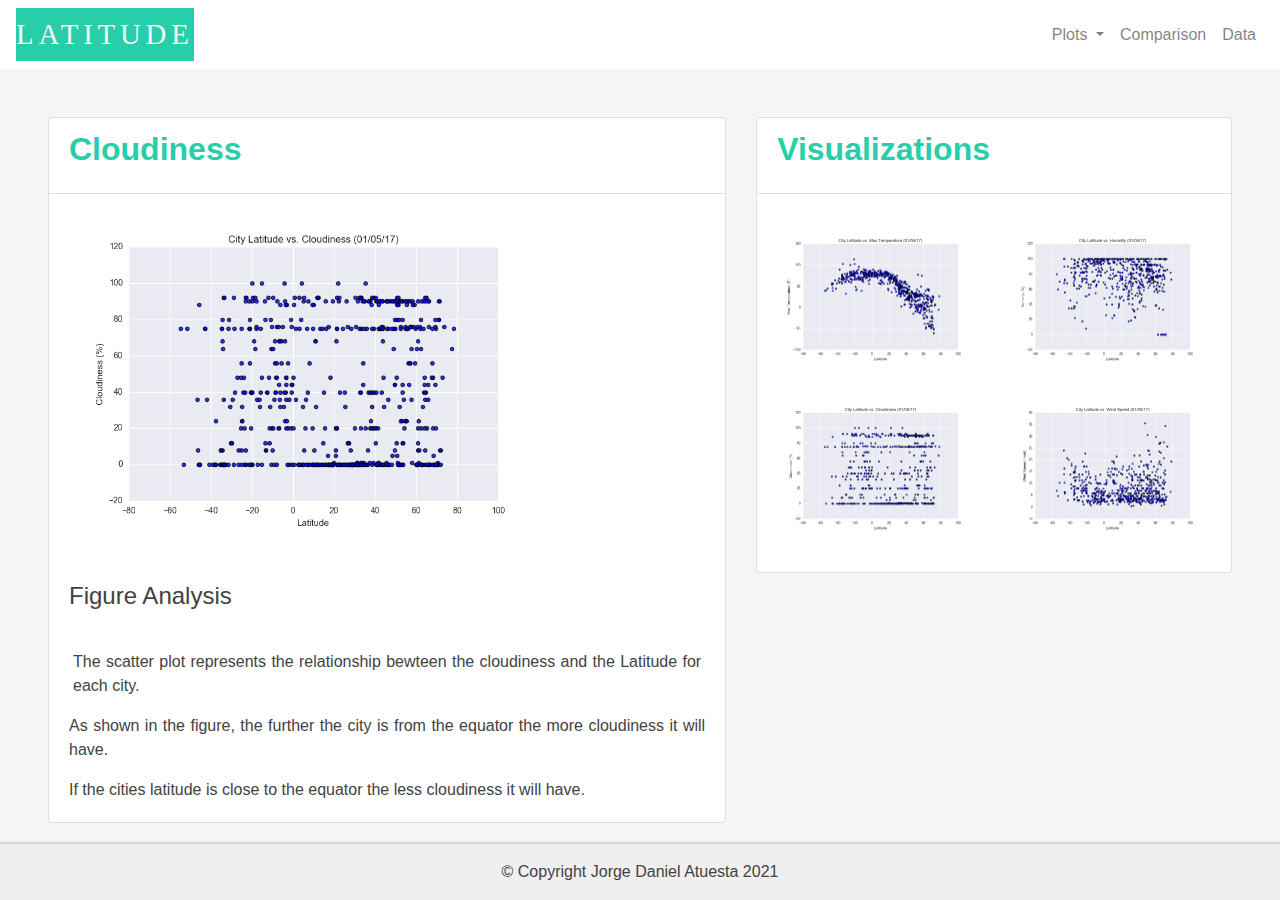
<file: WebVisualizations/cloudiness.html>
<!DOCTYPE html>
<html lang="en">
<head>
    <meta charset="UTF-8">
    <title>Latitude</title>
    <link rel="stylesheet" href="https://stackpath.bootstrapcdn.com/bootstrap/4.3.1/css/bootstrap.min.css" integrity="sha384-ggOyR0iXCbMQv3Xipma34MD+dH/1fQ784/j6cY/iJTQUOhcWr7x9JvoRxT2MZw1T" crossorigin="anonymous">
    <link rel="stylesheet" href="assets/css/style.css">
    <script src="https://code.jquery.com/jquery-3.3.1.slim.min.js" integrity="sha384-q8i/X+965DzO0rT7abK41JStQIAqVgRVzpbzo5smXKp4YfRvH+8abtTE1Pi6jizo" crossorigin="anonymous"></script>
    <script src="https://cdnjs.cloudflare.com/ajax/libs/popper.js/1.14.7/umd/popper.min.js" integrity="sha384-UO2eT0CpHqdSJQ6hJty5KVphtPhzWj9WO1clHTMGa3JDZwrnQq4sF86dIHNDz0W1" crossorigin="anonymous"></script>
    <script src="https://stackpath.bootstrapcdn.com/bootstrap/4.3.1/js/bootstrap.min.js" integrity="sha384-JjSmVgyd0p3pXB1rRibZUAYoIIy6OrQ6VrjIEaFf/nJGzIxFDsf4x0xIM+B07jRM" crossorigin="anonymous"></script>
  
</head>
<body>

      <nav class="navbar navbar-expand-lg navbar-light bg-white">
          <a class="navbar-brand text-uppercase" href="index.html">Latitude</a>
          <button class="navbar-toggler" type="button" data-toggle="collapse" data-target="#navbarNavDropdown" aria-controls="navbarNavDropdown" aria-expanded="false" aria-label="Toggle navigation">
            <span class="navbar-toggler-icon"></span>
          </button>
          <div class="collapse navbar-collapse" id="navbarNavDropdown">
              <ul class="navbar-nav ml-auto">
                  <li class="nav-item dropdown">
                      <a class="nav-link dropdown-toggle" href="#" id="navbarDropdownMenuLink" role="button" data-toggle="dropdown" aria-haspopup="true" aria-expanded="false">
                        Plots
                      </a>
                      <div class="dropdown-menu" aria-labelledby="navbarDropdownMenuLink">
                        <a class="dropdown-item" href="max-temp.html">Max Temperature</a>
                        <a class="dropdown-item" href="humidity.html">Humidity</a>
                        <a class="dropdown-item" href="cloudiness.html">Cloudiness</a>
                        <a class="dropdown-item" href="wind-speed.html">Wind Speed</a>
                      </div>
                    </li>
                <li class="nav-item">
                  <a class="nav-link" href="comparisons.html">Comparison</a>
                </li>
                <li class="nav-item">
                  <a class="nav-link" href="data.html">Data</a>
                </li>
              </ul>
            </div>
        </nav>
<section class="container-fluid px-5 py-5">
<div class="row">
  <div class="col-sm-12 col-lg-7">
    <div class="card mb-3">
        <div class="card-header bg-transparent">

            <h5 class="card-title">Cloudiness</h5>
        </div>
        <div class="card-body text-justify align-items-center">
            <img class="card-img pb-4 w-75 " src="visualizations/Fig3.png" alt="Lat vs. Max Temp">
            <br>
            <p><h4>Figure Analysis</h4></p><br>
            <p class="card-text px-1">
                The scatter plot represents the relationship bewteen the cloudiness and the Latitude for each city.
            </p>
            <p class="card-text px 4">
                As shown in the figure, the further the city is from the equator the more cloudiness it will have.
            </p>
            <p class="card-text px 4">
                If the cities latitude is close to the equator the less cloudiness it will have.
            </p>

        </div>

    </div>

  </div>

  <div class="col-sm-12 col-lg-5">
      <div class="card mb-3">
          <div class="card-header bg-transparent">

              <h5 class="card-title">Visualizations</h5>
          </div>

          <div class="card-body container">
                <div class="row">
                    <a class="col-md-6 p-3" href="max-temp.html"><img class="card-img" src="visualizations/Fig1.png" alt="Lat vs. Max Temp"></a>
                    <a class="col-md-6 p-3" href="humidity.html"><img class="card-img " src="visualizations/Fig2.png" alt="Lat vs. Humidity"></a>
                    <a class="col-md-6 p-3" href="cloudiness.html"><img class="card-img" src="visualizations/Fig3.png" alt="Lat vs. Cloudiness"></a>
                    <a class="col-md-6 p-3" href="wind-speed.html"> <img class="card-img " src="visualizations/Fig4.png" alt="Lat vs. Wind Speed"></a>
                </div>

          </div>
      </div>

  </div>
</div>


</section>
<footer class="footer">
    &copy; Copyright Jorge Daniel Atuesta 2021
</footer>
    
</body>
</file>
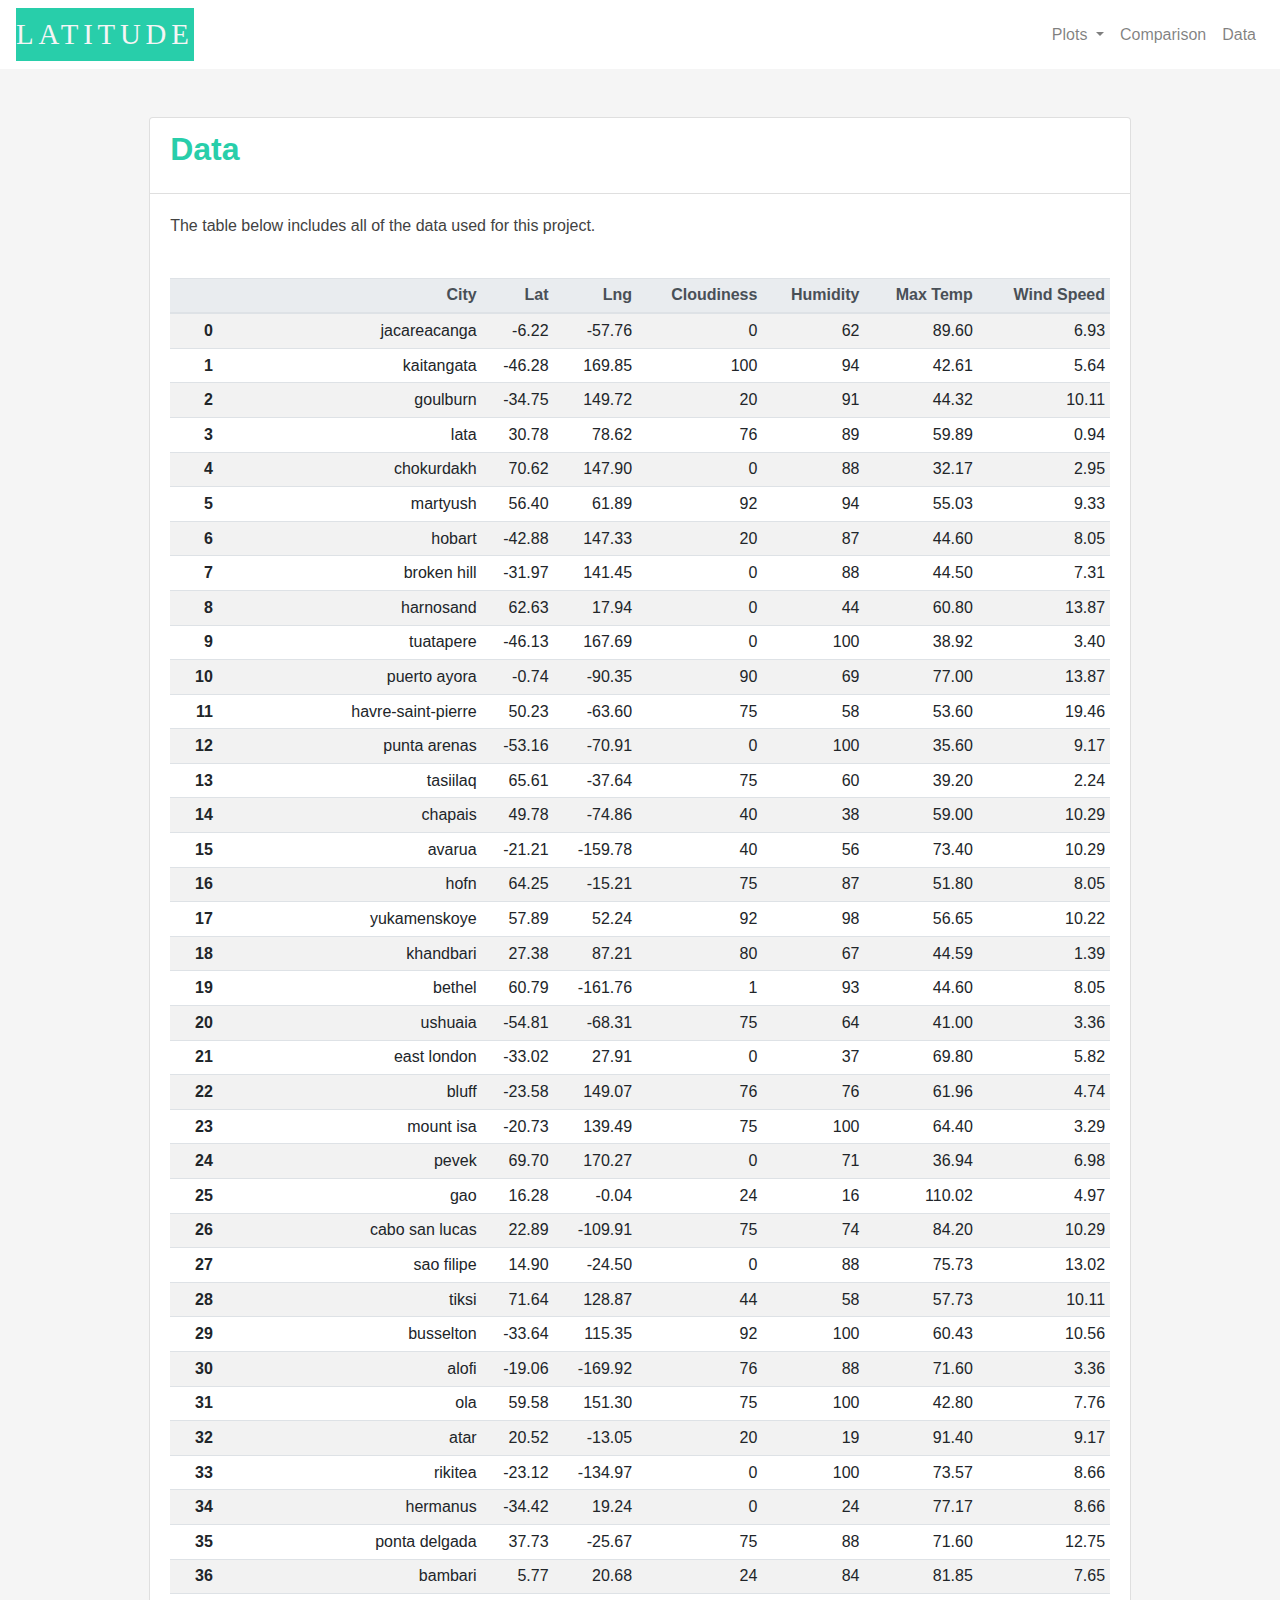
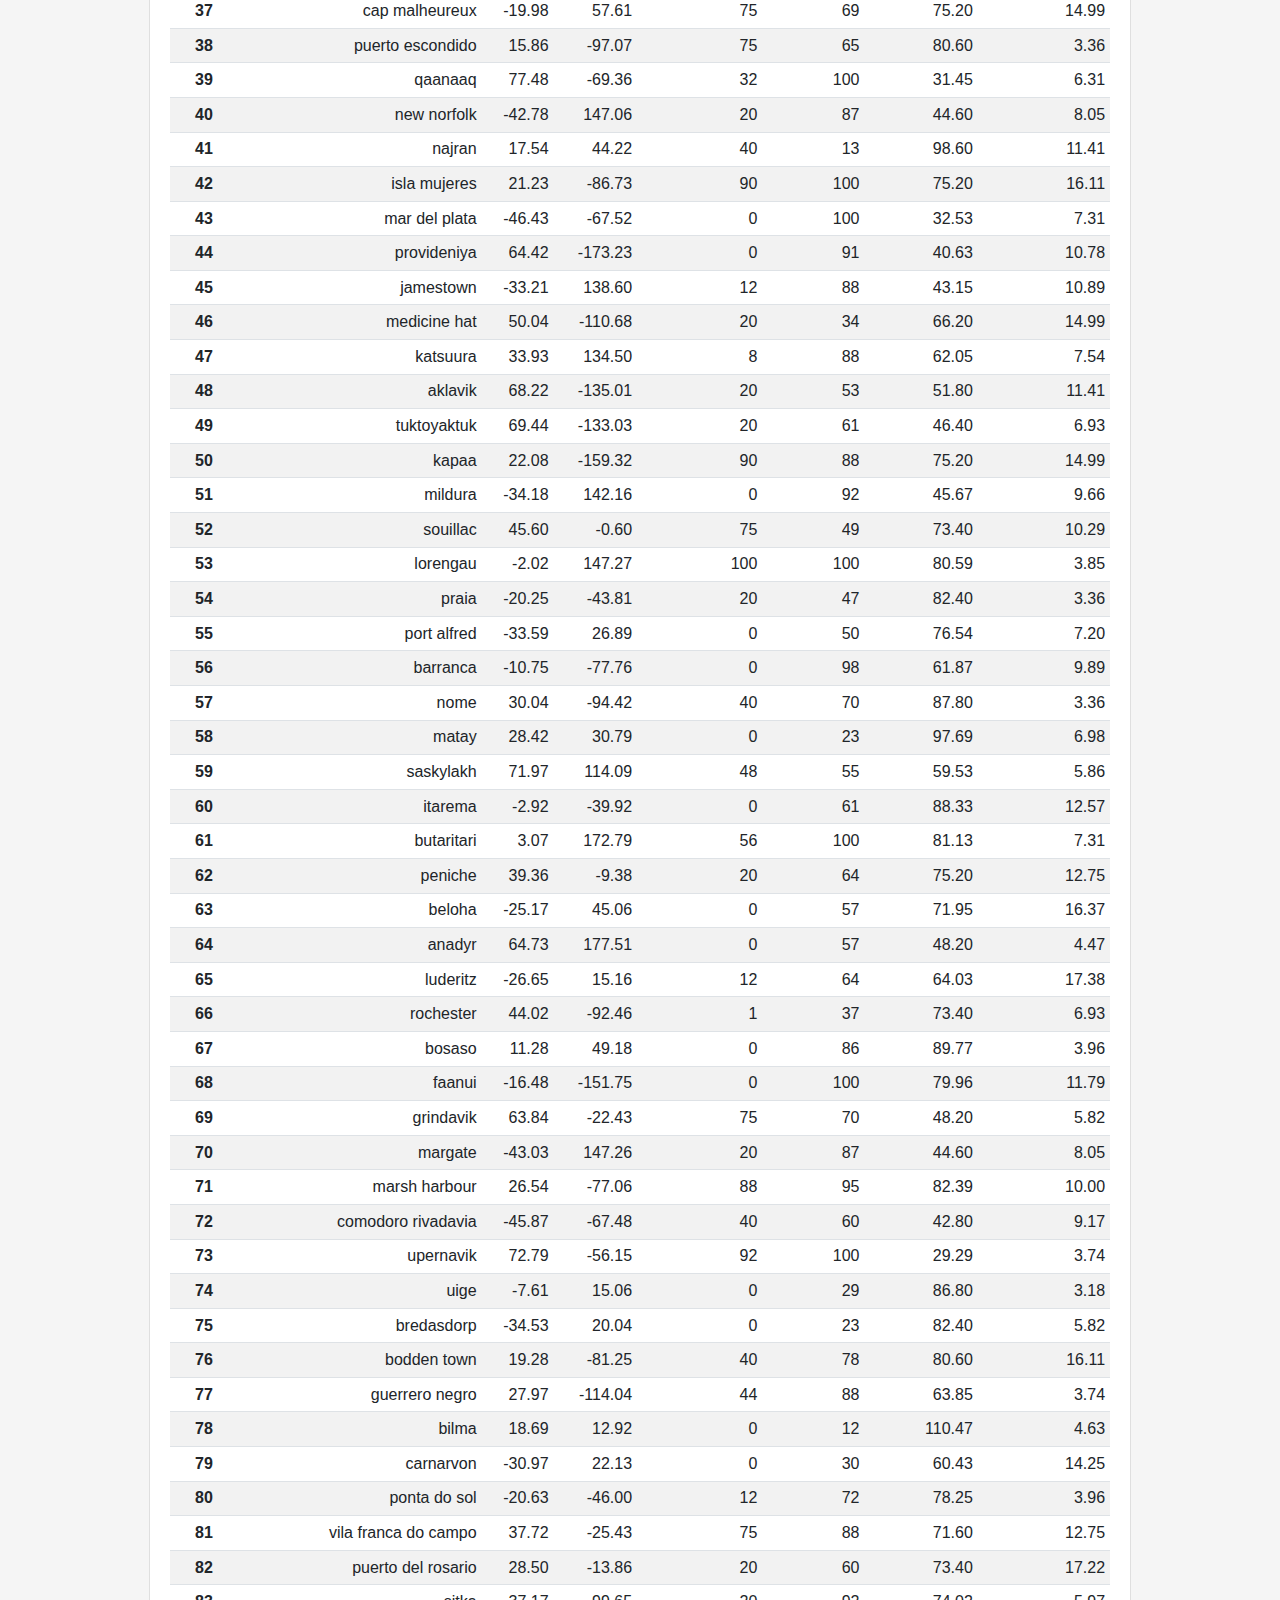
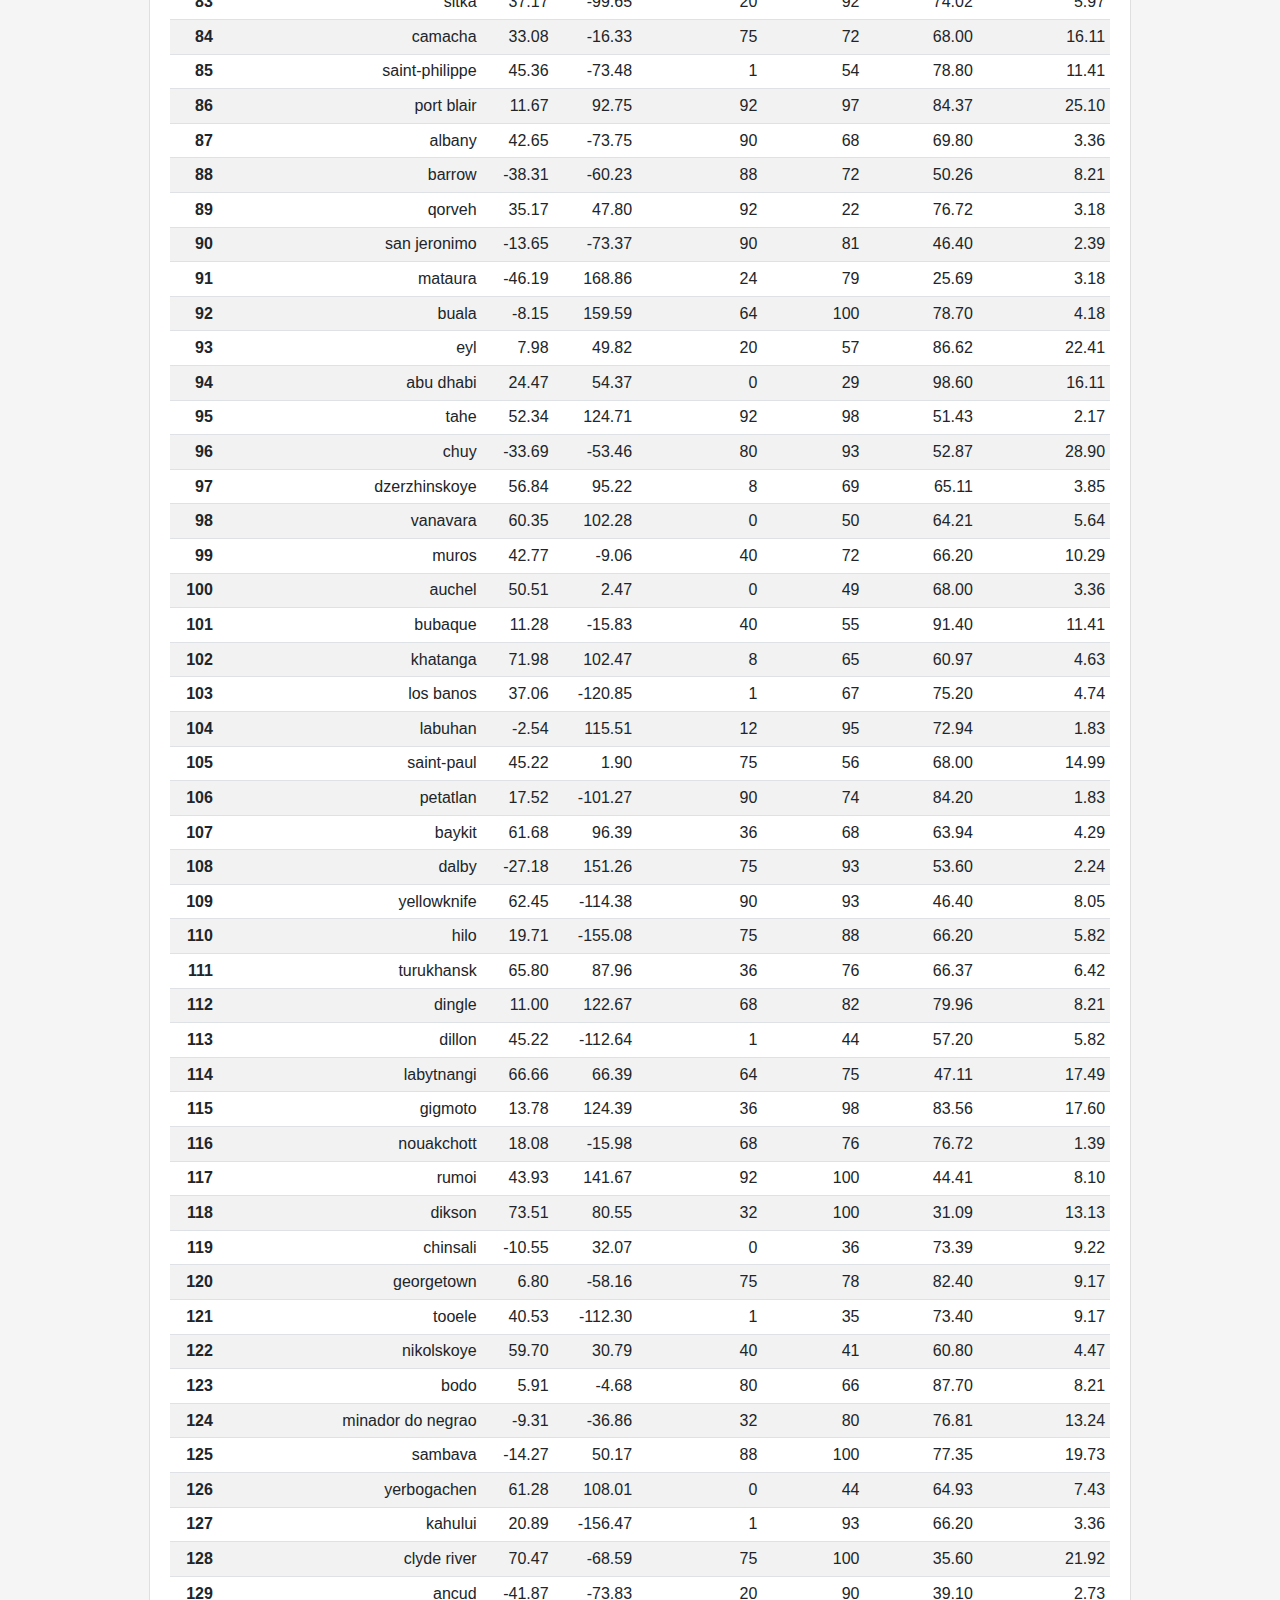
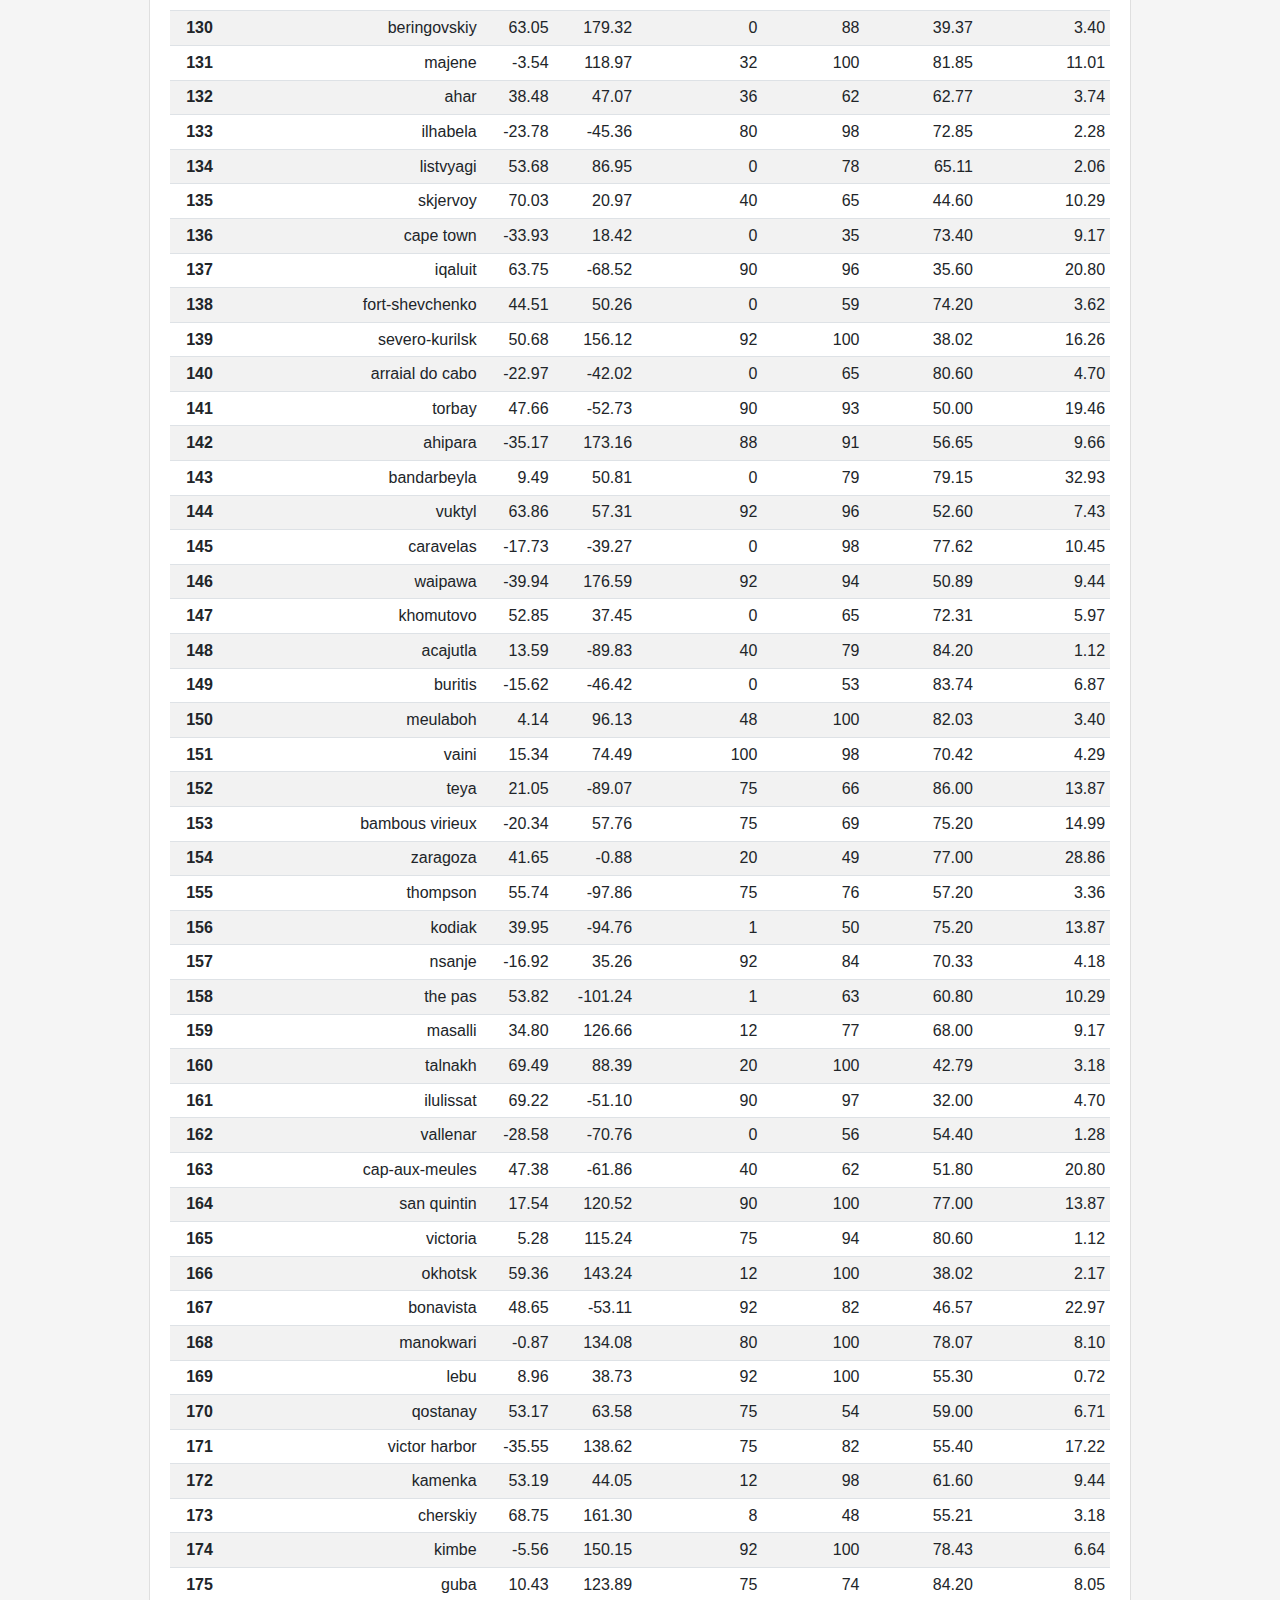
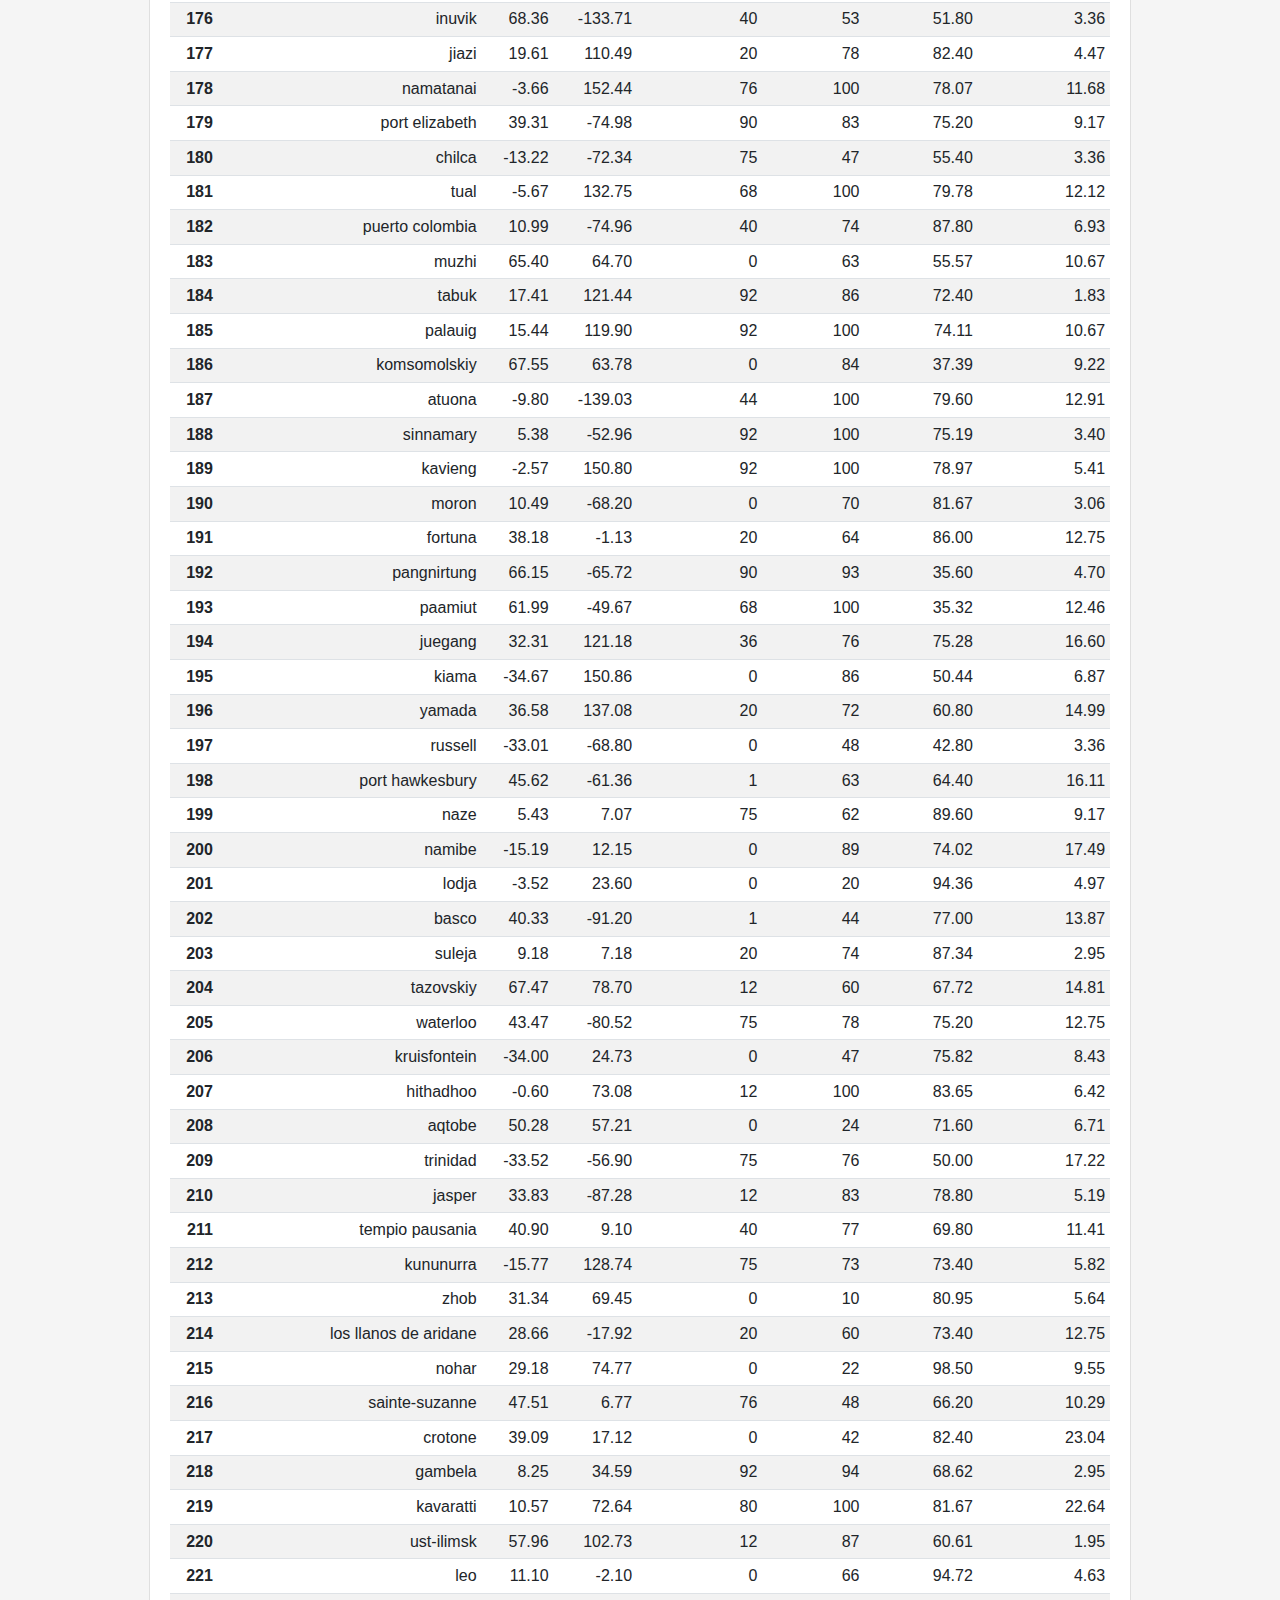
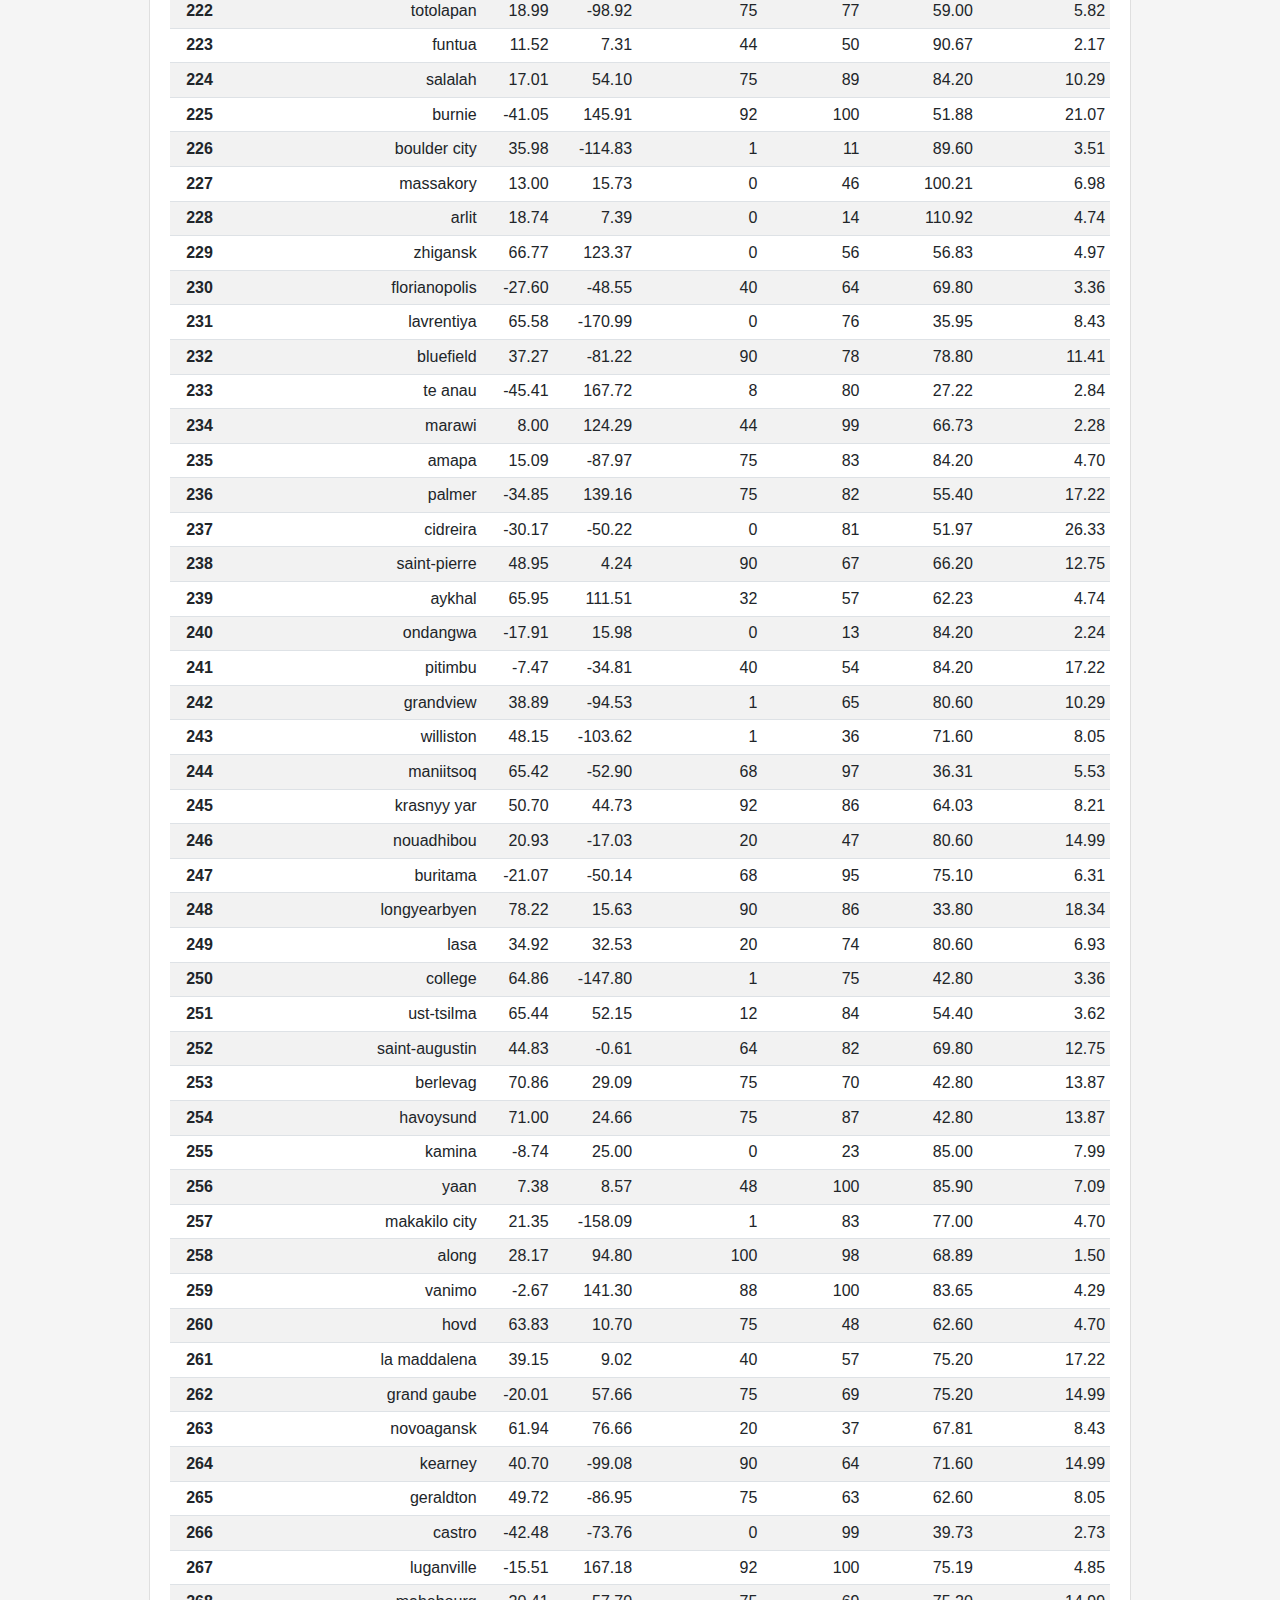
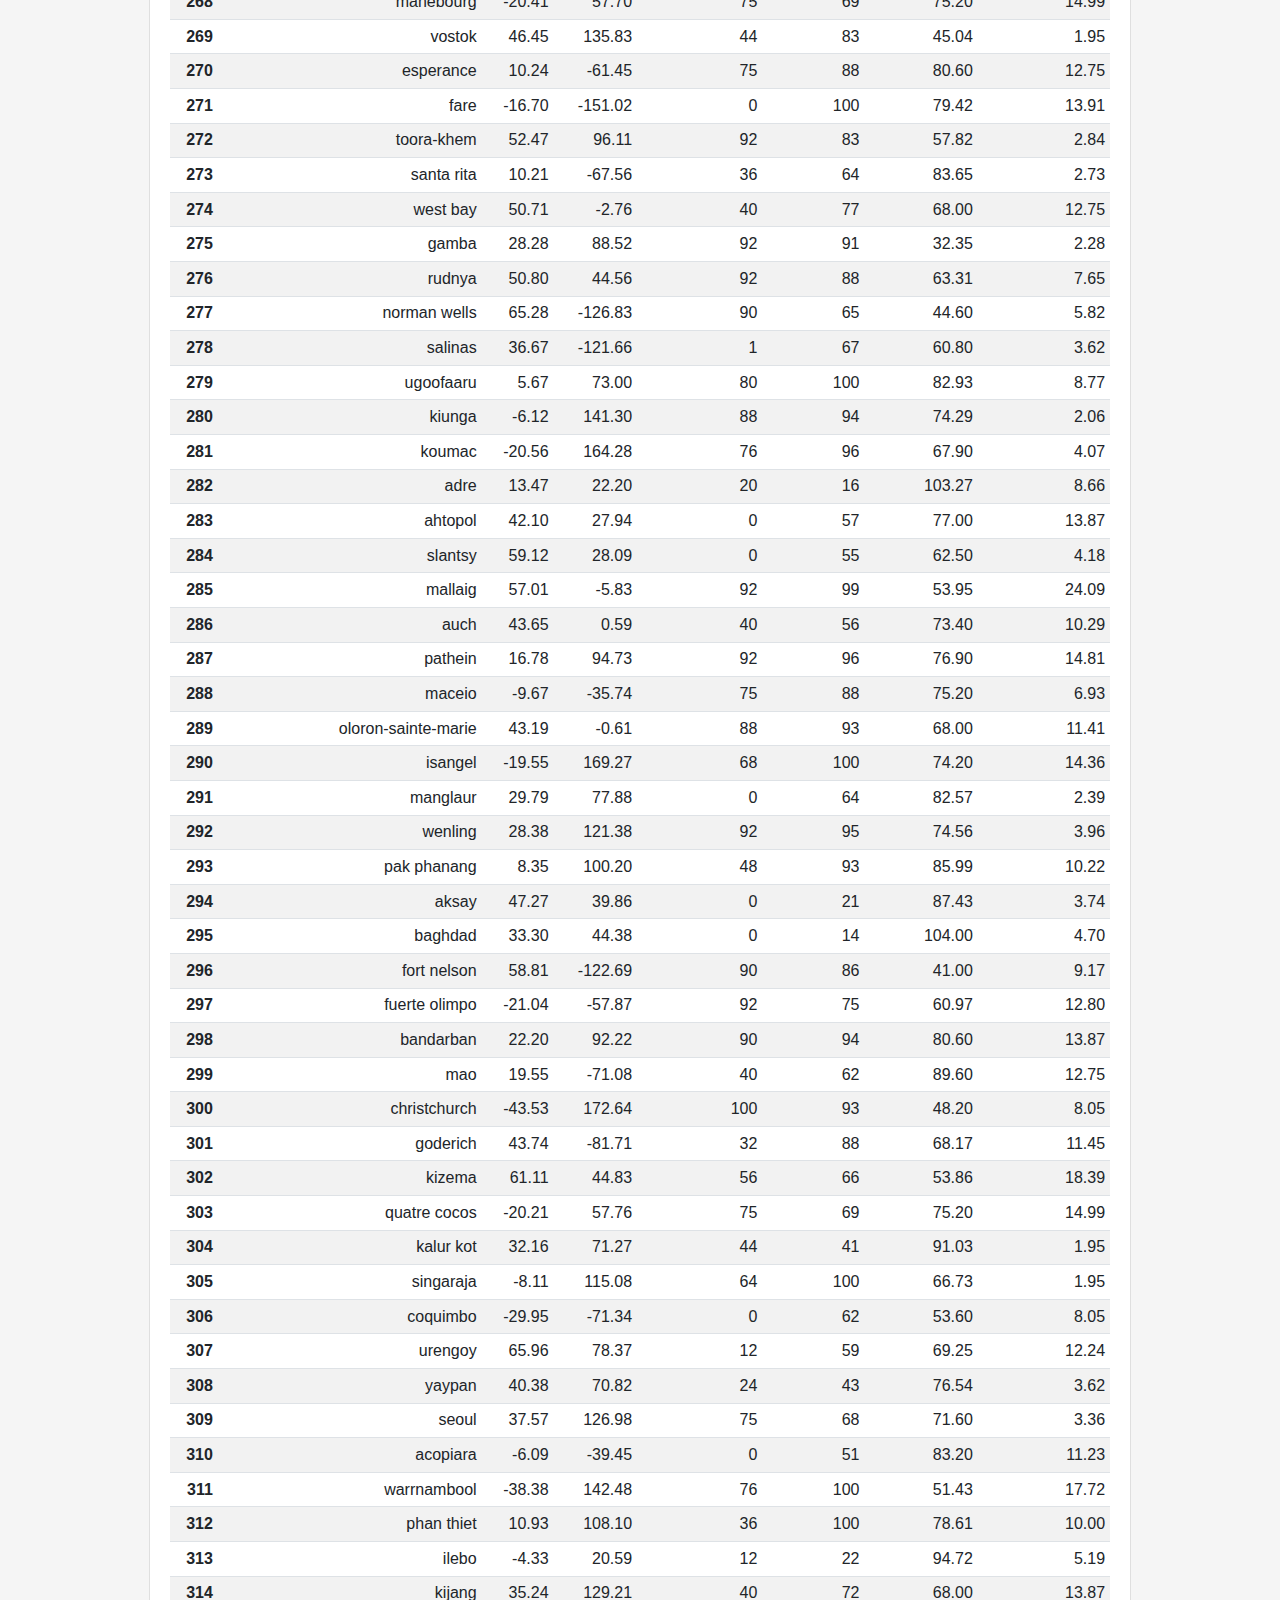
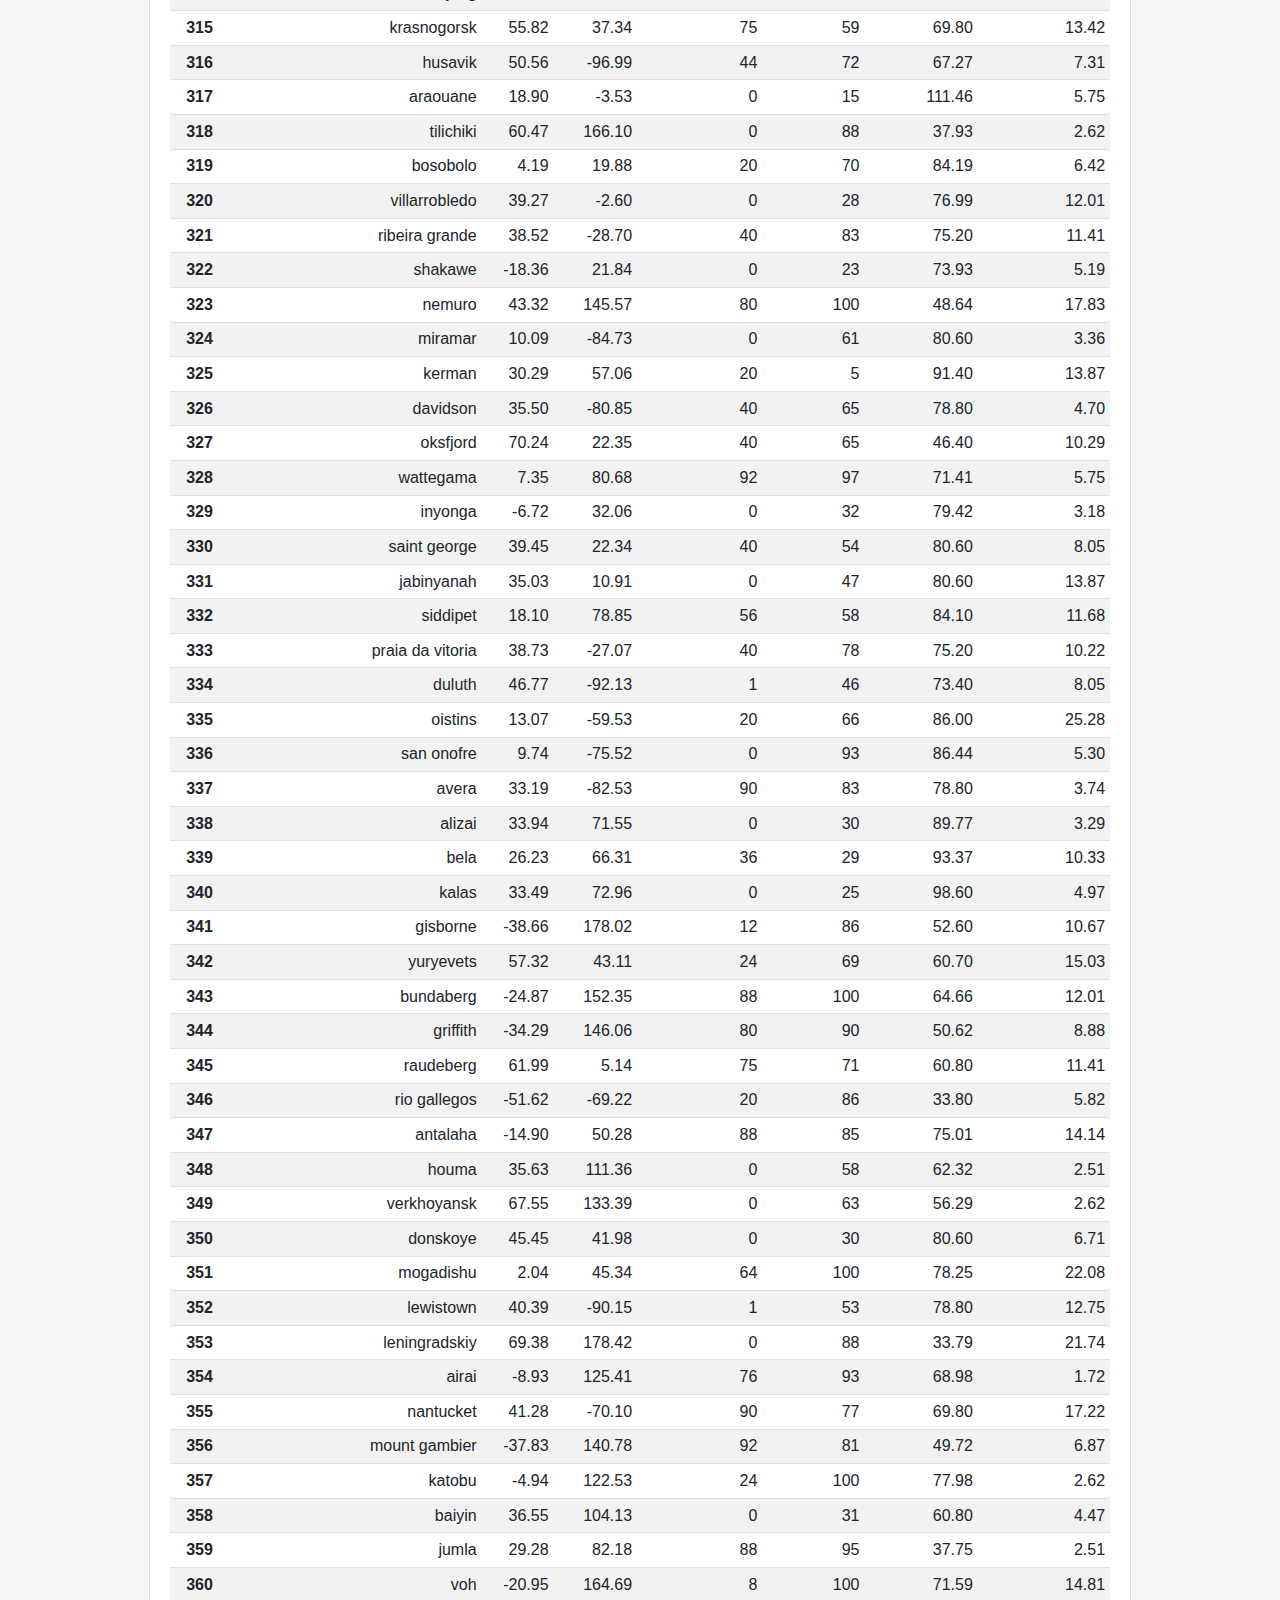
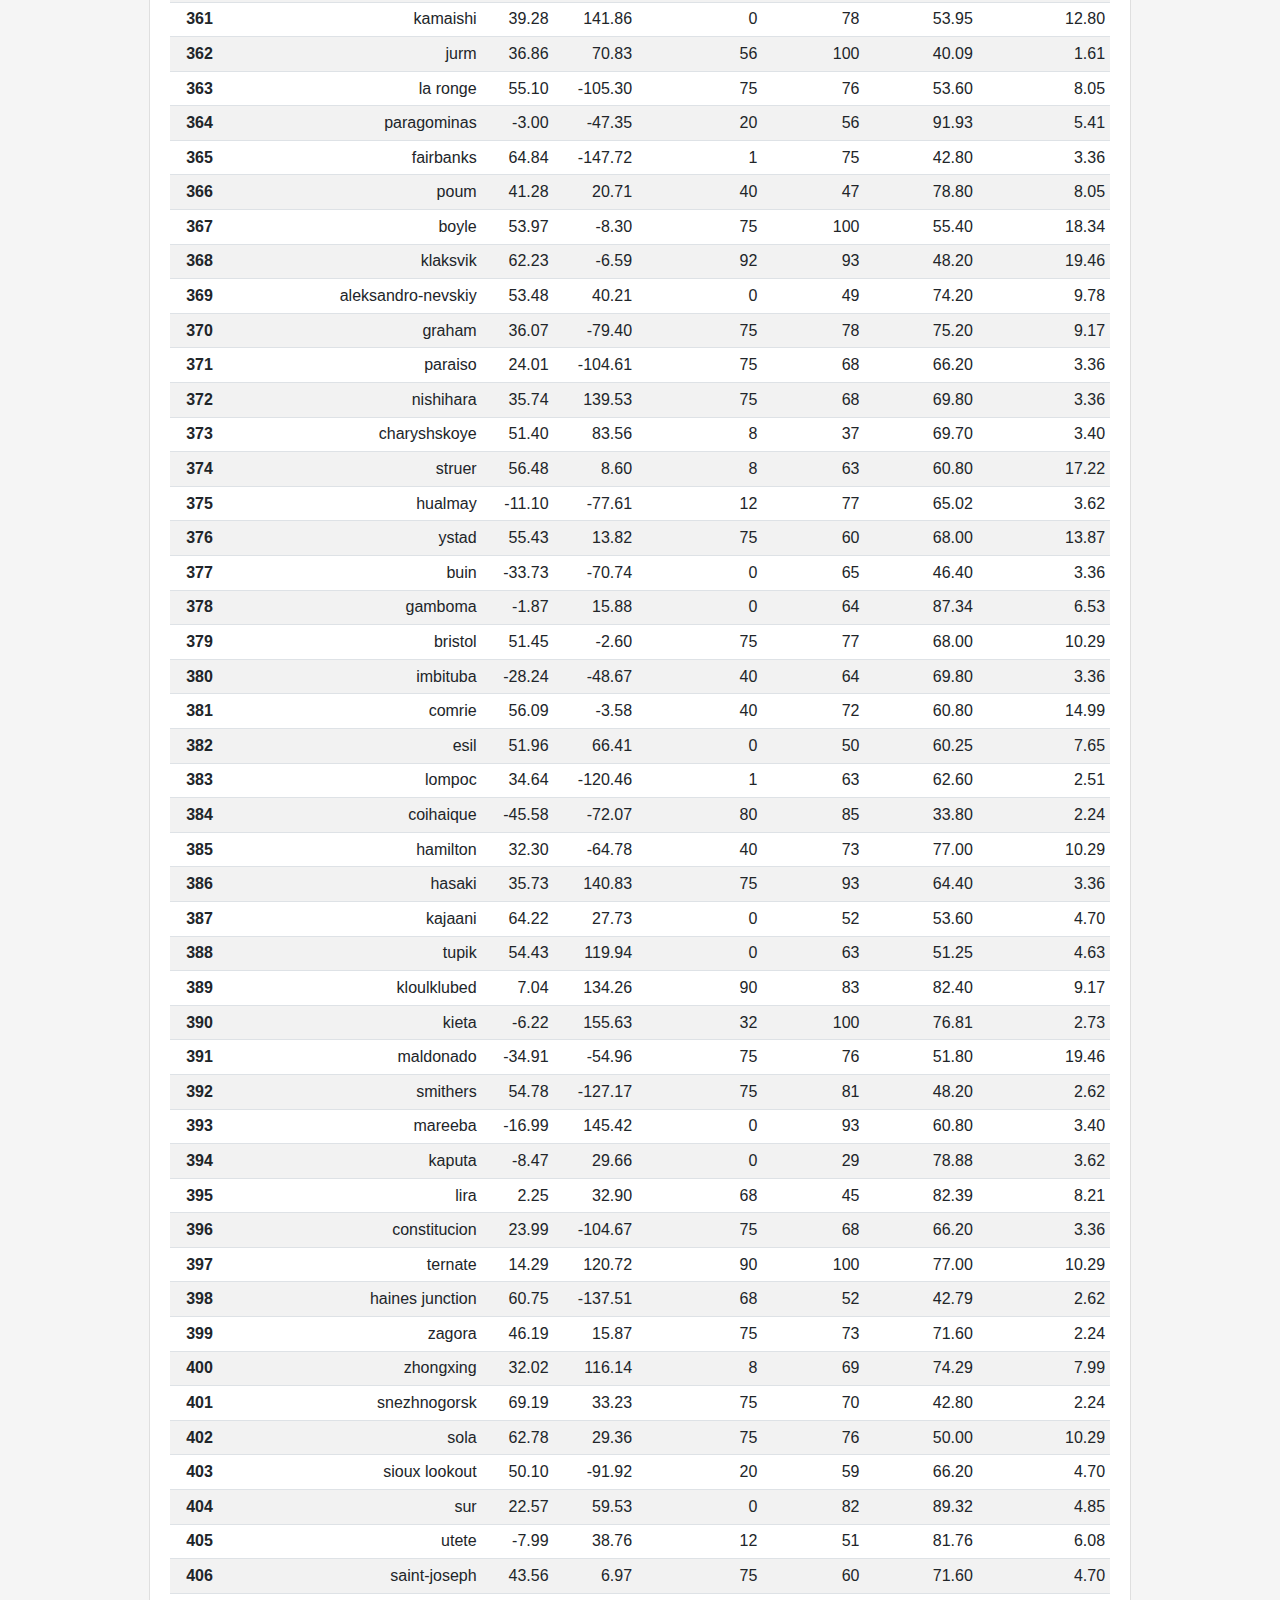
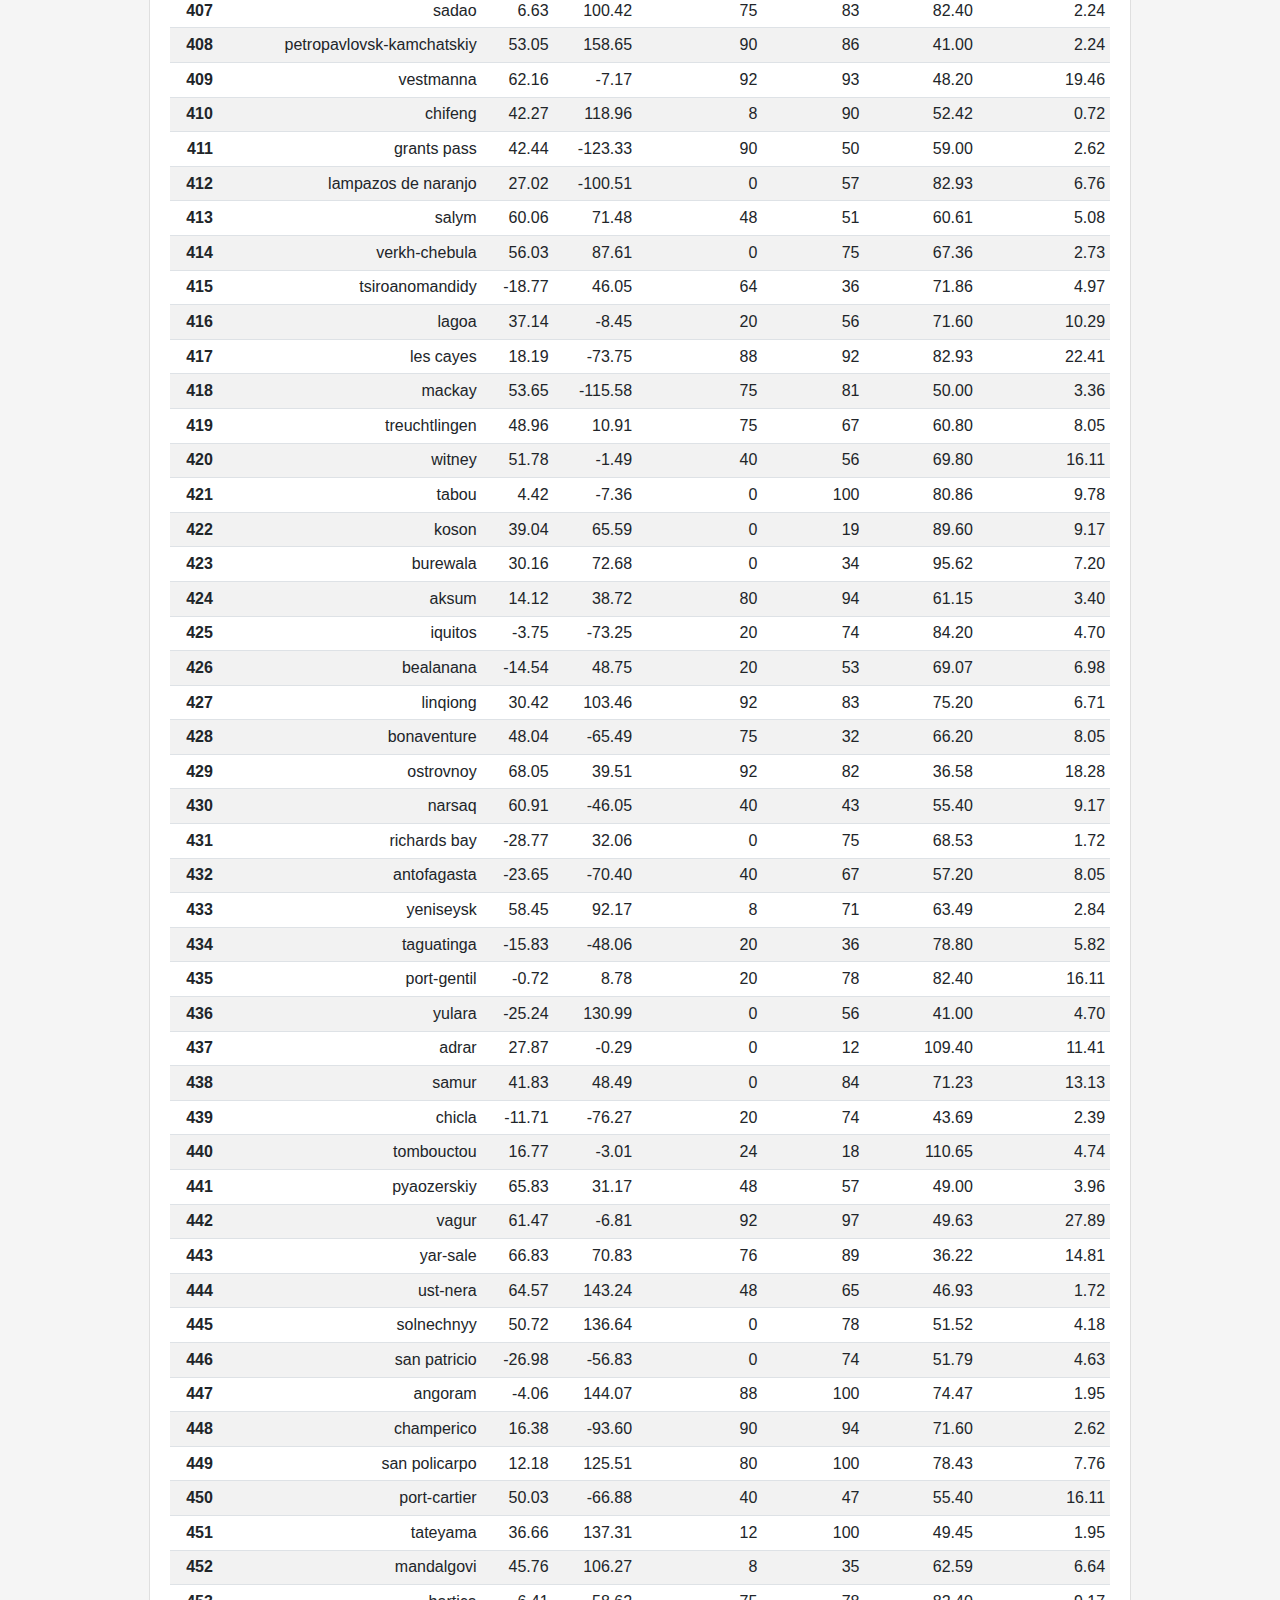
<file: WebVisualizations/data.html>
<!DOCTYPE html>
<html lang="en">
<head>
    <meta charset="UTF-8">
    <title>Comparisons</title>
    <link rel="stylesheet" href="https://stackpath.bootstrapcdn.com/bootstrap/4.3.1/css/bootstrap.min.css" integrity="sha384-ggOyR0iXCbMQv3Xipma34MD+dH/1fQ784/j6cY/iJTQUOhcWr7x9JvoRxT2MZw1T" crossorigin="anonymous">
    <link rel="stylesheet" href="assets/css/style.css">
    <script src="https://code.jquery.com/jquery-3.3.1.slim.min.js" integrity="sha384-q8i/X+965DzO0rT7abK41JStQIAqVgRVzpbzo5smXKp4YfRvH+8abtTE1Pi6jizo" crossorigin="anonymous"></script>
    <script src="https://cdnjs.cloudflare.com/ajax/libs/popper.js/1.14.7/umd/popper.min.js" integrity="sha384-UO2eT0CpHqdSJQ6hJty5KVphtPhzWj9WO1clHTMGa3JDZwrnQq4sF86dIHNDz0W1" crossorigin="anonymous"></script>
    <script src="https://stackpath.bootstrapcdn.com/bootstrap/4.3.1/js/bootstrap.min.js" integrity="sha384-JjSmVgyd0p3pXB1rRibZUAYoIIy6OrQ6VrjIEaFf/nJGzIxFDsf4x0xIM+B07jRM" crossorigin="anonymous"></script>
  
</head>
<body>

      <nav class="navbar navbar-expand-lg navbar-light bg-white">
          <a class="navbar-brand text-uppercase" href="#">Latitude</a>
          <button class="navbar-toggler" type="button" data-toggle="collapse" data-target="#navbarNavDropdown" aria-controls="navbarNavDropdown" aria-expanded="false" aria-label="Toggle navigation">
            <span class="navbar-toggler-icon"></span>
          </button>
          <div class="collapse navbar-collapse" id="navbarNavDropdown">
            <ul class="navbar-nav ml-auto">
                <li class="nav-item dropdown">
                    <a class="nav-link dropdown-toggle" href="#" id="navbarDropdownMenuLink" role="button" data-toggle="dropdown" aria-haspopup="true" aria-expanded="false">
                      Plots
                    </a>
                    <div class="dropdown-menu" aria-labelledby="navbarDropdownMenuLink">
                      <a class="dropdown-item" href="max-temperature.html">Max Temperature</a>
                      <a class="dropdown-item" href="humidity.html">Humidity</a>
                      <a class="dropdown-item" href="cloudiness.html">Cloudiness</a>
                      <a class="dropdown-item" href="wind-speed.html">Wind Speed</a>
                    </div>
                  </li>
              <li class="nav-item">
                <a class="nav-link" href="comparisons.html">Comparison</a>
              </li>
              <li class="nav-item">
                <a class="nav-link" href="data.html">Data</a>
              </li>
            </ul>
          </div>
        </nav>
<section class="container-fluid px-5 py-5">
<div class="row">
  <div class="col-sm-10 mx-sm-auto">
    <div class="card mb-3">
        <div class="card-header bg-transparent">

            <h5 class="card-title">Data</h5>
        </div>
        <div class="card-body container">
            <p class="pb-4">The table below includes all of the data used for this project.</p>
                        <div class="table-responsive">
                            <table class="table table-striped table-sm text-right">
                                <thead class="thead-light">
                                  <tr style="text-align: right;">
                                    <th></th>
                                    <th>City</th>
                                    <th>Lat</th>
                                    <th>Lng</th>
                                    <th>Cloudiness</th>
                                    <th>Humidity</th>
                                    <th>Max Temp</th>
                                    <th>Wind Speed</th>
                                  </tr>
                                </thead>
                                <tbody>
                                  <tr>
                                    <th>0</th>
                                    <td>jacareacanga</td>
                                    <td>-6.22</td>
                                    <td>-57.76</td>
                                    <td>0</td>
                                    <td>62</td>
                                    <td>89.60</td>
                                    <td>6.93</td>
                                  </tr>
                                  <tr>
                                    <th>1</th>
                                    <td>kaitangata</td>
                                    <td>-46.28</td>
                                    <td>169.85</td>
                                    <td>100</td>
                                    <td>94</td>
                                    <td>42.61</td>
                                    <td>5.64</td>
                                  </tr>
                                  <tr>
                                    <th>2</th>
                                    <td>goulburn</td>
                                    <td>-34.75</td>
                                    <td>149.72</td>
                                    <td>20</td>
                                    <td>91</td>
                                    <td>44.32</td>
                                    <td>10.11</td>
                                  </tr>
                                  <tr>
                                    <th>3</th>
                                    <td>lata</td>
                                    <td>30.78</td>
                                    <td>78.62</td>
                                    <td>76</td>
                                    <td>89</td>
                                    <td>59.89</td>
                                    <td>0.94</td>
                                  </tr>
                                  <tr>
                                    <th>4</th>
                                    <td>chokurdakh</td>
                                    <td>70.62</td>
                                    <td>147.90</td>
                                    <td>0</td>
                                    <td>88</td>
                                    <td>32.17</td>
                                    <td>2.95</td>
                                  </tr>
                                  <tr>
                                    <th>5</th>
                                    <td>martyush</td>
                                    <td>56.40</td>
                                    <td>61.89</td>
                                    <td>92</td>
                                    <td>94</td>
                                    <td>55.03</td>
                                    <td>9.33</td>
                                  </tr>
                                  <tr>
                                    <th>6</th>
                                    <td>hobart</td>
                                    <td>-42.88</td>
                                    <td>147.33</td>
                                    <td>20</td>
                                    <td>87</td>
                                    <td>44.60</td>
                                    <td>8.05</td>
                                  </tr>
                                  <tr>
                                    <th>7</th>
                                    <td>broken hill</td>
                                    <td>-31.97</td>
                                    <td>141.45</td>
                                    <td>0</td>
                                    <td>88</td>
                                    <td>44.50</td>
                                    <td>7.31</td>
                                  </tr>
                                  <tr>
                                    <th>8</th>
                                    <td>harnosand</td>
                                    <td>62.63</td>
                                    <td>17.94</td>
                                    <td>0</td>
                                    <td>44</td>
                                    <td>60.80</td>
                                    <td>13.87</td>
                                  </tr>
                                  <tr>
                                    <th>9</th>
                                    <td>tuatapere</td>
                                    <td>-46.13</td>
                                    <td>167.69</td>
                                    <td>0</td>
                                    <td>100</td>
                                    <td>38.92</td>
                                    <td>3.40</td>
                                  </tr>
                                  <tr>
                                    <th>10</th>
                                    <td>puerto ayora</td>
                                    <td>-0.74</td>
                                    <td>-90.35</td>
                                    <td>90</td>
                                    <td>69</td>
                                    <td>77.00</td>
                                    <td>13.87</td>
                                  </tr>
                                  <tr>
                                    <th>11</th>
                                    <td>havre-saint-pierre</td>
                                    <td>50.23</td>
                                    <td>-63.60</td>
                                    <td>75</td>
                                    <td>58</td>
                                    <td>53.60</td>
                                    <td>19.46</td>
                                  </tr>
                                  <tr>
                                    <th>12</th>
                                    <td>punta arenas</td>
                                    <td>-53.16</td>
                                    <td>-70.91</td>
                                    <td>0</td>
                                    <td>100</td>
                                    <td>35.60</td>
                                    <td>9.17</td>
                                  </tr>
                                  <tr>
                                    <th>13</th>
                                    <td>tasiilaq</td>
                                    <td>65.61</td>
                                    <td>-37.64</td>
                                    <td>75</td>
                                    <td>60</td>
                                    <td>39.20</td>
                                    <td>2.24</td>
                                  </tr>
                                  <tr>
                                    <th>14</th>
                                    <td>chapais</td>
                                    <td>49.78</td>
                                    <td>-74.86</td>
                                    <td>40</td>
                                    <td>38</td>
                                    <td>59.00</td>
                                    <td>10.29</td>
                                  </tr>
                                  <tr>
                                    <th>15</th>
                                    <td>avarua</td>
                                    <td>-21.21</td>
                                    <td>-159.78</td>
                                    <td>40</td>
                                    <td>56</td>
                                    <td>73.40</td>
                                    <td>10.29</td>
                                  </tr>
                                  <tr>
                                    <th>16</th>
                                    <td>hofn</td>
                                    <td>64.25</td>
                                    <td>-15.21</td>
                                    <td>75</td>
                                    <td>87</td>
                                    <td>51.80</td>
                                    <td>8.05</td>
                                  </tr>
                                  <tr>
                                    <th>17</th>
                                    <td>yukamenskoye</td>
                                    <td>57.89</td>
                                    <td>52.24</td>
                                    <td>92</td>
                                    <td>98</td>
                                    <td>56.65</td>
                                    <td>10.22</td>
                                  </tr>
                                  <tr>
                                    <th>18</th>
                                    <td>khandbari</td>
                                    <td>27.38</td>
                                    <td>87.21</td>
                                    <td>80</td>
                                    <td>67</td>
                                    <td>44.59</td>
                                    <td>1.39</td>
                                  </tr>
                                  <tr>
                                    <th>19</th>
                                    <td>bethel</td>
                                    <td>60.79</td>
                                    <td>-161.76</td>
                                    <td>1</td>
                                    <td>93</td>
                                    <td>44.60</td>
                                    <td>8.05</td>
                                  </tr>
                                  <tr>
                                    <th>20</th>
                                    <td>ushuaia</td>
                                    <td>-54.81</td>
                                    <td>-68.31</td>
                                    <td>75</td>
                                    <td>64</td>
                                    <td>41.00</td>
                                    <td>3.36</td>
                                  </tr>
                                  <tr>
                                    <th>21</th>
                                    <td>east london</td>
                                    <td>-33.02</td>
                                    <td>27.91</td>
                                    <td>0</td>
                                    <td>37</td>
                                    <td>69.80</td>
                                    <td>5.82</td>
                                  </tr>
                                  <tr>
                                    <th>22</th>
                                    <td>bluff</td>
                                    <td>-23.58</td>
                                    <td>149.07</td>
                                    <td>76</td>
                                    <td>76</td>
                                    <td>61.96</td>
                                    <td>4.74</td>
                                  </tr>
                                  <tr>
                                    <th>23</th>
                                    <td>mount isa</td>
                                    <td>-20.73</td>
                                    <td>139.49</td>
                                    <td>75</td>
                                    <td>100</td>
                                    <td>64.40</td>
                                    <td>3.29</td>
                                  </tr>
                                  <tr>
                                    <th>24</th>
                                    <td>pevek</td>
                                    <td>69.70</td>
                                    <td>170.27</td>
                                    <td>0</td>
                                    <td>71</td>
                                    <td>36.94</td>
                                    <td>6.98</td>
                                  </tr>
                                  <tr>
                                    <th>25</th>
                                    <td>gao</td>
                                    <td>16.28</td>
                                    <td>-0.04</td>
                                    <td>24</td>
                                    <td>16</td>
                                    <td>110.02</td>
                                    <td>4.97</td>
                                  </tr>
                                  <tr>
                                    <th>26</th>
                                    <td>cabo san lucas</td>
                                    <td>22.89</td>
                                    <td>-109.91</td>
                                    <td>75</td>
                                    <td>74</td>
                                    <td>84.20</td>
                                    <td>10.29</td>
                                  </tr>
                                  <tr>
                                    <th>27</th>
                                    <td>sao filipe</td>
                                    <td>14.90</td>
                                    <td>-24.50</td>
                                    <td>0</td>
                                    <td>88</td>
                                    <td>75.73</td>
                                    <td>13.02</td>
                                  </tr>
                                  <tr>
                                    <th>28</th>
                                    <td>tiksi</td>
                                    <td>71.64</td>
                                    <td>128.87</td>
                                    <td>44</td>
                                    <td>58</td>
                                    <td>57.73</td>
                                    <td>10.11</td>
                                  </tr>
                                  <tr>
                                    <th>29</th>
                                    <td>busselton</td>
                                    <td>-33.64</td>
                                    <td>115.35</td>
                                    <td>92</td>
                                    <td>100</td>
                                    <td>60.43</td>
                                    <td>10.56</td>
                                  </tr>
                                  <tr>
                                    <th>30</th>
                                    <td>alofi</td>
                                    <td>-19.06</td>
                                    <td>-169.92</td>
                                    <td>76</td>
                                    <td>88</td>
                                    <td>71.60</td>
                                    <td>3.36</td>
                                  </tr>
                                  <tr>
                                    <th>31</th>
                                    <td>ola</td>
                                    <td>59.58</td>
                                    <td>151.30</td>
                                    <td>75</td>
                                    <td>100</td>
                                    <td>42.80</td>
                                    <td>7.76</td>
                                  </tr>
                                  <tr>
                                    <th>32</th>
                                    <td>atar</td>
                                    <td>20.52</td>
                                    <td>-13.05</td>
                                    <td>20</td>
                                    <td>19</td>
                                    <td>91.40</td>
                                    <td>9.17</td>
                                  </tr>
                                  <tr>
                                    <th>33</th>
                                    <td>rikitea</td>
                                    <td>-23.12</td>
                                    <td>-134.97</td>
                                    <td>0</td>
                                    <td>100</td>
                                    <td>73.57</td>
                                    <td>8.66</td>
                                  </tr>
                                  <tr>
                                    <th>34</th>
                                    <td>hermanus</td>
                                    <td>-34.42</td>
                                    <td>19.24</td>
                                    <td>0</td>
                                    <td>24</td>
                                    <td>77.17</td>
                                    <td>8.66</td>
                                  </tr>
                                  <tr>
                                    <th>35</th>
                                    <td>ponta delgada</td>
                                    <td>37.73</td>
                                    <td>-25.67</td>
                                    <td>75</td>
                                    <td>88</td>
                                    <td>71.60</td>
                                    <td>12.75</td>
                                  </tr>
                                  <tr>
                                    <th>36</th>
                                    <td>bambari</td>
                                    <td>5.77</td>
                                    <td>20.68</td>
                                    <td>24</td>
                                    <td>84</td>
                                    <td>81.85</td>
                                    <td>7.65</td>
                                  </tr>
                                  <tr>
                                    <th>37</th>
                                    <td>cap malheureux</td>
                                    <td>-19.98</td>
                                    <td>57.61</td>
                                    <td>75</td>
                                    <td>69</td>
                                    <td>75.20</td>
                                    <td>14.99</td>
                                  </tr>
                                  <tr>
                                    <th>38</th>
                                    <td>puerto escondido</td>
                                    <td>15.86</td>
                                    <td>-97.07</td>
                                    <td>75</td>
                                    <td>65</td>
                                    <td>80.60</td>
                                    <td>3.36</td>
                                  </tr>
                                  <tr>
                                    <th>39</th>
                                    <td>qaanaaq</td>
                                    <td>77.48</td>
                                    <td>-69.36</td>
                                    <td>32</td>
                                    <td>100</td>
                                    <td>31.45</td>
                                    <td>6.31</td>
                                  </tr>
                                  <tr>
                                    <th>40</th>
                                    <td>new norfolk</td>
                                    <td>-42.78</td>
                                    <td>147.06</td>
                                    <td>20</td>
                                    <td>87</td>
                                    <td>44.60</td>
                                    <td>8.05</td>
                                  </tr>
                                  <tr>
                                    <th>41</th>
                                    <td>najran</td>
                                    <td>17.54</td>
                                    <td>44.22</td>
                                    <td>40</td>
                                    <td>13</td>
                                    <td>98.60</td>
                                    <td>11.41</td>
                                  </tr>
                                  <tr>
                                    <th>42</th>
                                    <td>isla mujeres</td>
                                    <td>21.23</td>
                                    <td>-86.73</td>
                                    <td>90</td>
                                    <td>100</td>
                                    <td>75.20</td>
                                    <td>16.11</td>
                                  </tr>
                                  <tr>
                                    <th>43</th>
                                    <td>mar del plata</td>
                                    <td>-46.43</td>
                                    <td>-67.52</td>
                                    <td>0</td>
                                    <td>100</td>
                                    <td>32.53</td>
                                    <td>7.31</td>
                                  </tr>
                                  <tr>
                                    <th>44</th>
                                    <td>provideniya</td>
                                    <td>64.42</td>
                                    <td>-173.23</td>
                                    <td>0</td>
                                    <td>91</td>
                                    <td>40.63</td>
                                    <td>10.78</td>
                                  </tr>
                                  <tr>
                                    <th>45</th>
                                    <td>jamestown</td>
                                    <td>-33.21</td>
                                    <td>138.60</td>
                                    <td>12</td>
                                    <td>88</td>
                                    <td>43.15</td>
                                    <td>10.89</td>
                                  </tr>
                                  <tr>
                                    <th>46</th>
                                    <td>medicine hat</td>
                                    <td>50.04</td>
                                    <td>-110.68</td>
                                    <td>20</td>
                                    <td>34</td>
                                    <td>66.20</td>
                                    <td>14.99</td>
                                  </tr>
                                  <tr>
                                    <th>47</th>
                                    <td>katsuura</td>
                                    <td>33.93</td>
                                    <td>134.50</td>
                                    <td>8</td>
                                    <td>88</td>
                                    <td>62.05</td>
                                    <td>7.54</td>
                                  </tr>
                                  <tr>
                                    <th>48</th>
                                    <td>aklavik</td>
                                    <td>68.22</td>
                                    <td>-135.01</td>
                                    <td>20</td>
                                    <td>53</td>
                                    <td>51.80</td>
                                    <td>11.41</td>
                                  </tr>
                                  <tr>
                                    <th>49</th>
                                    <td>tuktoyaktuk</td>
                                    <td>69.44</td>
                                    <td>-133.03</td>
                                    <td>20</td>
                                    <td>61</td>
                                    <td>46.40</td>
                                    <td>6.93</td>
                                  </tr>
                                  <tr>
                                    <th>50</th>
                                    <td>kapaa</td>
                                    <td>22.08</td>
                                    <td>-159.32</td>
                                    <td>90</td>
                                    <td>88</td>
                                    <td>75.20</td>
                                    <td>14.99</td>
                                  </tr>
                                  <tr>
                                    <th>51</th>
                                    <td>mildura</td>
                                    <td>-34.18</td>
                                    <td>142.16</td>
                                    <td>0</td>
                                    <td>92</td>
                                    <td>45.67</td>
                                    <td>9.66</td>
                                  </tr>
                                  <tr>
                                    <th>52</th>
                                    <td>souillac</td>
                                    <td>45.60</td>
                                    <td>-0.60</td>
                                    <td>75</td>
                                    <td>49</td>
                                    <td>73.40</td>
                                    <td>10.29</td>
                                  </tr>
                                  <tr>
                                    <th>53</th>
                                    <td>lorengau</td>
                                    <td>-2.02</td>
                                    <td>147.27</td>
                                    <td>100</td>
                                    <td>100</td>
                                    <td>80.59</td>
                                    <td>3.85</td>
                                  </tr>
                                  <tr>
                                    <th>54</th>
                                    <td>praia</td>
                                    <td>-20.25</td>
                                    <td>-43.81</td>
                                    <td>20</td>
                                    <td>47</td>
                                    <td>82.40</td>
                                    <td>3.36</td>
                                  </tr>
                                  <tr>
                                    <th>55</th>
                                    <td>port alfred</td>
                                    <td>-33.59</td>
                                    <td>26.89</td>
                                    <td>0</td>
                                    <td>50</td>
                                    <td>76.54</td>
                                    <td>7.20</td>
                                  </tr>
                                  <tr>
                                    <th>56</th>
                                    <td>barranca</td>
                                    <td>-10.75</td>
                                    <td>-77.76</td>
                                    <td>0</td>
                                    <td>98</td>
                                    <td>61.87</td>
                                    <td>9.89</td>
                                  </tr>
                                  <tr>
                                    <th>57</th>
                                    <td>nome</td>
                                    <td>30.04</td>
                                    <td>-94.42</td>
                                    <td>40</td>
                                    <td>70</td>
                                    <td>87.80</td>
                                    <td>3.36</td>
                                  </tr>
                                  <tr>
                                    <th>58</th>
                                    <td>matay</td>
                                    <td>28.42</td>
                                    <td>30.79</td>
                                    <td>0</td>
                                    <td>23</td>
                                    <td>97.69</td>
                                    <td>6.98</td>
                                  </tr>
                                  <tr>
                                    <th>59</th>
                                    <td>saskylakh</td>
                                    <td>71.97</td>
                                    <td>114.09</td>
                                    <td>48</td>
                                    <td>55</td>
                                    <td>59.53</td>
                                    <td>5.86</td>
                                  </tr>
                                  <tr>
                                    <th>60</th>
                                    <td>itarema</td>
                                    <td>-2.92</td>
                                    <td>-39.92</td>
                                    <td>0</td>
                                    <td>61</td>
                                    <td>88.33</td>
                                    <td>12.57</td>
                                  </tr>
                                  <tr>
                                    <th>61</th>
                                    <td>butaritari</td>
                                    <td>3.07</td>
                                    <td>172.79</td>
                                    <td>56</td>
                                    <td>100</td>
                                    <td>81.13</td>
                                    <td>7.31</td>
                                  </tr>
                                  <tr>
                                    <th>62</th>
                                    <td>peniche</td>
                                    <td>39.36</td>
                                    <td>-9.38</td>
                                    <td>20</td>
                                    <td>64</td>
                                    <td>75.20</td>
                                    <td>12.75</td>
                                  </tr>
                                  <tr>
                                    <th>63</th>
                                    <td>beloha</td>
                                    <td>-25.17</td>
                                    <td>45.06</td>
                                    <td>0</td>
                                    <td>57</td>
                                    <td>71.95</td>
                                    <td>16.37</td>
                                  </tr>
                                  <tr>
                                    <th>64</th>
                                    <td>anadyr</td>
                                    <td>64.73</td>
                                    <td>177.51</td>
                                    <td>0</td>
                                    <td>57</td>
                                    <td>48.20</td>
                                    <td>4.47</td>
                                  </tr>
                                  <tr>
                                    <th>65</th>
                                    <td>luderitz</td>
                                    <td>-26.65</td>
                                    <td>15.16</td>
                                    <td>12</td>
                                    <td>64</td>
                                    <td>64.03</td>
                                    <td>17.38</td>
                                  </tr>
                                  <tr>
                                    <th>66</th>
                                    <td>rochester</td>
                                    <td>44.02</td>
                                    <td>-92.46</td>
                                    <td>1</td>
                                    <td>37</td>
                                    <td>73.40</td>
                                    <td>6.93</td>
                                  </tr>
                                  <tr>
                                    <th>67</th>
                                    <td>bosaso</td>
                                    <td>11.28</td>
                                    <td>49.18</td>
                                    <td>0</td>
                                    <td>86</td>
                                    <td>89.77</td>
                                    <td>3.96</td>
                                  </tr>
                                  <tr>
                                    <th>68</th>
                                    <td>faanui</td>
                                    <td>-16.48</td>
                                    <td>-151.75</td>
                                    <td>0</td>
                                    <td>100</td>
                                    <td>79.96</td>
                                    <td>11.79</td>
                                  </tr>
                                  <tr>
                                    <th>69</th>
                                    <td>grindavik</td>
                                    <td>63.84</td>
                                    <td>-22.43</td>
                                    <td>75</td>
                                    <td>70</td>
                                    <td>48.20</td>
                                    <td>5.82</td>
                                  </tr>
                                  <tr>
                                    <th>70</th>
                                    <td>margate</td>
                                    <td>-43.03</td>
                                    <td>147.26</td>
                                    <td>20</td>
                                    <td>87</td>
                                    <td>44.60</td>
                                    <td>8.05</td>
                                  </tr>
                                  <tr>
                                    <th>71</th>
                                    <td>marsh harbour</td>
                                    <td>26.54</td>
                                    <td>-77.06</td>
                                    <td>88</td>
                                    <td>95</td>
                                    <td>82.39</td>
                                    <td>10.00</td>
                                  </tr>
                                  <tr>
                                    <th>72</th>
                                    <td>comodoro rivadavia</td>
                                    <td>-45.87</td>
                                    <td>-67.48</td>
                                    <td>40</td>
                                    <td>60</td>
                                    <td>42.80</td>
                                    <td>9.17</td>
                                  </tr>
                                  <tr>
                                    <th>73</th>
                                    <td>upernavik</td>
                                    <td>72.79</td>
                                    <td>-56.15</td>
                                    <td>92</td>
                                    <td>100</td>
                                    <td>29.29</td>
                                    <td>3.74</td>
                                  </tr>
                                  <tr>
                                    <th>74</th>
                                    <td>uige</td>
                                    <td>-7.61</td>
                                    <td>15.06</td>
                                    <td>0</td>
                                    <td>29</td>
                                    <td>86.80</td>
                                    <td>3.18</td>
                                  </tr>
                                  <tr>
                                    <th>75</th>
                                    <td>bredasdorp</td>
                                    <td>-34.53</td>
                                    <td>20.04</td>
                                    <td>0</td>
                                    <td>23</td>
                                    <td>82.40</td>
                                    <td>5.82</td>
                                  </tr>
                                  <tr>
                                    <th>76</th>
                                    <td>bodden town</td>
                                    <td>19.28</td>
                                    <td>-81.25</td>
                                    <td>40</td>
                                    <td>78</td>
                                    <td>80.60</td>
                                    <td>16.11</td>
                                  </tr>
                                  <tr>
                                    <th>77</th>
                                    <td>guerrero negro</td>
                                    <td>27.97</td>
                                    <td>-114.04</td>
                                    <td>44</td>
                                    <td>88</td>
                                    <td>63.85</td>
                                    <td>3.74</td>
                                  </tr>
                                  <tr>
                                    <th>78</th>
                                    <td>bilma</td>
                                    <td>18.69</td>
                                    <td>12.92</td>
                                    <td>0</td>
                                    <td>12</td>
                                    <td>110.47</td>
                                    <td>4.63</td>
                                  </tr>
                                  <tr>
                                    <th>79</th>
                                    <td>carnarvon</td>
                                    <td>-30.97</td>
                                    <td>22.13</td>
                                    <td>0</td>
                                    <td>30</td>
                                    <td>60.43</td>
                                    <td>14.25</td>
                                  </tr>
                                  <tr>
                                    <th>80</th>
                                    <td>ponta do sol</td>
                                    <td>-20.63</td>
                                    <td>-46.00</td>
                                    <td>12</td>
                                    <td>72</td>
                                    <td>78.25</td>
                                    <td>3.96</td>
                                  </tr>
                                  <tr>
                                    <th>81</th>
                                    <td>vila franca do campo</td>
                                    <td>37.72</td>
                                    <td>-25.43</td>
                                    <td>75</td>
                                    <td>88</td>
                                    <td>71.60</td>
                                    <td>12.75</td>
                                  </tr>
                                  <tr>
                                    <th>82</th>
                                    <td>puerto del rosario</td>
                                    <td>28.50</td>
                                    <td>-13.86</td>
                                    <td>20</td>
                                    <td>60</td>
                                    <td>73.40</td>
                                    <td>17.22</td>
                                  </tr>
                                  <tr>
                                    <th>83</th>
                                    <td>sitka</td>
                                    <td>37.17</td>
                                    <td>-99.65</td>
                                    <td>20</td>
                                    <td>92</td>
                                    <td>74.02</td>
                                    <td>5.97</td>
                                  </tr>
                                  <tr>
                                    <th>84</th>
                                    <td>camacha</td>
                                    <td>33.08</td>
                                    <td>-16.33</td>
                                    <td>75</td>
                                    <td>72</td>
                                    <td>68.00</td>
                                    <td>16.11</td>
                                  </tr>
                                  <tr>
                                    <th>85</th>
                                    <td>saint-philippe</td>
                                    <td>45.36</td>
                                    <td>-73.48</td>
                                    <td>1</td>
                                    <td>54</td>
                                    <td>78.80</td>
                                    <td>11.41</td>
                                  </tr>
                                  <tr>
                                    <th>86</th>
                                    <td>port blair</td>
                                    <td>11.67</td>
                                    <td>92.75</td>
                                    <td>92</td>
                                    <td>97</td>
                                    <td>84.37</td>
                                    <td>25.10</td>
                                  </tr>
                                  <tr>
                                    <th>87</th>
                                    <td>albany</td>
                                    <td>42.65</td>
                                    <td>-73.75</td>
                                    <td>90</td>
                                    <td>68</td>
                                    <td>69.80</td>
                                    <td>3.36</td>
                                  </tr>
                                  <tr>
                                    <th>88</th>
                                    <td>barrow</td>
                                    <td>-38.31</td>
                                    <td>-60.23</td>
                                    <td>88</td>
                                    <td>72</td>
                                    <td>50.26</td>
                                    <td>8.21</td>
                                  </tr>
                                  <tr>
                                    <th>89</th>
                                    <td>qorveh</td>
                                    <td>35.17</td>
                                    <td>47.80</td>
                                    <td>92</td>
                                    <td>22</td>
                                    <td>76.72</td>
                                    <td>3.18</td>
                                  </tr>
                                  <tr>
                                    <th>90</th>
                                    <td>san jeronimo</td>
                                    <td>-13.65</td>
                                    <td>-73.37</td>
                                    <td>90</td>
                                    <td>81</td>
                                    <td>46.40</td>
                                    <td>2.39</td>
                                  </tr>
                                  <tr>
                                    <th>91</th>
                                    <td>mataura</td>
                                    <td>-46.19</td>
                                    <td>168.86</td>
                                    <td>24</td>
                                    <td>79</td>
                                    <td>25.69</td>
                                    <td>3.18</td>
                                  </tr>
                                  <tr>
                                    <th>92</th>
                                    <td>buala</td>
                                    <td>-8.15</td>
                                    <td>159.59</td>
                                    <td>64</td>
                                    <td>100</td>
                                    <td>78.70</td>
                                    <td>4.18</td>
                                  </tr>
                                  <tr>
                                    <th>93</th>
                                    <td>eyl</td>
                                    <td>7.98</td>
                                    <td>49.82</td>
                                    <td>20</td>
                                    <td>57</td>
                                    <td>86.62</td>
                                    <td>22.41</td>
                                  </tr>
                                  <tr>
                                    <th>94</th>
                                    <td>abu dhabi</td>
                                    <td>24.47</td>
                                    <td>54.37</td>
                                    <td>0</td>
                                    <td>29</td>
                                    <td>98.60</td>
                                    <td>16.11</td>
                                  </tr>
                                  <tr>
                                    <th>95</th>
                                    <td>tahe</td>
                                    <td>52.34</td>
                                    <td>124.71</td>
                                    <td>92</td>
                                    <td>98</td>
                                    <td>51.43</td>
                                    <td>2.17</td>
                                  </tr>
                                  <tr>
                                    <th>96</th>
                                    <td>chuy</td>
                                    <td>-33.69</td>
                                    <td>-53.46</td>
                                    <td>80</td>
                                    <td>93</td>
                                    <td>52.87</td>
                                    <td>28.90</td>
                                  </tr>
                                  <tr>
                                    <th>97</th>
                                    <td>dzerzhinskoye</td>
                                    <td>56.84</td>
                                    <td>95.22</td>
                                    <td>8</td>
                                    <td>69</td>
                                    <td>65.11</td>
                                    <td>3.85</td>
                                  </tr>
                                  <tr>
                                    <th>98</th>
                                    <td>vanavara</td>
                                    <td>60.35</td>
                                    <td>102.28</td>
                                    <td>0</td>
                                    <td>50</td>
                                    <td>64.21</td>
                                    <td>5.64</td>
                                  </tr>
                                  <tr>
                                    <th>99</th>
                                    <td>muros</td>
                                    <td>42.77</td>
                                    <td>-9.06</td>
                                    <td>40</td>
                                    <td>72</td>
                                    <td>66.20</td>
                                    <td>10.29</td>
                                  </tr>
                                  <tr>
                                    <th>100</th>
                                    <td>auchel</td>
                                    <td>50.51</td>
                                    <td>2.47</td>
                                    <td>0</td>
                                    <td>49</td>
                                    <td>68.00</td>
                                    <td>3.36</td>
                                  </tr>
                                  <tr>
                                    <th>101</th>
                                    <td>bubaque</td>
                                    <td>11.28</td>
                                    <td>-15.83</td>
                                    <td>40</td>
                                    <td>55</td>
                                    <td>91.40</td>
                                    <td>11.41</td>
                                  </tr>
                                  <tr>
                                    <th>102</th>
                                    <td>khatanga</td>
                                    <td>71.98</td>
                                    <td>102.47</td>
                                    <td>8</td>
                                    <td>65</td>
                                    <td>60.97</td>
                                    <td>4.63</td>
                                  </tr>
                                  <tr>
                                    <th>103</th>
                                    <td>los banos</td>
                                    <td>37.06</td>
                                    <td>-120.85</td>
                                    <td>1</td>
                                    <td>67</td>
                                    <td>75.20</td>
                                    <td>4.74</td>
                                  </tr>
                                  <tr>
                                    <th>104</th>
                                    <td>labuhan</td>
                                    <td>-2.54</td>
                                    <td>115.51</td>
                                    <td>12</td>
                                    <td>95</td>
                                    <td>72.94</td>
                                    <td>1.83</td>
                                  </tr>
                                  <tr>
                                    <th>105</th>
                                    <td>saint-paul</td>
                                    <td>45.22</td>
                                    <td>1.90</td>
                                    <td>75</td>
                                    <td>56</td>
                                    <td>68.00</td>
                                    <td>14.99</td>
                                  </tr>
                                  <tr>
                                    <th>106</th>
                                    <td>petatlan</td>
                                    <td>17.52</td>
                                    <td>-101.27</td>
                                    <td>90</td>
                                    <td>74</td>
                                    <td>84.20</td>
                                    <td>1.83</td>
                                  </tr>
                                  <tr>
                                    <th>107</th>
                                    <td>baykit</td>
                                    <td>61.68</td>
                                    <td>96.39</td>
                                    <td>36</td>
                                    <td>68</td>
                                    <td>63.94</td>
                                    <td>4.29</td>
                                  </tr>
                                  <tr>
                                    <th>108</th>
                                    <td>dalby</td>
                                    <td>-27.18</td>
                                    <td>151.26</td>
                                    <td>75</td>
                                    <td>93</td>
                                    <td>53.60</td>
                                    <td>2.24</td>
                                  </tr>
                                  <tr>
                                    <th>109</th>
                                    <td>yellowknife</td>
                                    <td>62.45</td>
                                    <td>-114.38</td>
                                    <td>90</td>
                                    <td>93</td>
                                    <td>46.40</td>
                                    <td>8.05</td>
                                  </tr>
                                  <tr>
                                    <th>110</th>
                                    <td>hilo</td>
                                    <td>19.71</td>
                                    <td>-155.08</td>
                                    <td>75</td>
                                    <td>88</td>
                                    <td>66.20</td>
                                    <td>5.82</td>
                                  </tr>
                                  <tr>
                                    <th>111</th>
                                    <td>turukhansk</td>
                                    <td>65.80</td>
                                    <td>87.96</td>
                                    <td>36</td>
                                    <td>76</td>
                                    <td>66.37</td>
                                    <td>6.42</td>
                                  </tr>
                                  <tr>
                                    <th>112</th>
                                    <td>dingle</td>
                                    <td>11.00</td>
                                    <td>122.67</td>
                                    <td>68</td>
                                    <td>82</td>
                                    <td>79.96</td>
                                    <td>8.21</td>
                                  </tr>
                                  <tr>
                                    <th>113</th>
                                    <td>dillon</td>
                                    <td>45.22</td>
                                    <td>-112.64</td>
                                    <td>1</td>
                                    <td>44</td>
                                    <td>57.20</td>
                                    <td>5.82</td>
                                  </tr>
                                  <tr>
                                    <th>114</th>
                                    <td>labytnangi</td>
                                    <td>66.66</td>
                                    <td>66.39</td>
                                    <td>64</td>
                                    <td>75</td>
                                    <td>47.11</td>
                                    <td>17.49</td>
                                  </tr>
                                  <tr>
                                    <th>115</th>
                                    <td>gigmoto</td>
                                    <td>13.78</td>
                                    <td>124.39</td>
                                    <td>36</td>
                                    <td>98</td>
                                    <td>83.56</td>
                                    <td>17.60</td>
                                  </tr>
                                  <tr>
                                    <th>116</th>
                                    <td>nouakchott</td>
                                    <td>18.08</td>
                                    <td>-15.98</td>
                                    <td>68</td>
                                    <td>76</td>
                                    <td>76.72</td>
                                    <td>1.39</td>
                                  </tr>
                                  <tr>
                                    <th>117</th>
                                    <td>rumoi</td>
                                    <td>43.93</td>
                                    <td>141.67</td>
                                    <td>92</td>
                                    <td>100</td>
                                    <td>44.41</td>
                                    <td>8.10</td>
                                  </tr>
                                  <tr>
                                    <th>118</th>
                                    <td>dikson</td>
                                    <td>73.51</td>
                                    <td>80.55</td>
                                    <td>32</td>
                                    <td>100</td>
                                    <td>31.09</td>
                                    <td>13.13</td>
                                  </tr>
                                  <tr>
                                    <th>119</th>
                                    <td>chinsali</td>
                                    <td>-10.55</td>
                                    <td>32.07</td>
                                    <td>0</td>
                                    <td>36</td>
                                    <td>73.39</td>
                                    <td>9.22</td>
                                  </tr>
                                  <tr>
                                    <th>120</th>
                                    <td>georgetown</td>
                                    <td>6.80</td>
                                    <td>-58.16</td>
                                    <td>75</td>
                                    <td>78</td>
                                    <td>82.40</td>
                                    <td>9.17</td>
                                  </tr>
                                  <tr>
                                    <th>121</th>
                                    <td>tooele</td>
                                    <td>40.53</td>
                                    <td>-112.30</td>
                                    <td>1</td>
                                    <td>35</td>
                                    <td>73.40</td>
                                    <td>9.17</td>
                                  </tr>
                                  <tr>
                                    <th>122</th>
                                    <td>nikolskoye</td>
                                    <td>59.70</td>
                                    <td>30.79</td>
                                    <td>40</td>
                                    <td>41</td>
                                    <td>60.80</td>
                                    <td>4.47</td>
                                  </tr>
                                  <tr>
                                    <th>123</th>
                                    <td>bodo</td>
                                    <td>5.91</td>
                                    <td>-4.68</td>
                                    <td>80</td>
                                    <td>66</td>
                                    <td>87.70</td>
                                    <td>8.21</td>
                                  </tr>
                                  <tr>
                                    <th>124</th>
                                    <td>minador do negrao</td>
                                    <td>-9.31</td>
                                    <td>-36.86</td>
                                    <td>32</td>
                                    <td>80</td>
                                    <td>76.81</td>
                                    <td>13.24</td>
                                  </tr>
                                  <tr>
                                    <th>125</th>
                                    <td>sambava</td>
                                    <td>-14.27</td>
                                    <td>50.17</td>
                                    <td>88</td>
                                    <td>100</td>
                                    <td>77.35</td>
                                    <td>19.73</td>
                                  </tr>
                                  <tr>
                                    <th>126</th>
                                    <td>yerbogachen</td>
                                    <td>61.28</td>
                                    <td>108.01</td>
                                    <td>0</td>
                                    <td>44</td>
                                    <td>64.93</td>
                                    <td>7.43</td>
                                  </tr>
                                  <tr>
                                    <th>127</th>
                                    <td>kahului</td>
                                    <td>20.89</td>
                                    <td>-156.47</td>
                                    <td>1</td>
                                    <td>93</td>
                                    <td>66.20</td>
                                    <td>3.36</td>
                                  </tr>
                                  <tr>
                                    <th>128</th>
                                    <td>clyde river</td>
                                    <td>70.47</td>
                                    <td>-68.59</td>
                                    <td>75</td>
                                    <td>100</td>
                                    <td>35.60</td>
                                    <td>21.92</td>
                                  </tr>
                                  <tr>
                                    <th>129</th>
                                    <td>ancud</td>
                                    <td>-41.87</td>
                                    <td>-73.83</td>
                                    <td>20</td>
                                    <td>90</td>
                                    <td>39.10</td>
                                    <td>2.73</td>
                                  </tr>
                                  <tr>
                                    <th>130</th>
                                    <td>beringovskiy</td>
                                    <td>63.05</td>
                                    <td>179.32</td>
                                    <td>0</td>
                                    <td>88</td>
                                    <td>39.37</td>
                                    <td>3.40</td>
                                  </tr>
                                  <tr>
                                    <th>131</th>
                                    <td>majene</td>
                                    <td>-3.54</td>
                                    <td>118.97</td>
                                    <td>32</td>
                                    <td>100</td>
                                    <td>81.85</td>
                                    <td>11.01</td>
                                  </tr>
                                  <tr>
                                    <th>132</th>
                                    <td>ahar</td>
                                    <td>38.48</td>
                                    <td>47.07</td>
                                    <td>36</td>
                                    <td>62</td>
                                    <td>62.77</td>
                                    <td>3.74</td>
                                  </tr>
                                  <tr>
                                    <th>133</th>
                                    <td>ilhabela</td>
                                    <td>-23.78</td>
                                    <td>-45.36</td>
                                    <td>80</td>
                                    <td>98</td>
                                    <td>72.85</td>
                                    <td>2.28</td>
                                  </tr>
                                  <tr>
                                    <th>134</th>
                                    <td>listvyagi</td>
                                    <td>53.68</td>
                                    <td>86.95</td>
                                    <td>0</td>
                                    <td>78</td>
                                    <td>65.11</td>
                                    <td>2.06</td>
                                  </tr>
                                  <tr>
                                    <th>135</th>
                                    <td>skjervoy</td>
                                    <td>70.03</td>
                                    <td>20.97</td>
                                    <td>40</td>
                                    <td>65</td>
                                    <td>44.60</td>
                                    <td>10.29</td>
                                  </tr>
                                  <tr>
                                    <th>136</th>
                                    <td>cape town</td>
                                    <td>-33.93</td>
                                    <td>18.42</td>
                                    <td>0</td>
                                    <td>35</td>
                                    <td>73.40</td>
                                    <td>9.17</td>
                                  </tr>
                                  <tr>
                                    <th>137</th>
                                    <td>iqaluit</td>
                                    <td>63.75</td>
                                    <td>-68.52</td>
                                    <td>90</td>
                                    <td>96</td>
                                    <td>35.60</td>
                                    <td>20.80</td>
                                  </tr>
                                  <tr>
                                    <th>138</th>
                                    <td>fort-shevchenko</td>
                                    <td>44.51</td>
                                    <td>50.26</td>
                                    <td>0</td>
                                    <td>59</td>
                                    <td>74.20</td>
                                    <td>3.62</td>
                                  </tr>
                                  <tr>
                                    <th>139</th>
                                    <td>severo-kurilsk</td>
                                    <td>50.68</td>
                                    <td>156.12</td>
                                    <td>92</td>
                                    <td>100</td>
                                    <td>38.02</td>
                                    <td>16.26</td>
                                  </tr>
                                  <tr>
                                    <th>140</th>
                                    <td>arraial do cabo</td>
                                    <td>-22.97</td>
                                    <td>-42.02</td>
                                    <td>0</td>
                                    <td>65</td>
                                    <td>80.60</td>
                                    <td>4.70</td>
                                  </tr>
                                  <tr>
                                    <th>141</th>
                                    <td>torbay</td>
                                    <td>47.66</td>
                                    <td>-52.73</td>
                                    <td>90</td>
                                    <td>93</td>
                                    <td>50.00</td>
                                    <td>19.46</td>
                                  </tr>
                                  <tr>
                                    <th>142</th>
                                    <td>ahipara</td>
                                    <td>-35.17</td>
                                    <td>173.16</td>
                                    <td>88</td>
                                    <td>91</td>
                                    <td>56.65</td>
                                    <td>9.66</td>
                                  </tr>
                                  <tr>
                                    <th>143</th>
                                    <td>bandarbeyla</td>
                                    <td>9.49</td>
                                    <td>50.81</td>
                                    <td>0</td>
                                    <td>79</td>
                                    <td>79.15</td>
                                    <td>32.93</td>
                                  </tr>
                                  <tr>
                                    <th>144</th>
                                    <td>vuktyl</td>
                                    <td>63.86</td>
                                    <td>57.31</td>
                                    <td>92</td>
                                    <td>96</td>
                                    <td>52.60</td>
                                    <td>7.43</td>
                                  </tr>
                                  <tr>
                                    <th>145</th>
                                    <td>caravelas</td>
                                    <td>-17.73</td>
                                    <td>-39.27</td>
                                    <td>0</td>
                                    <td>98</td>
                                    <td>77.62</td>
                                    <td>10.45</td>
                                  </tr>
                                  <tr>
                                    <th>146</th>
                                    <td>waipawa</td>
                                    <td>-39.94</td>
                                    <td>176.59</td>
                                    <td>92</td>
                                    <td>94</td>
                                    <td>50.89</td>
                                    <td>9.44</td>
                                  </tr>
                                  <tr>
                                    <th>147</th>
                                    <td>khomutovo</td>
                                    <td>52.85</td>
                                    <td>37.45</td>
                                    <td>0</td>
                                    <td>65</td>
                                    <td>72.31</td>
                                    <td>5.97</td>
                                  </tr>
                                  <tr>
                                    <th>148</th>
                                    <td>acajutla</td>
                                    <td>13.59</td>
                                    <td>-89.83</td>
                                    <td>40</td>
                                    <td>79</td>
                                    <td>84.20</td>
                                    <td>1.12</td>
                                  </tr>
                                  <tr>
                                    <th>149</th>
                                    <td>buritis</td>
                                    <td>-15.62</td>
                                    <td>-46.42</td>
                                    <td>0</td>
                                    <td>53</td>
                                    <td>83.74</td>
                                    <td>6.87</td>
                                  </tr>
                                  <tr>
                                    <th>150</th>
                                    <td>meulaboh</td>
                                    <td>4.14</td>
                                    <td>96.13</td>
                                    <td>48</td>
                                    <td>100</td>
                                    <td>82.03</td>
                                    <td>3.40</td>
                                  </tr>
                                  <tr>
                                    <th>151</th>
                                    <td>vaini</td>
                                    <td>15.34</td>
                                    <td>74.49</td>
                                    <td>100</td>
                                    <td>98</td>
                                    <td>70.42</td>
                                    <td>4.29</td>
                                  </tr>
                                  <tr>
                                    <th>152</th>
                                    <td>teya</td>
                                    <td>21.05</td>
                                    <td>-89.07</td>
                                    <td>75</td>
                                    <td>66</td>
                                    <td>86.00</td>
                                    <td>13.87</td>
                                  </tr>
                                  <tr>
                                    <th>153</th>
                                    <td>bambous virieux</td>
                                    <td>-20.34</td>
                                    <td>57.76</td>
                                    <td>75</td>
                                    <td>69</td>
                                    <td>75.20</td>
                                    <td>14.99</td>
                                  </tr>
                                  <tr>
                                    <th>154</th>
                                    <td>zaragoza</td>
                                    <td>41.65</td>
                                    <td>-0.88</td>
                                    <td>20</td>
                                    <td>49</td>
                                    <td>77.00</td>
                                    <td>28.86</td>
                                  </tr>
                                  <tr>
                                    <th>155</th>
                                    <td>thompson</td>
                                    <td>55.74</td>
                                    <td>-97.86</td>
                                    <td>75</td>
                                    <td>76</td>
                                    <td>57.20</td>
                                    <td>3.36</td>
                                  </tr>
                                  <tr>
                                    <th>156</th>
                                    <td>kodiak</td>
                                    <td>39.95</td>
                                    <td>-94.76</td>
                                    <td>1</td>
                                    <td>50</td>
                                    <td>75.20</td>
                                    <td>13.87</td>
                                  </tr>
                                  <tr>
                                    <th>157</th>
                                    <td>nsanje</td>
                                    <td>-16.92</td>
                                    <td>35.26</td>
                                    <td>92</td>
                                    <td>84</td>
                                    <td>70.33</td>
                                    <td>4.18</td>
                                  </tr>
                                  <tr>
                                    <th>158</th>
                                    <td>the pas</td>
                                    <td>53.82</td>
                                    <td>-101.24</td>
                                    <td>1</td>
                                    <td>63</td>
                                    <td>60.80</td>
                                    <td>10.29</td>
                                  </tr>
                                  <tr>
                                    <th>159</th>
                                    <td>masalli</td>
                                    <td>34.80</td>
                                    <td>126.66</td>
                                    <td>12</td>
                                    <td>77</td>
                                    <td>68.00</td>
                                    <td>9.17</td>
                                  </tr>
                                  <tr>
                                    <th>160</th>
                                    <td>talnakh</td>
                                    <td>69.49</td>
                                    <td>88.39</td>
                                    <td>20</td>
                                    <td>100</td>
                                    <td>42.79</td>
                                    <td>3.18</td>
                                  </tr>
                                  <tr>
                                    <th>161</th>
                                    <td>ilulissat</td>
                                    <td>69.22</td>
                                    <td>-51.10</td>
                                    <td>90</td>
                                    <td>97</td>
                                    <td>32.00</td>
                                    <td>4.70</td>
                                  </tr>
                                  <tr>
                                    <th>162</th>
                                    <td>vallenar</td>
                                    <td>-28.58</td>
                                    <td>-70.76</td>
                                    <td>0</td>
                                    <td>56</td>
                                    <td>54.40</td>
                                    <td>1.28</td>
                                  </tr>
                                  <tr>
                                    <th>163</th>
                                    <td>cap-aux-meules</td>
                                    <td>47.38</td>
                                    <td>-61.86</td>
                                    <td>40</td>
                                    <td>62</td>
                                    <td>51.80</td>
                                    <td>20.80</td>
                                  </tr>
                                  <tr>
                                    <th>164</th>
                                    <td>san quintin</td>
                                    <td>17.54</td>
                                    <td>120.52</td>
                                    <td>90</td>
                                    <td>100</td>
                                    <td>77.00</td>
                                    <td>13.87</td>
                                  </tr>
                                  <tr>
                                    <th>165</th>
                                    <td>victoria</td>
                                    <td>5.28</td>
                                    <td>115.24</td>
                                    <td>75</td>
                                    <td>94</td>
                                    <td>80.60</td>
                                    <td>1.12</td>
                                  </tr>
                                  <tr>
                                    <th>166</th>
                                    <td>okhotsk</td>
                                    <td>59.36</td>
                                    <td>143.24</td>
                                    <td>12</td>
                                    <td>100</td>
                                    <td>38.02</td>
                                    <td>2.17</td>
                                  </tr>
                                  <tr>
                                    <th>167</th>
                                    <td>bonavista</td>
                                    <td>48.65</td>
                                    <td>-53.11</td>
                                    <td>92</td>
                                    <td>82</td>
                                    <td>46.57</td>
                                    <td>22.97</td>
                                  </tr>
                                  <tr>
                                    <th>168</th>
                                    <td>manokwari</td>
                                    <td>-0.87</td>
                                    <td>134.08</td>
                                    <td>80</td>
                                    <td>100</td>
                                    <td>78.07</td>
                                    <td>8.10</td>
                                  </tr>
                                  <tr>
                                    <th>169</th>
                                    <td>lebu</td>
                                    <td>8.96</td>
                                    <td>38.73</td>
                                    <td>92</td>
                                    <td>100</td>
                                    <td>55.30</td>
                                    <td>0.72</td>
                                  </tr>
                                  <tr>
                                    <th>170</th>
                                    <td>qostanay</td>
                                    <td>53.17</td>
                                    <td>63.58</td>
                                    <td>75</td>
                                    <td>54</td>
                                    <td>59.00</td>
                                    <td>6.71</td>
                                  </tr>
                                  <tr>
                                    <th>171</th>
                                    <td>victor harbor</td>
                                    <td>-35.55</td>
                                    <td>138.62</td>
                                    <td>75</td>
                                    <td>82</td>
                                    <td>55.40</td>
                                    <td>17.22</td>
                                  </tr>
                                  <tr>
                                    <th>172</th>
                                    <td>kamenka</td>
                                    <td>53.19</td>
                                    <td>44.05</td>
                                    <td>12</td>
                                    <td>98</td>
                                    <td>61.60</td>
                                    <td>9.44</td>
                                  </tr>
                                  <tr>
                                    <th>173</th>
                                    <td>cherskiy</td>
                                    <td>68.75</td>
                                    <td>161.30</td>
                                    <td>8</td>
                                    <td>48</td>
                                    <td>55.21</td>
                                    <td>3.18</td>
                                  </tr>
                                  <tr>
                                    <th>174</th>
                                    <td>kimbe</td>
                                    <td>-5.56</td>
                                    <td>150.15</td>
                                    <td>92</td>
                                    <td>100</td>
                                    <td>78.43</td>
                                    <td>6.64</td>
                                  </tr>
                                  <tr>
                                    <th>175</th>
                                    <td>guba</td>
                                    <td>10.43</td>
                                    <td>123.89</td>
                                    <td>75</td>
                                    <td>74</td>
                                    <td>84.20</td>
                                    <td>8.05</td>
                                  </tr>
                                  <tr>
                                    <th>176</th>
                                    <td>inuvik</td>
                                    <td>68.36</td>
                                    <td>-133.71</td>
                                    <td>40</td>
                                    <td>53</td>
                                    <td>51.80</td>
                                    <td>3.36</td>
                                  </tr>
                                  <tr>
                                    <th>177</th>
                                    <td>jiazi</td>
                                    <td>19.61</td>
                                    <td>110.49</td>
                                    <td>20</td>
                                    <td>78</td>
                                    <td>82.40</td>
                                    <td>4.47</td>
                                  </tr>
                                  <tr>
                                    <th>178</th>
                                    <td>namatanai</td>
                                    <td>-3.66</td>
                                    <td>152.44</td>
                                    <td>76</td>
                                    <td>100</td>
                                    <td>78.07</td>
                                    <td>11.68</td>
                                  </tr>
                                  <tr>
                                    <th>179</th>
                                    <td>port elizabeth</td>
                                    <td>39.31</td>
                                    <td>-74.98</td>
                                    <td>90</td>
                                    <td>83</td>
                                    <td>75.20</td>
                                    <td>9.17</td>
                                  </tr>
                                  <tr>
                                    <th>180</th>
                                    <td>chilca</td>
                                    <td>-13.22</td>
                                    <td>-72.34</td>
                                    <td>75</td>
                                    <td>47</td>
                                    <td>55.40</td>
                                    <td>3.36</td>
                                  </tr>
                                  <tr>
                                    <th>181</th>
                                    <td>tual</td>
                                    <td>-5.67</td>
                                    <td>132.75</td>
                                    <td>68</td>
                                    <td>100</td>
                                    <td>79.78</td>
                                    <td>12.12</td>
                                  </tr>
                                  <tr>
                                    <th>182</th>
                                    <td>puerto colombia</td>
                                    <td>10.99</td>
                                    <td>-74.96</td>
                                    <td>40</td>
                                    <td>74</td>
                                    <td>87.80</td>
                                    <td>6.93</td>
                                  </tr>
                                  <tr>
                                    <th>183</th>
                                    <td>muzhi</td>
                                    <td>65.40</td>
                                    <td>64.70</td>
                                    <td>0</td>
                                    <td>63</td>
                                    <td>55.57</td>
                                    <td>10.67</td>
                                  </tr>
                                  <tr>
                                    <th>184</th>
                                    <td>tabuk</td>
                                    <td>17.41</td>
                                    <td>121.44</td>
                                    <td>92</td>
                                    <td>86</td>
                                    <td>72.40</td>
                                    <td>1.83</td>
                                  </tr>
                                  <tr>
                                    <th>185</th>
                                    <td>palauig</td>
                                    <td>15.44</td>
                                    <td>119.90</td>
                                    <td>92</td>
                                    <td>100</td>
                                    <td>74.11</td>
                                    <td>10.67</td>
                                  </tr>
                                  <tr>
                                    <th>186</th>
                                    <td>komsomolskiy</td>
                                    <td>67.55</td>
                                    <td>63.78</td>
                                    <td>0</td>
                                    <td>84</td>
                                    <td>37.39</td>
                                    <td>9.22</td>
                                  </tr>
                                  <tr>
                                    <th>187</th>
                                    <td>atuona</td>
                                    <td>-9.80</td>
                                    <td>-139.03</td>
                                    <td>44</td>
                                    <td>100</td>
                                    <td>79.60</td>
                                    <td>12.91</td>
                                  </tr>
                                  <tr>
                                    <th>188</th>
                                    <td>sinnamary</td>
                                    <td>5.38</td>
                                    <td>-52.96</td>
                                    <td>92</td>
                                    <td>100</td>
                                    <td>75.19</td>
                                    <td>3.40</td>
                                  </tr>
                                  <tr>
                                    <th>189</th>
                                    <td>kavieng</td>
                                    <td>-2.57</td>
                                    <td>150.80</td>
                                    <td>92</td>
                                    <td>100</td>
                                    <td>78.97</td>
                                    <td>5.41</td>
                                  </tr>
                                  <tr>
                                    <th>190</th>
                                    <td>moron</td>
                                    <td>10.49</td>
                                    <td>-68.20</td>
                                    <td>0</td>
                                    <td>70</td>
                                    <td>81.67</td>
                                    <td>3.06</td>
                                  </tr>
                                  <tr>
                                    <th>191</th>
                                    <td>fortuna</td>
                                    <td>38.18</td>
                                    <td>-1.13</td>
                                    <td>20</td>
                                    <td>64</td>
                                    <td>86.00</td>
                                    <td>12.75</td>
                                  </tr>
                                  <tr>
                                    <th>192</th>
                                    <td>pangnirtung</td>
                                    <td>66.15</td>
                                    <td>-65.72</td>
                                    <td>90</td>
                                    <td>93</td>
                                    <td>35.60</td>
                                    <td>4.70</td>
                                  </tr>
                                  <tr>
                                    <th>193</th>
                                    <td>paamiut</td>
                                    <td>61.99</td>
                                    <td>-49.67</td>
                                    <td>68</td>
                                    <td>100</td>
                                    <td>35.32</td>
                                    <td>12.46</td>
                                  </tr>
                                  <tr>
                                    <th>194</th>
                                    <td>juegang</td>
                                    <td>32.31</td>
                                    <td>121.18</td>
                                    <td>36</td>
                                    <td>76</td>
                                    <td>75.28</td>
                                    <td>16.60</td>
                                  </tr>
                                  <tr>
                                    <th>195</th>
                                    <td>kiama</td>
                                    <td>-34.67</td>
                                    <td>150.86</td>
                                    <td>0</td>
                                    <td>86</td>
                                    <td>50.44</td>
                                    <td>6.87</td>
                                  </tr>
                                  <tr>
                                    <th>196</th>
                                    <td>yamada</td>
                                    <td>36.58</td>
                                    <td>137.08</td>
                                    <td>20</td>
                                    <td>72</td>
                                    <td>60.80</td>
                                    <td>14.99</td>
                                  </tr>
                                  <tr>
                                    <th>197</th>
                                    <td>russell</td>
                                    <td>-33.01</td>
                                    <td>-68.80</td>
                                    <td>0</td>
                                    <td>48</td>
                                    <td>42.80</td>
                                    <td>3.36</td>
                                  </tr>
                                  <tr>
                                    <th>198</th>
                                    <td>port hawkesbury</td>
                                    <td>45.62</td>
                                    <td>-61.36</td>
                                    <td>1</td>
                                    <td>63</td>
                                    <td>64.40</td>
                                    <td>16.11</td>
                                  </tr>
                                  <tr>
                                    <th>199</th>
                                    <td>naze</td>
                                    <td>5.43</td>
                                    <td>7.07</td>
                                    <td>75</td>
                                    <td>62</td>
                                    <td>89.60</td>
                                    <td>9.17</td>
                                  </tr>
                                  <tr>
                                    <th>200</th>
                                    <td>namibe</td>
                                    <td>-15.19</td>
                                    <td>12.15</td>
                                    <td>0</td>
                                    <td>89</td>
                                    <td>74.02</td>
                                    <td>17.49</td>
                                  </tr>
                                  <tr>
                                    <th>201</th>
                                    <td>lodja</td>
                                    <td>-3.52</td>
                                    <td>23.60</td>
                                    <td>0</td>
                                    <td>20</td>
                                    <td>94.36</td>
                                    <td>4.97</td>
                                  </tr>
                                  <tr>
                                    <th>202</th>
                                    <td>basco</td>
                                    <td>40.33</td>
                                    <td>-91.20</td>
                                    <td>1</td>
                                    <td>44</td>
                                    <td>77.00</td>
                                    <td>13.87</td>
                                  </tr>
                                  <tr>
                                    <th>203</th>
                                    <td>suleja</td>
                                    <td>9.18</td>
                                    <td>7.18</td>
                                    <td>20</td>
                                    <td>74</td>
                                    <td>87.34</td>
                                    <td>2.95</td>
                                  </tr>
                                  <tr>
                                    <th>204</th>
                                    <td>tazovskiy</td>
                                    <td>67.47</td>
                                    <td>78.70</td>
                                    <td>12</td>
                                    <td>60</td>
                                    <td>67.72</td>
                                    <td>14.81</td>
                                  </tr>
                                  <tr>
                                    <th>205</th>
                                    <td>waterloo</td>
                                    <td>43.47</td>
                                    <td>-80.52</td>
                                    <td>75</td>
                                    <td>78</td>
                                    <td>75.20</td>
                                    <td>12.75</td>
                                  </tr>
                                  <tr>
                                    <th>206</th>
                                    <td>kruisfontein</td>
                                    <td>-34.00</td>
                                    <td>24.73</td>
                                    <td>0</td>
                                    <td>47</td>
                                    <td>75.82</td>
                                    <td>8.43</td>
                                  </tr>
                                  <tr>
                                    <th>207</th>
                                    <td>hithadhoo</td>
                                    <td>-0.60</td>
                                    <td>73.08</td>
                                    <td>12</td>
                                    <td>100</td>
                                    <td>83.65</td>
                                    <td>6.42</td>
                                  </tr>
                                  <tr>
                                    <th>208</th>
                                    <td>aqtobe</td>
                                    <td>50.28</td>
                                    <td>57.21</td>
                                    <td>0</td>
                                    <td>24</td>
                                    <td>71.60</td>
                                    <td>6.71</td>
                                  </tr>
                                  <tr>
                                    <th>209</th>
                                    <td>trinidad</td>
                                    <td>-33.52</td>
                                    <td>-56.90</td>
                                    <td>75</td>
                                    <td>76</td>
                                    <td>50.00</td>
                                    <td>17.22</td>
                                  </tr>
                                  <tr>
                                    <th>210</th>
                                    <td>jasper</td>
                                    <td>33.83</td>
                                    <td>-87.28</td>
                                    <td>12</td>
                                    <td>83</td>
                                    <td>78.80</td>
                                    <td>5.19</td>
                                  </tr>
                                  <tr>
                                    <th>211</th>
                                    <td>tempio pausania</td>
                                    <td>40.90</td>
                                    <td>9.10</td>
                                    <td>40</td>
                                    <td>77</td>
                                    <td>69.80</td>
                                    <td>11.41</td>
                                  </tr>
                                  <tr>
                                    <th>212</th>
                                    <td>kununurra</td>
                                    <td>-15.77</td>
                                    <td>128.74</td>
                                    <td>75</td>
                                    <td>73</td>
                                    <td>73.40</td>
                                    <td>5.82</td>
                                  </tr>
                                  <tr>
                                    <th>213</th>
                                    <td>zhob</td>
                                    <td>31.34</td>
                                    <td>69.45</td>
                                    <td>0</td>
                                    <td>10</td>
                                    <td>80.95</td>
                                    <td>5.64</td>
                                  </tr>
                                  <tr>
                                    <th>214</th>
                                    <td>los llanos de aridane</td>
                                    <td>28.66</td>
                                    <td>-17.92</td>
                                    <td>20</td>
                                    <td>60</td>
                                    <td>73.40</td>
                                    <td>12.75</td>
                                  </tr>
                                  <tr>
                                    <th>215</th>
                                    <td>nohar</td>
                                    <td>29.18</td>
                                    <td>74.77</td>
                                    <td>0</td>
                                    <td>22</td>
                                    <td>98.50</td>
                                    <td>9.55</td>
                                  </tr>
                                  <tr>
                                    <th>216</th>
                                    <td>sainte-suzanne</td>
                                    <td>47.51</td>
                                    <td>6.77</td>
                                    <td>76</td>
                                    <td>48</td>
                                    <td>66.20</td>
                                    <td>10.29</td>
                                  </tr>
                                  <tr>
                                    <th>217</th>
                                    <td>crotone</td>
                                    <td>39.09</td>
                                    <td>17.12</td>
                                    <td>0</td>
                                    <td>42</td>
                                    <td>82.40</td>
                                    <td>23.04</td>
                                  </tr>
                                  <tr>
                                    <th>218</th>
                                    <td>gambela</td>
                                    <td>8.25</td>
                                    <td>34.59</td>
                                    <td>92</td>
                                    <td>94</td>
                                    <td>68.62</td>
                                    <td>2.95</td>
                                  </tr>
                                  <tr>
                                    <th>219</th>
                                    <td>kavaratti</td>
                                    <td>10.57</td>
                                    <td>72.64</td>
                                    <td>80</td>
                                    <td>100</td>
                                    <td>81.67</td>
                                    <td>22.64</td>
                                  </tr>
                                  <tr>
                                    <th>220</th>
                                    <td>ust-ilimsk</td>
                                    <td>57.96</td>
                                    <td>102.73</td>
                                    <td>12</td>
                                    <td>87</td>
                                    <td>60.61</td>
                                    <td>1.95</td>
                                  </tr>
                                  <tr>
                                    <th>221</th>
                                    <td>leo</td>
                                    <td>11.10</td>
                                    <td>-2.10</td>
                                    <td>0</td>
                                    <td>66</td>
                                    <td>94.72</td>
                                    <td>4.63</td>
                                  </tr>
                                  <tr>
                                    <th>222</th>
                                    <td>totolapan</td>
                                    <td>18.99</td>
                                    <td>-98.92</td>
                                    <td>75</td>
                                    <td>77</td>
                                    <td>59.00</td>
                                    <td>5.82</td>
                                  </tr>
                                  <tr>
                                    <th>223</th>
                                    <td>funtua</td>
                                    <td>11.52</td>
                                    <td>7.31</td>
                                    <td>44</td>
                                    <td>50</td>
                                    <td>90.67</td>
                                    <td>2.17</td>
                                  </tr>
                                  <tr>
                                    <th>224</th>
                                    <td>salalah</td>
                                    <td>17.01</td>
                                    <td>54.10</td>
                                    <td>75</td>
                                    <td>89</td>
                                    <td>84.20</td>
                                    <td>10.29</td>
                                  </tr>
                                  <tr>
                                    <th>225</th>
                                    <td>burnie</td>
                                    <td>-41.05</td>
                                    <td>145.91</td>
                                    <td>92</td>
                                    <td>100</td>
                                    <td>51.88</td>
                                    <td>21.07</td>
                                  </tr>
                                  <tr>
                                    <th>226</th>
                                    <td>boulder city</td>
                                    <td>35.98</td>
                                    <td>-114.83</td>
                                    <td>1</td>
                                    <td>11</td>
                                    <td>89.60</td>
                                    <td>3.51</td>
                                  </tr>
                                  <tr>
                                    <th>227</th>
                                    <td>massakory</td>
                                    <td>13.00</td>
                                    <td>15.73</td>
                                    <td>0</td>
                                    <td>46</td>
                                    <td>100.21</td>
                                    <td>6.98</td>
                                  </tr>
                                  <tr>
                                    <th>228</th>
                                    <td>arlit</td>
                                    <td>18.74</td>
                                    <td>7.39</td>
                                    <td>0</td>
                                    <td>14</td>
                                    <td>110.92</td>
                                    <td>4.74</td>
                                  </tr>
                                  <tr>
                                    <th>229</th>
                                    <td>zhigansk</td>
                                    <td>66.77</td>
                                    <td>123.37</td>
                                    <td>0</td>
                                    <td>56</td>
                                    <td>56.83</td>
                                    <td>4.97</td>
                                  </tr>
                                  <tr>
                                    <th>230</th>
                                    <td>florianopolis</td>
                                    <td>-27.60</td>
                                    <td>-48.55</td>
                                    <td>40</td>
                                    <td>64</td>
                                    <td>69.80</td>
                                    <td>3.36</td>
                                  </tr>
                                  <tr>
                                    <th>231</th>
                                    <td>lavrentiya</td>
                                    <td>65.58</td>
                                    <td>-170.99</td>
                                    <td>0</td>
                                    <td>76</td>
                                    <td>35.95</td>
                                    <td>8.43</td>
                                  </tr>
                                  <tr>
                                    <th>232</th>
                                    <td>bluefield</td>
                                    <td>37.27</td>
                                    <td>-81.22</td>
                                    <td>90</td>
                                    <td>78</td>
                                    <td>78.80</td>
                                    <td>11.41</td>
                                  </tr>
                                  <tr>
                                    <th>233</th>
                                    <td>te anau</td>
                                    <td>-45.41</td>
                                    <td>167.72</td>
                                    <td>8</td>
                                    <td>80</td>
                                    <td>27.22</td>
                                    <td>2.84</td>
                                  </tr>
                                  <tr>
                                    <th>234</th>
                                    <td>marawi</td>
                                    <td>8.00</td>
                                    <td>124.29</td>
                                    <td>44</td>
                                    <td>99</td>
                                    <td>66.73</td>
                                    <td>2.28</td>
                                  </tr>
                                  <tr>
                                    <th>235</th>
                                    <td>amapa</td>
                                    <td>15.09</td>
                                    <td>-87.97</td>
                                    <td>75</td>
                                    <td>83</td>
                                    <td>84.20</td>
                                    <td>4.70</td>
                                  </tr>
                                  <tr>
                                    <th>236</th>
                                    <td>palmer</td>
                                    <td>-34.85</td>
                                    <td>139.16</td>
                                    <td>75</td>
                                    <td>82</td>
                                    <td>55.40</td>
                                    <td>17.22</td>
                                  </tr>
                                  <tr>
                                    <th>237</th>
                                    <td>cidreira</td>
                                    <td>-30.17</td>
                                    <td>-50.22</td>
                                    <td>0</td>
                                    <td>81</td>
                                    <td>51.97</td>
                                    <td>26.33</td>
                                  </tr>
                                  <tr>
                                    <th>238</th>
                                    <td>saint-pierre</td>
                                    <td>48.95</td>
                                    <td>4.24</td>
                                    <td>90</td>
                                    <td>67</td>
                                    <td>66.20</td>
                                    <td>12.75</td>
                                  </tr>
                                  <tr>
                                    <th>239</th>
                                    <td>aykhal</td>
                                    <td>65.95</td>
                                    <td>111.51</td>
                                    <td>32</td>
                                    <td>57</td>
                                    <td>62.23</td>
                                    <td>4.74</td>
                                  </tr>
                                  <tr>
                                    <th>240</th>
                                    <td>ondangwa</td>
                                    <td>-17.91</td>
                                    <td>15.98</td>
                                    <td>0</td>
                                    <td>13</td>
                                    <td>84.20</td>
                                    <td>2.24</td>
                                  </tr>
                                  <tr>
                                    <th>241</th>
                                    <td>pitimbu</td>
                                    <td>-7.47</td>
                                    <td>-34.81</td>
                                    <td>40</td>
                                    <td>54</td>
                                    <td>84.20</td>
                                    <td>17.22</td>
                                  </tr>
                                  <tr>
                                    <th>242</th>
                                    <td>grandview</td>
                                    <td>38.89</td>
                                    <td>-94.53</td>
                                    <td>1</td>
                                    <td>65</td>
                                    <td>80.60</td>
                                    <td>10.29</td>
                                  </tr>
                                  <tr>
                                    <th>243</th>
                                    <td>williston</td>
                                    <td>48.15</td>
                                    <td>-103.62</td>
                                    <td>1</td>
                                    <td>36</td>
                                    <td>71.60</td>
                                    <td>8.05</td>
                                  </tr>
                                  <tr>
                                    <th>244</th>
                                    <td>maniitsoq</td>
                                    <td>65.42</td>
                                    <td>-52.90</td>
                                    <td>68</td>
                                    <td>97</td>
                                    <td>36.31</td>
                                    <td>5.53</td>
                                  </tr>
                                  <tr>
                                    <th>245</th>
                                    <td>krasnyy yar</td>
                                    <td>50.70</td>
                                    <td>44.73</td>
                                    <td>92</td>
                                    <td>86</td>
                                    <td>64.03</td>
                                    <td>8.21</td>
                                  </tr>
                                  <tr>
                                    <th>246</th>
                                    <td>nouadhibou</td>
                                    <td>20.93</td>
                                    <td>-17.03</td>
                                    <td>20</td>
                                    <td>47</td>
                                    <td>80.60</td>
                                    <td>14.99</td>
                                  </tr>
                                  <tr>
                                    <th>247</th>
                                    <td>buritama</td>
                                    <td>-21.07</td>
                                    <td>-50.14</td>
                                    <td>68</td>
                                    <td>95</td>
                                    <td>75.10</td>
                                    <td>6.31</td>
                                  </tr>
                                  <tr>
                                    <th>248</th>
                                    <td>longyearbyen</td>
                                    <td>78.22</td>
                                    <td>15.63</td>
                                    <td>90</td>
                                    <td>86</td>
                                    <td>33.80</td>
                                    <td>18.34</td>
                                  </tr>
                                  <tr>
                                    <th>249</th>
                                    <td>lasa</td>
                                    <td>34.92</td>
                                    <td>32.53</td>
                                    <td>20</td>
                                    <td>74</td>
                                    <td>80.60</td>
                                    <td>6.93</td>
                                  </tr>
                                  <tr>
                                    <th>250</th>
                                    <td>college</td>
                                    <td>64.86</td>
                                    <td>-147.80</td>
                                    <td>1</td>
                                    <td>75</td>
                                    <td>42.80</td>
                                    <td>3.36</td>
                                  </tr>
                                  <tr>
                                    <th>251</th>
                                    <td>ust-tsilma</td>
                                    <td>65.44</td>
                                    <td>52.15</td>
                                    <td>12</td>
                                    <td>84</td>
                                    <td>54.40</td>
                                    <td>3.62</td>
                                  </tr>
                                  <tr>
                                    <th>252</th>
                                    <td>saint-augustin</td>
                                    <td>44.83</td>
                                    <td>-0.61</td>
                                    <td>64</td>
                                    <td>82</td>
                                    <td>69.80</td>
                                    <td>12.75</td>
                                  </tr>
                                  <tr>
                                    <th>253</th>
                                    <td>berlevag</td>
                                    <td>70.86</td>
                                    <td>29.09</td>
                                    <td>75</td>
                                    <td>70</td>
                                    <td>42.80</td>
                                    <td>13.87</td>
                                  </tr>
                                  <tr>
                                    <th>254</th>
                                    <td>havoysund</td>
                                    <td>71.00</td>
                                    <td>24.66</td>
                                    <td>75</td>
                                    <td>87</td>
                                    <td>42.80</td>
                                    <td>13.87</td>
                                  </tr>
                                  <tr>
                                    <th>255</th>
                                    <td>kamina</td>
                                    <td>-8.74</td>
                                    <td>25.00</td>
                                    <td>0</td>
                                    <td>23</td>
                                    <td>85.00</td>
                                    <td>7.99</td>
                                  </tr>
                                  <tr>
                                    <th>256</th>
                                    <td>yaan</td>
                                    <td>7.38</td>
                                    <td>8.57</td>
                                    <td>48</td>
                                    <td>100</td>
                                    <td>85.90</td>
                                    <td>7.09</td>
                                  </tr>
                                  <tr>
                                    <th>257</th>
                                    <td>makakilo city</td>
                                    <td>21.35</td>
                                    <td>-158.09</td>
                                    <td>1</td>
                                    <td>83</td>
                                    <td>77.00</td>
                                    <td>4.70</td>
                                  </tr>
                                  <tr>
                                    <th>258</th>
                                    <td>along</td>
                                    <td>28.17</td>
                                    <td>94.80</td>
                                    <td>100</td>
                                    <td>98</td>
                                    <td>68.89</td>
                                    <td>1.50</td>
                                  </tr>
                                  <tr>
                                    <th>259</th>
                                    <td>vanimo</td>
                                    <td>-2.67</td>
                                    <td>141.30</td>
                                    <td>88</td>
                                    <td>100</td>
                                    <td>83.65</td>
                                    <td>4.29</td>
                                  </tr>
                                  <tr>
                                    <th>260</th>
                                    <td>hovd</td>
                                    <td>63.83</td>
                                    <td>10.70</td>
                                    <td>75</td>
                                    <td>48</td>
                                    <td>62.60</td>
                                    <td>4.70</td>
                                  </tr>
                                  <tr>
                                    <th>261</th>
                                    <td>la maddalena</td>
                                    <td>39.15</td>
                                    <td>9.02</td>
                                    <td>40</td>
                                    <td>57</td>
                                    <td>75.20</td>
                                    <td>17.22</td>
                                  </tr>
                                  <tr>
                                    <th>262</th>
                                    <td>grand gaube</td>
                                    <td>-20.01</td>
                                    <td>57.66</td>
                                    <td>75</td>
                                    <td>69</td>
                                    <td>75.20</td>
                                    <td>14.99</td>
                                  </tr>
                                  <tr>
                                    <th>263</th>
                                    <td>novoagansk</td>
                                    <td>61.94</td>
                                    <td>76.66</td>
                                    <td>20</td>
                                    <td>37</td>
                                    <td>67.81</td>
                                    <td>8.43</td>
                                  </tr>
                                  <tr>
                                    <th>264</th>
                                    <td>kearney</td>
                                    <td>40.70</td>
                                    <td>-99.08</td>
                                    <td>90</td>
                                    <td>64</td>
                                    <td>71.60</td>
                                    <td>14.99</td>
                                  </tr>
                                  <tr>
                                    <th>265</th>
                                    <td>geraldton</td>
                                    <td>49.72</td>
                                    <td>-86.95</td>
                                    <td>75</td>
                                    <td>63</td>
                                    <td>62.60</td>
                                    <td>8.05</td>
                                  </tr>
                                  <tr>
                                    <th>266</th>
                                    <td>castro</td>
                                    <td>-42.48</td>
                                    <td>-73.76</td>
                                    <td>0</td>
                                    <td>99</td>
                                    <td>39.73</td>
                                    <td>2.73</td>
                                  </tr>
                                  <tr>
                                    <th>267</th>
                                    <td>luganville</td>
                                    <td>-15.51</td>
                                    <td>167.18</td>
                                    <td>92</td>
                                    <td>100</td>
                                    <td>75.19</td>
                                    <td>4.85</td>
                                  </tr>
                                  <tr>
                                    <th>268</th>
                                    <td>mahebourg</td>
                                    <td>-20.41</td>
                                    <td>57.70</td>
                                    <td>75</td>
                                    <td>69</td>
                                    <td>75.20</td>
                                    <td>14.99</td>
                                  </tr>
                                  <tr>
                                    <th>269</th>
                                    <td>vostok</td>
                                    <td>46.45</td>
                                    <td>135.83</td>
                                    <td>44</td>
                                    <td>83</td>
                                    <td>45.04</td>
                                    <td>1.95</td>
                                  </tr>
                                  <tr>
                                    <th>270</th>
                                    <td>esperance</td>
                                    <td>10.24</td>
                                    <td>-61.45</td>
                                    <td>75</td>
                                    <td>88</td>
                                    <td>80.60</td>
                                    <td>12.75</td>
                                  </tr>
                                  <tr>
                                    <th>271</th>
                                    <td>fare</td>
                                    <td>-16.70</td>
                                    <td>-151.02</td>
                                    <td>0</td>
                                    <td>100</td>
                                    <td>79.42</td>
                                    <td>13.91</td>
                                  </tr>
                                  <tr>
                                    <th>272</th>
                                    <td>toora-khem</td>
                                    <td>52.47</td>
                                    <td>96.11</td>
                                    <td>92</td>
                                    <td>83</td>
                                    <td>57.82</td>
                                    <td>2.84</td>
                                  </tr>
                                  <tr>
                                    <th>273</th>
                                    <td>santa rita</td>
                                    <td>10.21</td>
                                    <td>-67.56</td>
                                    <td>36</td>
                                    <td>64</td>
                                    <td>83.65</td>
                                    <td>2.73</td>
                                  </tr>
                                  <tr>
                                    <th>274</th>
                                    <td>west bay</td>
                                    <td>50.71</td>
                                    <td>-2.76</td>
                                    <td>40</td>
                                    <td>77</td>
                                    <td>68.00</td>
                                    <td>12.75</td>
                                  </tr>
                                  <tr>
                                    <th>275</th>
                                    <td>gamba</td>
                                    <td>28.28</td>
                                    <td>88.52</td>
                                    <td>92</td>
                                    <td>91</td>
                                    <td>32.35</td>
                                    <td>2.28</td>
                                  </tr>
                                  <tr>
                                    <th>276</th>
                                    <td>rudnya</td>
                                    <td>50.80</td>
                                    <td>44.56</td>
                                    <td>92</td>
                                    <td>88</td>
                                    <td>63.31</td>
                                    <td>7.65</td>
                                  </tr>
                                  <tr>
                                    <th>277</th>
                                    <td>norman wells</td>
                                    <td>65.28</td>
                                    <td>-126.83</td>
                                    <td>90</td>
                                    <td>65</td>
                                    <td>44.60</td>
                                    <td>5.82</td>
                                  </tr>
                                  <tr>
                                    <th>278</th>
                                    <td>salinas</td>
                                    <td>36.67</td>
                                    <td>-121.66</td>
                                    <td>1</td>
                                    <td>67</td>
                                    <td>60.80</td>
                                    <td>3.62</td>
                                  </tr>
                                  <tr>
                                    <th>279</th>
                                    <td>ugoofaaru</td>
                                    <td>5.67</td>
                                    <td>73.00</td>
                                    <td>80</td>
                                    <td>100</td>
                                    <td>82.93</td>
                                    <td>8.77</td>
                                  </tr>
                                  <tr>
                                    <th>280</th>
                                    <td>kiunga</td>
                                    <td>-6.12</td>
                                    <td>141.30</td>
                                    <td>88</td>
                                    <td>94</td>
                                    <td>74.29</td>
                                    <td>2.06</td>
                                  </tr>
                                  <tr>
                                    <th>281</th>
                                    <td>koumac</td>
                                    <td>-20.56</td>
                                    <td>164.28</td>
                                    <td>76</td>
                                    <td>96</td>
                                    <td>67.90</td>
                                    <td>4.07</td>
                                  </tr>
                                  <tr>
                                    <th>282</th>
                                    <td>adre</td>
                                    <td>13.47</td>
                                    <td>22.20</td>
                                    <td>20</td>
                                    <td>16</td>
                                    <td>103.27</td>
                                    <td>8.66</td>
                                  </tr>
                                  <tr>
                                    <th>283</th>
                                    <td>ahtopol</td>
                                    <td>42.10</td>
                                    <td>27.94</td>
                                    <td>0</td>
                                    <td>57</td>
                                    <td>77.00</td>
                                    <td>13.87</td>
                                  </tr>
                                  <tr>
                                    <th>284</th>
                                    <td>slantsy</td>
                                    <td>59.12</td>
                                    <td>28.09</td>
                                    <td>0</td>
                                    <td>55</td>
                                    <td>62.50</td>
                                    <td>4.18</td>
                                  </tr>
                                  <tr>
                                    <th>285</th>
                                    <td>mallaig</td>
                                    <td>57.01</td>
                                    <td>-5.83</td>
                                    <td>92</td>
                                    <td>99</td>
                                    <td>53.95</td>
                                    <td>24.09</td>
                                  </tr>
                                  <tr>
                                    <th>286</th>
                                    <td>auch</td>
                                    <td>43.65</td>
                                    <td>0.59</td>
                                    <td>40</td>
                                    <td>56</td>
                                    <td>73.40</td>
                                    <td>10.29</td>
                                  </tr>
                                  <tr>
                                    <th>287</th>
                                    <td>pathein</td>
                                    <td>16.78</td>
                                    <td>94.73</td>
                                    <td>92</td>
                                    <td>96</td>
                                    <td>76.90</td>
                                    <td>14.81</td>
                                  </tr>
                                  <tr>
                                    <th>288</th>
                                    <td>maceio</td>
                                    <td>-9.67</td>
                                    <td>-35.74</td>
                                    <td>75</td>
                                    <td>88</td>
                                    <td>75.20</td>
                                    <td>6.93</td>
                                  </tr>
                                  <tr>
                                    <th>289</th>
                                    <td>oloron-sainte-marie</td>
                                    <td>43.19</td>
                                    <td>-0.61</td>
                                    <td>88</td>
                                    <td>93</td>
                                    <td>68.00</td>
                                    <td>11.41</td>
                                  </tr>
                                  <tr>
                                    <th>290</th>
                                    <td>isangel</td>
                                    <td>-19.55</td>
                                    <td>169.27</td>
                                    <td>68</td>
                                    <td>100</td>
                                    <td>74.20</td>
                                    <td>14.36</td>
                                  </tr>
                                  <tr>
                                    <th>291</th>
                                    <td>manglaur</td>
                                    <td>29.79</td>
                                    <td>77.88</td>
                                    <td>0</td>
                                    <td>64</td>
                                    <td>82.57</td>
                                    <td>2.39</td>
                                  </tr>
                                  <tr>
                                    <th>292</th>
                                    <td>wenling</td>
                                    <td>28.38</td>
                                    <td>121.38</td>
                                    <td>92</td>
                                    <td>95</td>
                                    <td>74.56</td>
                                    <td>3.96</td>
                                  </tr>
                                  <tr>
                                    <th>293</th>
                                    <td>pak phanang</td>
                                    <td>8.35</td>
                                    <td>100.20</td>
                                    <td>48</td>
                                    <td>93</td>
                                    <td>85.99</td>
                                    <td>10.22</td>
                                  </tr>
                                  <tr>
                                    <th>294</th>
                                    <td>aksay</td>
                                    <td>47.27</td>
                                    <td>39.86</td>
                                    <td>0</td>
                                    <td>21</td>
                                    <td>87.43</td>
                                    <td>3.74</td>
                                  </tr>
                                  <tr>
                                    <th>295</th>
                                    <td>baghdad</td>
                                    <td>33.30</td>
                                    <td>44.38</td>
                                    <td>0</td>
                                    <td>14</td>
                                    <td>104.00</td>
                                    <td>4.70</td>
                                  </tr>
                                  <tr>
                                    <th>296</th>
                                    <td>fort nelson</td>
                                    <td>58.81</td>
                                    <td>-122.69</td>
                                    <td>90</td>
                                    <td>86</td>
                                    <td>41.00</td>
                                    <td>9.17</td>
                                  </tr>
                                  <tr>
                                    <th>297</th>
                                    <td>fuerte olimpo</td>
                                    <td>-21.04</td>
                                    <td>-57.87</td>
                                    <td>92</td>
                                    <td>75</td>
                                    <td>60.97</td>
                                    <td>12.80</td>
                                  </tr>
                                  <tr>
                                    <th>298</th>
                                    <td>bandarban</td>
                                    <td>22.20</td>
                                    <td>92.22</td>
                                    <td>90</td>
                                    <td>94</td>
                                    <td>80.60</td>
                                    <td>13.87</td>
                                  </tr>
                                  <tr>
                                    <th>299</th>
                                    <td>mao</td>
                                    <td>19.55</td>
                                    <td>-71.08</td>
                                    <td>40</td>
                                    <td>62</td>
                                    <td>89.60</td>
                                    <td>12.75</td>
                                  </tr>
                                  <tr>
                                    <th>300</th>
                                    <td>christchurch</td>
                                    <td>-43.53</td>
                                    <td>172.64</td>
                                    <td>100</td>
                                    <td>93</td>
                                    <td>48.20</td>
                                    <td>8.05</td>
                                  </tr>
                                  <tr>
                                    <th>301</th>
                                    <td>goderich</td>
                                    <td>43.74</td>
                                    <td>-81.71</td>
                                    <td>32</td>
                                    <td>88</td>
                                    <td>68.17</td>
                                    <td>11.45</td>
                                  </tr>
                                  <tr>
                                    <th>302</th>
                                    <td>kizema</td>
                                    <td>61.11</td>
                                    <td>44.83</td>
                                    <td>56</td>
                                    <td>66</td>
                                    <td>53.86</td>
                                    <td>18.39</td>
                                  </tr>
                                  <tr>
                                    <th>303</th>
                                    <td>quatre cocos</td>
                                    <td>-20.21</td>
                                    <td>57.76</td>
                                    <td>75</td>
                                    <td>69</td>
                                    <td>75.20</td>
                                    <td>14.99</td>
                                  </tr>
                                  <tr>
                                    <th>304</th>
                                    <td>kalur kot</td>
                                    <td>32.16</td>
                                    <td>71.27</td>
                                    <td>44</td>
                                    <td>41</td>
                                    <td>91.03</td>
                                    <td>1.95</td>
                                  </tr>
                                  <tr>
                                    <th>305</th>
                                    <td>singaraja</td>
                                    <td>-8.11</td>
                                    <td>115.08</td>
                                    <td>64</td>
                                    <td>100</td>
                                    <td>66.73</td>
                                    <td>1.95</td>
                                  </tr>
                                  <tr>
                                    <th>306</th>
                                    <td>coquimbo</td>
                                    <td>-29.95</td>
                                    <td>-71.34</td>
                                    <td>0</td>
                                    <td>62</td>
                                    <td>53.60</td>
                                    <td>8.05</td>
                                  </tr>
                                  <tr>
                                    <th>307</th>
                                    <td>urengoy</td>
                                    <td>65.96</td>
                                    <td>78.37</td>
                                    <td>12</td>
                                    <td>59</td>
                                    <td>69.25</td>
                                    <td>12.24</td>
                                  </tr>
                                  <tr>
                                    <th>308</th>
                                    <td>yaypan</td>
                                    <td>40.38</td>
                                    <td>70.82</td>
                                    <td>24</td>
                                    <td>43</td>
                                    <td>76.54</td>
                                    <td>3.62</td>
                                  </tr>
                                  <tr>
                                    <th>309</th>
                                    <td>seoul</td>
                                    <td>37.57</td>
                                    <td>126.98</td>
                                    <td>75</td>
                                    <td>68</td>
                                    <td>71.60</td>
                                    <td>3.36</td>
                                  </tr>
                                  <tr>
                                    <th>310</th>
                                    <td>acopiara</td>
                                    <td>-6.09</td>
                                    <td>-39.45</td>
                                    <td>0</td>
                                    <td>51</td>
                                    <td>83.20</td>
                                    <td>11.23</td>
                                  </tr>
                                  <tr>
                                    <th>311</th>
                                    <td>warrnambool</td>
                                    <td>-38.38</td>
                                    <td>142.48</td>
                                    <td>76</td>
                                    <td>100</td>
                                    <td>51.43</td>
                                    <td>17.72</td>
                                  </tr>
                                  <tr>
                                    <th>312</th>
                                    <td>phan thiet</td>
                                    <td>10.93</td>
                                    <td>108.10</td>
                                    <td>36</td>
                                    <td>100</td>
                                    <td>78.61</td>
                                    <td>10.00</td>
                                  </tr>
                                  <tr>
                                    <th>313</th>
                                    <td>ilebo</td>
                                    <td>-4.33</td>
                                    <td>20.59</td>
                                    <td>12</td>
                                    <td>22</td>
                                    <td>94.72</td>
                                    <td>5.19</td>
                                  </tr>
                                  <tr>
                                    <th>314</th>
                                    <td>kijang</td>
                                    <td>35.24</td>
                                    <td>129.21</td>
                                    <td>40</td>
                                    <td>72</td>
                                    <td>68.00</td>
                                    <td>13.87</td>
                                  </tr>
                                  <tr>
                                    <th>315</th>
                                    <td>krasnogorsk</td>
                                    <td>55.82</td>
                                    <td>37.34</td>
                                    <td>75</td>
                                    <td>59</td>
                                    <td>69.80</td>
                                    <td>13.42</td>
                                  </tr>
                                  <tr>
                                    <th>316</th>
                                    <td>husavik</td>
                                    <td>50.56</td>
                                    <td>-96.99</td>
                                    <td>44</td>
                                    <td>72</td>
                                    <td>67.27</td>
                                    <td>7.31</td>
                                  </tr>
                                  <tr>
                                    <th>317</th>
                                    <td>araouane</td>
                                    <td>18.90</td>
                                    <td>-3.53</td>
                                    <td>0</td>
                                    <td>15</td>
                                    <td>111.46</td>
                                    <td>5.75</td>
                                  </tr>
                                  <tr>
                                    <th>318</th>
                                    <td>tilichiki</td>
                                    <td>60.47</td>
                                    <td>166.10</td>
                                    <td>0</td>
                                    <td>88</td>
                                    <td>37.93</td>
                                    <td>2.62</td>
                                  </tr>
                                  <tr>
                                    <th>319</th>
                                    <td>bosobolo</td>
                                    <td>4.19</td>
                                    <td>19.88</td>
                                    <td>20</td>
                                    <td>70</td>
                                    <td>84.19</td>
                                    <td>6.42</td>
                                  </tr>
                                  <tr>
                                    <th>320</th>
                                    <td>villarrobledo</td>
                                    <td>39.27</td>
                                    <td>-2.60</td>
                                    <td>0</td>
                                    <td>28</td>
                                    <td>76.99</td>
                                    <td>12.01</td>
                                  </tr>
                                  <tr>
                                    <th>321</th>
                                    <td>ribeira grande</td>
                                    <td>38.52</td>
                                    <td>-28.70</td>
                                    <td>40</td>
                                    <td>83</td>
                                    <td>75.20</td>
                                    <td>11.41</td>
                                  </tr>
                                  <tr>
                                    <th>322</th>
                                    <td>shakawe</td>
                                    <td>-18.36</td>
                                    <td>21.84</td>
                                    <td>0</td>
                                    <td>23</td>
                                    <td>73.93</td>
                                    <td>5.19</td>
                                  </tr>
                                  <tr>
                                    <th>323</th>
                                    <td>nemuro</td>
                                    <td>43.32</td>
                                    <td>145.57</td>
                                    <td>80</td>
                                    <td>100</td>
                                    <td>48.64</td>
                                    <td>17.83</td>
                                  </tr>
                                  <tr>
                                    <th>324</th>
                                    <td>miramar</td>
                                    <td>10.09</td>
                                    <td>-84.73</td>
                                    <td>0</td>
                                    <td>61</td>
                                    <td>80.60</td>
                                    <td>3.36</td>
                                  </tr>
                                  <tr>
                                    <th>325</th>
                                    <td>kerman</td>
                                    <td>30.29</td>
                                    <td>57.06</td>
                                    <td>20</td>
                                    <td>5</td>
                                    <td>91.40</td>
                                    <td>13.87</td>
                                  </tr>
                                  <tr>
                                    <th>326</th>
                                    <td>davidson</td>
                                    <td>35.50</td>
                                    <td>-80.85</td>
                                    <td>40</td>
                                    <td>65</td>
                                    <td>78.80</td>
                                    <td>4.70</td>
                                  </tr>
                                  <tr>
                                    <th>327</th>
                                    <td>oksfjord</td>
                                    <td>70.24</td>
                                    <td>22.35</td>
                                    <td>40</td>
                                    <td>65</td>
                                    <td>46.40</td>
                                    <td>10.29</td>
                                  </tr>
                                  <tr>
                                    <th>328</th>
                                    <td>wattegama</td>
                                    <td>7.35</td>
                                    <td>80.68</td>
                                    <td>92</td>
                                    <td>97</td>
                                    <td>71.41</td>
                                    <td>5.75</td>
                                  </tr>
                                  <tr>
                                    <th>329</th>
                                    <td>inyonga</td>
                                    <td>-6.72</td>
                                    <td>32.06</td>
                                    <td>0</td>
                                    <td>32</td>
                                    <td>79.42</td>
                                    <td>3.18</td>
                                  </tr>
                                  <tr>
                                    <th>330</th>
                                    <td>saint george</td>
                                    <td>39.45</td>
                                    <td>22.34</td>
                                    <td>40</td>
                                    <td>54</td>
                                    <td>80.60</td>
                                    <td>8.05</td>
                                  </tr>
                                  <tr>
                                    <th>331</th>
                                    <td>jabinyanah</td>
                                    <td>35.03</td>
                                    <td>10.91</td>
                                    <td>0</td>
                                    <td>47</td>
                                    <td>80.60</td>
                                    <td>13.87</td>
                                  </tr>
                                  <tr>
                                    <th>332</th>
                                    <td>siddipet</td>
                                    <td>18.10</td>
                                    <td>78.85</td>
                                    <td>56</td>
                                    <td>58</td>
                                    <td>84.10</td>
                                    <td>11.68</td>
                                  </tr>
                                  <tr>
                                    <th>333</th>
                                    <td>praia da vitoria</td>
                                    <td>38.73</td>
                                    <td>-27.07</td>
                                    <td>40</td>
                                    <td>78</td>
                                    <td>75.20</td>
                                    <td>10.22</td>
                                  </tr>
                                  <tr>
                                    <th>334</th>
                                    <td>duluth</td>
                                    <td>46.77</td>
                                    <td>-92.13</td>
                                    <td>1</td>
                                    <td>46</td>
                                    <td>73.40</td>
                                    <td>8.05</td>
                                  </tr>
                                  <tr>
                                    <th>335</th>
                                    <td>oistins</td>
                                    <td>13.07</td>
                                    <td>-59.53</td>
                                    <td>20</td>
                                    <td>66</td>
                                    <td>86.00</td>
                                    <td>25.28</td>
                                  </tr>
                                  <tr>
                                    <th>336</th>
                                    <td>san onofre</td>
                                    <td>9.74</td>
                                    <td>-75.52</td>
                                    <td>0</td>
                                    <td>93</td>
                                    <td>86.44</td>
                                    <td>5.30</td>
                                  </tr>
                                  <tr>
                                    <th>337</th>
                                    <td>avera</td>
                                    <td>33.19</td>
                                    <td>-82.53</td>
                                    <td>90</td>
                                    <td>83</td>
                                    <td>78.80</td>
                                    <td>3.74</td>
                                  </tr>
                                  <tr>
                                    <th>338</th>
                                    <td>alizai</td>
                                    <td>33.94</td>
                                    <td>71.55</td>
                                    <td>0</td>
                                    <td>30</td>
                                    <td>89.77</td>
                                    <td>3.29</td>
                                  </tr>
                                  <tr>
                                    <th>339</th>
                                    <td>bela</td>
                                    <td>26.23</td>
                                    <td>66.31</td>
                                    <td>36</td>
                                    <td>29</td>
                                    <td>93.37</td>
                                    <td>10.33</td>
                                  </tr>
                                  <tr>
                                    <th>340</th>
                                    <td>kalas</td>
                                    <td>33.49</td>
                                    <td>72.96</td>
                                    <td>0</td>
                                    <td>25</td>
                                    <td>98.60</td>
                                    <td>4.97</td>
                                  </tr>
                                  <tr>
                                    <th>341</th>
                                    <td>gisborne</td>
                                    <td>-38.66</td>
                                    <td>178.02</td>
                                    <td>12</td>
                                    <td>86</td>
                                    <td>52.60</td>
                                    <td>10.67</td>
                                  </tr>
                                  <tr>
                                    <th>342</th>
                                    <td>yuryevets</td>
                                    <td>57.32</td>
                                    <td>43.11</td>
                                    <td>24</td>
                                    <td>69</td>
                                    <td>60.70</td>
                                    <td>15.03</td>
                                  </tr>
                                  <tr>
                                    <th>343</th>
                                    <td>bundaberg</td>
                                    <td>-24.87</td>
                                    <td>152.35</td>
                                    <td>88</td>
                                    <td>100</td>
                                    <td>64.66</td>
                                    <td>12.01</td>
                                  </tr>
                                  <tr>
                                    <th>344</th>
                                    <td>griffith</td>
                                    <td>-34.29</td>
                                    <td>146.06</td>
                                    <td>80</td>
                                    <td>90</td>
                                    <td>50.62</td>
                                    <td>8.88</td>
                                  </tr>
                                  <tr>
                                    <th>345</th>
                                    <td>raudeberg</td>
                                    <td>61.99</td>
                                    <td>5.14</td>
                                    <td>75</td>
                                    <td>71</td>
                                    <td>60.80</td>
                                    <td>11.41</td>
                                  </tr>
                                  <tr>
                                    <th>346</th>
                                    <td>rio gallegos</td>
                                    <td>-51.62</td>
                                    <td>-69.22</td>
                                    <td>20</td>
                                    <td>86</td>
                                    <td>33.80</td>
                                    <td>5.82</td>
                                  </tr>
                                  <tr>
                                    <th>347</th>
                                    <td>antalaha</td>
                                    <td>-14.90</td>
                                    <td>50.28</td>
                                    <td>88</td>
                                    <td>85</td>
                                    <td>75.01</td>
                                    <td>14.14</td>
                                  </tr>
                                  <tr>
                                    <th>348</th>
                                    <td>houma</td>
                                    <td>35.63</td>
                                    <td>111.36</td>
                                    <td>0</td>
                                    <td>58</td>
                                    <td>62.32</td>
                                    <td>2.51</td>
                                  </tr>
                                  <tr>
                                    <th>349</th>
                                    <td>verkhoyansk</td>
                                    <td>67.55</td>
                                    <td>133.39</td>
                                    <td>0</td>
                                    <td>63</td>
                                    <td>56.29</td>
                                    <td>2.62</td>
                                  </tr>
                                  <tr>
                                    <th>350</th>
                                    <td>donskoye</td>
                                    <td>45.45</td>
                                    <td>41.98</td>
                                    <td>0</td>
                                    <td>30</td>
                                    <td>80.60</td>
                                    <td>6.71</td>
                                  </tr>
                                  <tr>
                                    <th>351</th>
                                    <td>mogadishu</td>
                                    <td>2.04</td>
                                    <td>45.34</td>
                                    <td>64</td>
                                    <td>100</td>
                                    <td>78.25</td>
                                    <td>22.08</td>
                                  </tr>
                                  <tr>
                                    <th>352</th>
                                    <td>lewistown</td>
                                    <td>40.39</td>
                                    <td>-90.15</td>
                                    <td>1</td>
                                    <td>53</td>
                                    <td>78.80</td>
                                    <td>12.75</td>
                                  </tr>
                                  <tr>
                                    <th>353</th>
                                    <td>leningradskiy</td>
                                    <td>69.38</td>
                                    <td>178.42</td>
                                    <td>0</td>
                                    <td>88</td>
                                    <td>33.79</td>
                                    <td>21.74</td>
                                  </tr>
                                  <tr>
                                    <th>354</th>
                                    <td>airai</td>
                                    <td>-8.93</td>
                                    <td>125.41</td>
                                    <td>76</td>
                                    <td>93</td>
                                    <td>68.98</td>
                                    <td>1.72</td>
                                  </tr>
                                  <tr>
                                    <th>355</th>
                                    <td>nantucket</td>
                                    <td>41.28</td>
                                    <td>-70.10</td>
                                    <td>90</td>
                                    <td>77</td>
                                    <td>69.80</td>
                                    <td>17.22</td>
                                  </tr>
                                  <tr>
                                    <th>356</th>
                                    <td>mount gambier</td>
                                    <td>-37.83</td>
                                    <td>140.78</td>
                                    <td>92</td>
                                    <td>81</td>
                                    <td>49.72</td>
                                    <td>6.87</td>
                                  </tr>
                                  <tr>
                                    <th>357</th>
                                    <td>katobu</td>
                                    <td>-4.94</td>
                                    <td>122.53</td>
                                    <td>24</td>
                                    <td>100</td>
                                    <td>77.98</td>
                                    <td>2.62</td>
                                  </tr>
                                  <tr>
                                    <th>358</th>
                                    <td>baiyin</td>
                                    <td>36.55</td>
                                    <td>104.13</td>
                                    <td>0</td>
                                    <td>31</td>
                                    <td>60.80</td>
                                    <td>4.47</td>
                                  </tr>
                                  <tr>
                                    <th>359</th>
                                    <td>jumla</td>
                                    <td>29.28</td>
                                    <td>82.18</td>
                                    <td>88</td>
                                    <td>95</td>
                                    <td>37.75</td>
                                    <td>2.51</td>
                                  </tr>
                                  <tr>
                                    <th>360</th>
                                    <td>voh</td>
                                    <td>-20.95</td>
                                    <td>164.69</td>
                                    <td>8</td>
                                    <td>100</td>
                                    <td>71.59</td>
                                    <td>14.81</td>
                                  </tr>
                                  <tr>
                                    <th>361</th>
                                    <td>kamaishi</td>
                                    <td>39.28</td>
                                    <td>141.86</td>
                                    <td>0</td>
                                    <td>78</td>
                                    <td>53.95</td>
                                    <td>12.80</td>
                                  </tr>
                                  <tr>
                                    <th>362</th>
                                    <td>jurm</td>
                                    <td>36.86</td>
                                    <td>70.83</td>
                                    <td>56</td>
                                    <td>100</td>
                                    <td>40.09</td>
                                    <td>1.61</td>
                                  </tr>
                                  <tr>
                                    <th>363</th>
                                    <td>la ronge</td>
                                    <td>55.10</td>
                                    <td>-105.30</td>
                                    <td>75</td>
                                    <td>76</td>
                                    <td>53.60</td>
                                    <td>8.05</td>
                                  </tr>
                                  <tr>
                                    <th>364</th>
                                    <td>paragominas</td>
                                    <td>-3.00</td>
                                    <td>-47.35</td>
                                    <td>20</td>
                                    <td>56</td>
                                    <td>91.93</td>
                                    <td>5.41</td>
                                  </tr>
                                  <tr>
                                    <th>365</th>
                                    <td>fairbanks</td>
                                    <td>64.84</td>
                                    <td>-147.72</td>
                                    <td>1</td>
                                    <td>75</td>
                                    <td>42.80</td>
                                    <td>3.36</td>
                                  </tr>
                                  <tr>
                                    <th>366</th>
                                    <td>poum</td>
                                    <td>41.28</td>
                                    <td>20.71</td>
                                    <td>40</td>
                                    <td>47</td>
                                    <td>78.80</td>
                                    <td>8.05</td>
                                  </tr>
                                  <tr>
                                    <th>367</th>
                                    <td>boyle</td>
                                    <td>53.97</td>
                                    <td>-8.30</td>
                                    <td>75</td>
                                    <td>100</td>
                                    <td>55.40</td>
                                    <td>18.34</td>
                                  </tr>
                                  <tr>
                                    <th>368</th>
                                    <td>klaksvik</td>
                                    <td>62.23</td>
                                    <td>-6.59</td>
                                    <td>92</td>
                                    <td>93</td>
                                    <td>48.20</td>
                                    <td>19.46</td>
                                  </tr>
                                  <tr>
                                    <th>369</th>
                                    <td>aleksandro-nevskiy</td>
                                    <td>53.48</td>
                                    <td>40.21</td>
                                    <td>0</td>
                                    <td>49</td>
                                    <td>74.20</td>
                                    <td>9.78</td>
                                  </tr>
                                  <tr>
                                    <th>370</th>
                                    <td>graham</td>
                                    <td>36.07</td>
                                    <td>-79.40</td>
                                    <td>75</td>
                                    <td>78</td>
                                    <td>75.20</td>
                                    <td>9.17</td>
                                  </tr>
                                  <tr>
                                    <th>371</th>
                                    <td>paraiso</td>
                                    <td>24.01</td>
                                    <td>-104.61</td>
                                    <td>75</td>
                                    <td>68</td>
                                    <td>66.20</td>
                                    <td>3.36</td>
                                  </tr>
                                  <tr>
                                    <th>372</th>
                                    <td>nishihara</td>
                                    <td>35.74</td>
                                    <td>139.53</td>
                                    <td>75</td>
                                    <td>68</td>
                                    <td>69.80</td>
                                    <td>3.36</td>
                                  </tr>
                                  <tr>
                                    <th>373</th>
                                    <td>charyshskoye</td>
                                    <td>51.40</td>
                                    <td>83.56</td>
                                    <td>8</td>
                                    <td>37</td>
                                    <td>69.70</td>
                                    <td>3.40</td>
                                  </tr>
                                  <tr>
                                    <th>374</th>
                                    <td>struer</td>
                                    <td>56.48</td>
                                    <td>8.60</td>
                                    <td>8</td>
                                    <td>63</td>
                                    <td>60.80</td>
                                    <td>17.22</td>
                                  </tr>
                                  <tr>
                                    <th>375</th>
                                    <td>hualmay</td>
                                    <td>-11.10</td>
                                    <td>-77.61</td>
                                    <td>12</td>
                                    <td>77</td>
                                    <td>65.02</td>
                                    <td>3.62</td>
                                  </tr>
                                  <tr>
                                    <th>376</th>
                                    <td>ystad</td>
                                    <td>55.43</td>
                                    <td>13.82</td>
                                    <td>75</td>
                                    <td>60</td>
                                    <td>68.00</td>
                                    <td>13.87</td>
                                  </tr>
                                  <tr>
                                    <th>377</th>
                                    <td>buin</td>
                                    <td>-33.73</td>
                                    <td>-70.74</td>
                                    <td>0</td>
                                    <td>65</td>
                                    <td>46.40</td>
                                    <td>3.36</td>
                                  </tr>
                                  <tr>
                                    <th>378</th>
                                    <td>gamboma</td>
                                    <td>-1.87</td>
                                    <td>15.88</td>
                                    <td>0</td>
                                    <td>64</td>
                                    <td>87.34</td>
                                    <td>6.53</td>
                                  </tr>
                                  <tr>
                                    <th>379</th>
                                    <td>bristol</td>
                                    <td>51.45</td>
                                    <td>-2.60</td>
                                    <td>75</td>
                                    <td>77</td>
                                    <td>68.00</td>
                                    <td>10.29</td>
                                  </tr>
                                  <tr>
                                    <th>380</th>
                                    <td>imbituba</td>
                                    <td>-28.24</td>
                                    <td>-48.67</td>
                                    <td>40</td>
                                    <td>64</td>
                                    <td>69.80</td>
                                    <td>3.36</td>
                                  </tr>
                                  <tr>
                                    <th>381</th>
                                    <td>comrie</td>
                                    <td>56.09</td>
                                    <td>-3.58</td>
                                    <td>40</td>
                                    <td>72</td>
                                    <td>60.80</td>
                                    <td>14.99</td>
                                  </tr>
                                  <tr>
                                    <th>382</th>
                                    <td>esil</td>
                                    <td>51.96</td>
                                    <td>66.41</td>
                                    <td>0</td>
                                    <td>50</td>
                                    <td>60.25</td>
                                    <td>7.65</td>
                                  </tr>
                                  <tr>
                                    <th>383</th>
                                    <td>lompoc</td>
                                    <td>34.64</td>
                                    <td>-120.46</td>
                                    <td>1</td>
                                    <td>63</td>
                                    <td>62.60</td>
                                    <td>2.51</td>
                                  </tr>
                                  <tr>
                                    <th>384</th>
                                    <td>coihaique</td>
                                    <td>-45.58</td>
                                    <td>-72.07</td>
                                    <td>80</td>
                                    <td>85</td>
                                    <td>33.80</td>
                                    <td>2.24</td>
                                  </tr>
                                  <tr>
                                    <th>385</th>
                                    <td>hamilton</td>
                                    <td>32.30</td>
                                    <td>-64.78</td>
                                    <td>40</td>
                                    <td>73</td>
                                    <td>77.00</td>
                                    <td>10.29</td>
                                  </tr>
                                  <tr>
                                    <th>386</th>
                                    <td>hasaki</td>
                                    <td>35.73</td>
                                    <td>140.83</td>
                                    <td>75</td>
                                    <td>93</td>
                                    <td>64.40</td>
                                    <td>3.36</td>
                                  </tr>
                                  <tr>
                                    <th>387</th>
                                    <td>kajaani</td>
                                    <td>64.22</td>
                                    <td>27.73</td>
                                    <td>0</td>
                                    <td>52</td>
                                    <td>53.60</td>
                                    <td>4.70</td>
                                  </tr>
                                  <tr>
                                    <th>388</th>
                                    <td>tupik</td>
                                    <td>54.43</td>
                                    <td>119.94</td>
                                    <td>0</td>
                                    <td>63</td>
                                    <td>51.25</td>
                                    <td>4.63</td>
                                  </tr>
                                  <tr>
                                    <th>389</th>
                                    <td>kloulklubed</td>
                                    <td>7.04</td>
                                    <td>134.26</td>
                                    <td>90</td>
                                    <td>83</td>
                                    <td>82.40</td>
                                    <td>9.17</td>
                                  </tr>
                                  <tr>
                                    <th>390</th>
                                    <td>kieta</td>
                                    <td>-6.22</td>
                                    <td>155.63</td>
                                    <td>32</td>
                                    <td>100</td>
                                    <td>76.81</td>
                                    <td>2.73</td>
                                  </tr>
                                  <tr>
                                    <th>391</th>
                                    <td>maldonado</td>
                                    <td>-34.91</td>
                                    <td>-54.96</td>
                                    <td>75</td>
                                    <td>76</td>
                                    <td>51.80</td>
                                    <td>19.46</td>
                                  </tr>
                                  <tr>
                                    <th>392</th>
                                    <td>smithers</td>
                                    <td>54.78</td>
                                    <td>-127.17</td>
                                    <td>75</td>
                                    <td>81</td>
                                    <td>48.20</td>
                                    <td>2.62</td>
                                  </tr>
                                  <tr>
                                    <th>393</th>
                                    <td>mareeba</td>
                                    <td>-16.99</td>
                                    <td>145.42</td>
                                    <td>0</td>
                                    <td>93</td>
                                    <td>60.80</td>
                                    <td>3.40</td>
                                  </tr>
                                  <tr>
                                    <th>394</th>
                                    <td>kaputa</td>
                                    <td>-8.47</td>
                                    <td>29.66</td>
                                    <td>0</td>
                                    <td>29</td>
                                    <td>78.88</td>
                                    <td>3.62</td>
                                  </tr>
                                  <tr>
                                    <th>395</th>
                                    <td>lira</td>
                                    <td>2.25</td>
                                    <td>32.90</td>
                                    <td>68</td>
                                    <td>45</td>
                                    <td>82.39</td>
                                    <td>8.21</td>
                                  </tr>
                                  <tr>
                                    <th>396</th>
                                    <td>constitucion</td>
                                    <td>23.99</td>
                                    <td>-104.67</td>
                                    <td>75</td>
                                    <td>68</td>
                                    <td>66.20</td>
                                    <td>3.36</td>
                                  </tr>
                                  <tr>
                                    <th>397</th>
                                    <td>ternate</td>
                                    <td>14.29</td>
                                    <td>120.72</td>
                                    <td>90</td>
                                    <td>100</td>
                                    <td>77.00</td>
                                    <td>10.29</td>
                                  </tr>
                                  <tr>
                                    <th>398</th>
                                    <td>haines junction</td>
                                    <td>60.75</td>
                                    <td>-137.51</td>
                                    <td>68</td>
                                    <td>52</td>
                                    <td>42.79</td>
                                    <td>2.62</td>
                                  </tr>
                                  <tr>
                                    <th>399</th>
                                    <td>zagora</td>
                                    <td>46.19</td>
                                    <td>15.87</td>
                                    <td>75</td>
                                    <td>73</td>
                                    <td>71.60</td>
                                    <td>2.24</td>
                                  </tr>
                                  <tr>
                                    <th>400</th>
                                    <td>zhongxing</td>
                                    <td>32.02</td>
                                    <td>116.14</td>
                                    <td>8</td>
                                    <td>69</td>
                                    <td>74.29</td>
                                    <td>7.99</td>
                                  </tr>
                                  <tr>
                                    <th>401</th>
                                    <td>snezhnogorsk</td>
                                    <td>69.19</td>
                                    <td>33.23</td>
                                    <td>75</td>
                                    <td>70</td>
                                    <td>42.80</td>
                                    <td>2.24</td>
                                  </tr>
                                  <tr>
                                    <th>402</th>
                                    <td>sola</td>
                                    <td>62.78</td>
                                    <td>29.36</td>
                                    <td>75</td>
                                    <td>76</td>
                                    <td>50.00</td>
                                    <td>10.29</td>
                                  </tr>
                                  <tr>
                                    <th>403</th>
                                    <td>sioux lookout</td>
                                    <td>50.10</td>
                                    <td>-91.92</td>
                                    <td>20</td>
                                    <td>59</td>
                                    <td>66.20</td>
                                    <td>4.70</td>
                                  </tr>
                                  <tr>
                                    <th>404</th>
                                    <td>sur</td>
                                    <td>22.57</td>
                                    <td>59.53</td>
                                    <td>0</td>
                                    <td>82</td>
                                    <td>89.32</td>
                                    <td>4.85</td>
                                  </tr>
                                  <tr>
                                    <th>405</th>
                                    <td>utete</td>
                                    <td>-7.99</td>
                                    <td>38.76</td>
                                    <td>12</td>
                                    <td>51</td>
                                    <td>81.76</td>
                                    <td>6.08</td>
                                  </tr>
                                  <tr>
                                    <th>406</th>
                                    <td>saint-joseph</td>
                                    <td>43.56</td>
                                    <td>6.97</td>
                                    <td>75</td>
                                    <td>60</td>
                                    <td>71.60</td>
                                    <td>4.70</td>
                                  </tr>
                                  <tr>
                                    <th>407</th>
                                    <td>sadao</td>
                                    <td>6.63</td>
                                    <td>100.42</td>
                                    <td>75</td>
                                    <td>83</td>
                                    <td>82.40</td>
                                    <td>2.24</td>
                                  </tr>
                                  <tr>
                                    <th>408</th>
                                    <td>petropavlovsk-kamchatskiy</td>
                                    <td>53.05</td>
                                    <td>158.65</td>
                                    <td>90</td>
                                    <td>86</td>
                                    <td>41.00</td>
                                    <td>2.24</td>
                                  </tr>
                                  <tr>
                                    <th>409</th>
                                    <td>vestmanna</td>
                                    <td>62.16</td>
                                    <td>-7.17</td>
                                    <td>92</td>
                                    <td>93</td>
                                    <td>48.20</td>
                                    <td>19.46</td>
                                  </tr>
                                  <tr>
                                    <th>410</th>
                                    <td>chifeng</td>
                                    <td>42.27</td>
                                    <td>118.96</td>
                                    <td>8</td>
                                    <td>90</td>
                                    <td>52.42</td>
                                    <td>0.72</td>
                                  </tr>
                                  <tr>
                                    <th>411</th>
                                    <td>grants pass</td>
                                    <td>42.44</td>
                                    <td>-123.33</td>
                                    <td>90</td>
                                    <td>50</td>
                                    <td>59.00</td>
                                    <td>2.62</td>
                                  </tr>
                                  <tr>
                                    <th>412</th>
                                    <td>lampazos de naranjo</td>
                                    <td>27.02</td>
                                    <td>-100.51</td>
                                    <td>0</td>
                                    <td>57</td>
                                    <td>82.93</td>
                                    <td>6.76</td>
                                  </tr>
                                  <tr>
                                    <th>413</th>
                                    <td>salym</td>
                                    <td>60.06</td>
                                    <td>71.48</td>
                                    <td>48</td>
                                    <td>51</td>
                                    <td>60.61</td>
                                    <td>5.08</td>
                                  </tr>
                                  <tr>
                                    <th>414</th>
                                    <td>verkh-chebula</td>
                                    <td>56.03</td>
                                    <td>87.61</td>
                                    <td>0</td>
                                    <td>75</td>
                                    <td>67.36</td>
                                    <td>2.73</td>
                                  </tr>
                                  <tr>
                                    <th>415</th>
                                    <td>tsiroanomandidy</td>
                                    <td>-18.77</td>
                                    <td>46.05</td>
                                    <td>64</td>
                                    <td>36</td>
                                    <td>71.86</td>
                                    <td>4.97</td>
                                  </tr>
                                  <tr>
                                    <th>416</th>
                                    <td>lagoa</td>
                                    <td>37.14</td>
                                    <td>-8.45</td>
                                    <td>20</td>
                                    <td>56</td>
                                    <td>71.60</td>
                                    <td>10.29</td>
                                  </tr>
                                  <tr>
                                    <th>417</th>
                                    <td>les cayes</td>
                                    <td>18.19</td>
                                    <td>-73.75</td>
                                    <td>88</td>
                                    <td>92</td>
                                    <td>82.93</td>
                                    <td>22.41</td>
                                  </tr>
                                  <tr>
                                    <th>418</th>
                                    <td>mackay</td>
                                    <td>53.65</td>
                                    <td>-115.58</td>
                                    <td>75</td>
                                    <td>81</td>
                                    <td>50.00</td>
                                    <td>3.36</td>
                                  </tr>
                                  <tr>
                                    <th>419</th>
                                    <td>treuchtlingen</td>
                                    <td>48.96</td>
                                    <td>10.91</td>
                                    <td>75</td>
                                    <td>67</td>
                                    <td>60.80</td>
                                    <td>8.05</td>
                                  </tr>
                                  <tr>
                                    <th>420</th>
                                    <td>witney</td>
                                    <td>51.78</td>
                                    <td>-1.49</td>
                                    <td>40</td>
                                    <td>56</td>
                                    <td>69.80</td>
                                    <td>16.11</td>
                                  </tr>
                                  <tr>
                                    <th>421</th>
                                    <td>tabou</td>
                                    <td>4.42</td>
                                    <td>-7.36</td>
                                    <td>0</td>
                                    <td>100</td>
                                    <td>80.86</td>
                                    <td>9.78</td>
                                  </tr>
                                  <tr>
                                    <th>422</th>
                                    <td>koson</td>
                                    <td>39.04</td>
                                    <td>65.59</td>
                                    <td>0</td>
                                    <td>19</td>
                                    <td>89.60</td>
                                    <td>9.17</td>
                                  </tr>
                                  <tr>
                                    <th>423</th>
                                    <td>burewala</td>
                                    <td>30.16</td>
                                    <td>72.68</td>
                                    <td>0</td>
                                    <td>34</td>
                                    <td>95.62</td>
                                    <td>7.20</td>
                                  </tr>
                                  <tr>
                                    <th>424</th>
                                    <td>aksum</td>
                                    <td>14.12</td>
                                    <td>38.72</td>
                                    <td>80</td>
                                    <td>94</td>
                                    <td>61.15</td>
                                    <td>3.40</td>
                                  </tr>
                                  <tr>
                                    <th>425</th>
                                    <td>iquitos</td>
                                    <td>-3.75</td>
                                    <td>-73.25</td>
                                    <td>20</td>
                                    <td>74</td>
                                    <td>84.20</td>
                                    <td>4.70</td>
                                  </tr>
                                  <tr>
                                    <th>426</th>
                                    <td>bealanana</td>
                                    <td>-14.54</td>
                                    <td>48.75</td>
                                    <td>20</td>
                                    <td>53</td>
                                    <td>69.07</td>
                                    <td>6.98</td>
                                  </tr>
                                  <tr>
                                    <th>427</th>
                                    <td>linqiong</td>
                                    <td>30.42</td>
                                    <td>103.46</td>
                                    <td>92</td>
                                    <td>83</td>
                                    <td>75.20</td>
                                    <td>6.71</td>
                                  </tr>
                                  <tr>
                                    <th>428</th>
                                    <td>bonaventure</td>
                                    <td>48.04</td>
                                    <td>-65.49</td>
                                    <td>75</td>
                                    <td>32</td>
                                    <td>66.20</td>
                                    <td>8.05</td>
                                  </tr>
                                  <tr>
                                    <th>429</th>
                                    <td>ostrovnoy</td>
                                    <td>68.05</td>
                                    <td>39.51</td>
                                    <td>92</td>
                                    <td>82</td>
                                    <td>36.58</td>
                                    <td>18.28</td>
                                  </tr>
                                  <tr>
                                    <th>430</th>
                                    <td>narsaq</td>
                                    <td>60.91</td>
                                    <td>-46.05</td>
                                    <td>40</td>
                                    <td>43</td>
                                    <td>55.40</td>
                                    <td>9.17</td>
                                  </tr>
                                  <tr>
                                    <th>431</th>
                                    <td>richards bay</td>
                                    <td>-28.77</td>
                                    <td>32.06</td>
                                    <td>0</td>
                                    <td>75</td>
                                    <td>68.53</td>
                                    <td>1.72</td>
                                  </tr>
                                  <tr>
                                    <th>432</th>
                                    <td>antofagasta</td>
                                    <td>-23.65</td>
                                    <td>-70.40</td>
                                    <td>40</td>
                                    <td>67</td>
                                    <td>57.20</td>
                                    <td>8.05</td>
                                  </tr>
                                  <tr>
                                    <th>433</th>
                                    <td>yeniseysk</td>
                                    <td>58.45</td>
                                    <td>92.17</td>
                                    <td>8</td>
                                    <td>71</td>
                                    <td>63.49</td>
                                    <td>2.84</td>
                                  </tr>
                                  <tr>
                                    <th>434</th>
                                    <td>taguatinga</td>
                                    <td>-15.83</td>
                                    <td>-48.06</td>
                                    <td>20</td>
                                    <td>36</td>
                                    <td>78.80</td>
                                    <td>5.82</td>
                                  </tr>
                                  <tr>
                                    <th>435</th>
                                    <td>port-gentil</td>
                                    <td>-0.72</td>
                                    <td>8.78</td>
                                    <td>20</td>
                                    <td>78</td>
                                    <td>82.40</td>
                                    <td>16.11</td>
                                  </tr>
                                  <tr>
                                    <th>436</th>
                                    <td>yulara</td>
                                    <td>-25.24</td>
                                    <td>130.99</td>
                                    <td>0</td>
                                    <td>56</td>
                                    <td>41.00</td>
                                    <td>4.70</td>
                                  </tr>
                                  <tr>
                                    <th>437</th>
                                    <td>adrar</td>
                                    <td>27.87</td>
                                    <td>-0.29</td>
                                    <td>0</td>
                                    <td>12</td>
                                    <td>109.40</td>
                                    <td>11.41</td>
                                  </tr>
                                  <tr>
                                    <th>438</th>
                                    <td>samur</td>
                                    <td>41.83</td>
                                    <td>48.49</td>
                                    <td>0</td>
                                    <td>84</td>
                                    <td>71.23</td>
                                    <td>13.13</td>
                                  </tr>
                                  <tr>
                                    <th>439</th>
                                    <td>chicla</td>
                                    <td>-11.71</td>
                                    <td>-76.27</td>
                                    <td>20</td>
                                    <td>74</td>
                                    <td>43.69</td>
                                    <td>2.39</td>
                                  </tr>
                                  <tr>
                                    <th>440</th>
                                    <td>tombouctou</td>
                                    <td>16.77</td>
                                    <td>-3.01</td>
                                    <td>24</td>
                                    <td>18</td>
                                    <td>110.65</td>
                                    <td>4.74</td>
                                  </tr>
                                  <tr>
                                    <th>441</th>
                                    <td>pyaozerskiy</td>
                                    <td>65.83</td>
                                    <td>31.17</td>
                                    <td>48</td>
                                    <td>57</td>
                                    <td>49.00</td>
                                    <td>3.96</td>
                                  </tr>
                                  <tr>
                                    <th>442</th>
                                    <td>vagur</td>
                                    <td>61.47</td>
                                    <td>-6.81</td>
                                    <td>92</td>
                                    <td>97</td>
                                    <td>49.63</td>
                                    <td>27.89</td>
                                  </tr>
                                  <tr>
                                    <th>443</th>
                                    <td>yar-sale</td>
                                    <td>66.83</td>
                                    <td>70.83</td>
                                    <td>76</td>
                                    <td>89</td>
                                    <td>36.22</td>
                                    <td>14.81</td>
                                  </tr>
                                  <tr>
                                    <th>444</th>
                                    <td>ust-nera</td>
                                    <td>64.57</td>
                                    <td>143.24</td>
                                    <td>48</td>
                                    <td>65</td>
                                    <td>46.93</td>
                                    <td>1.72</td>
                                  </tr>
                                  <tr>
                                    <th>445</th>
                                    <td>solnechnyy</td>
                                    <td>50.72</td>
                                    <td>136.64</td>
                                    <td>0</td>
                                    <td>78</td>
                                    <td>51.52</td>
                                    <td>4.18</td>
                                  </tr>
                                  <tr>
                                    <th>446</th>
                                    <td>san patricio</td>
                                    <td>-26.98</td>
                                    <td>-56.83</td>
                                    <td>0</td>
                                    <td>74</td>
                                    <td>51.79</td>
                                    <td>4.63</td>
                                  </tr>
                                  <tr>
                                    <th>447</th>
                                    <td>angoram</td>
                                    <td>-4.06</td>
                                    <td>144.07</td>
                                    <td>88</td>
                                    <td>100</td>
                                    <td>74.47</td>
                                    <td>1.95</td>
                                  </tr>
                                  <tr>
                                    <th>448</th>
                                    <td>champerico</td>
                                    <td>16.38</td>
                                    <td>-93.60</td>
                                    <td>90</td>
                                    <td>94</td>
                                    <td>71.60</td>
                                    <td>2.62</td>
                                  </tr>
                                  <tr>
                                    <th>449</th>
                                    <td>san policarpo</td>
                                    <td>12.18</td>
                                    <td>125.51</td>
                                    <td>80</td>
                                    <td>100</td>
                                    <td>78.43</td>
                                    <td>7.76</td>
                                  </tr>
                                  <tr>
                                    <th>450</th>
                                    <td>port-cartier</td>
                                    <td>50.03</td>
                                    <td>-66.88</td>
                                    <td>40</td>
                                    <td>47</td>
                                    <td>55.40</td>
                                    <td>16.11</td>
                                  </tr>
                                  <tr>
                                    <th>451</th>
                                    <td>tateyama</td>
                                    <td>36.66</td>
                                    <td>137.31</td>
                                    <td>12</td>
                                    <td>100</td>
                                    <td>49.45</td>
                                    <td>1.95</td>
                                  </tr>
                                  <tr>
                                    <th>452</th>
                                    <td>mandalgovi</td>
                                    <td>45.76</td>
                                    <td>106.27</td>
                                    <td>8</td>
                                    <td>35</td>
                                    <td>62.59</td>
                                    <td>6.64</td>
                                  </tr>
                                  <tr>
                                    <th>453</th>
                                    <td>bartica</td>
                                    <td>6.41</td>
                                    <td>-58.62</td>
                                    <td>75</td>
                                    <td>78</td>
                                    <td>82.40</td>
                                    <td>9.17</td>
                                  </tr>
                                  <tr>
                                    <th>454</th>
                                    <td>bathsheba</td>
                                    <td>13.22</td>
                                    <td>-59.52</td>
                                    <td>20</td>
                                    <td>66</td>
                                    <td>86.00</td>
                                    <td>25.28</td>
                                  </tr>
                                  <tr>
                                    <th>455</th>
                                    <td>bueu</td>
                                    <td>42.33</td>
                                    <td>-8.79</td>
                                    <td>0</td>
                                    <td>53</td>
                                    <td>71.60</td>
                                    <td>16.11</td>
                                  </tr>
                                  <tr>
                                    <th>456</th>
                                    <td>chaltyr</td>
                                    <td>47.28</td>
                                    <td>39.48</td>
                                    <td>0</td>
                                    <td>21</td>
                                    <td>87.43</td>
                                    <td>3.74</td>
                                  </tr>
                                  <tr>
                                    <th>457</th>
                                    <td>prince rupert</td>
                                    <td>54.32</td>
                                    <td>-130.32</td>
                                    <td>90</td>
                                    <td>93</td>
                                    <td>53.60</td>
                                    <td>6.93</td>
                                  </tr>
                                  <tr>
                                    <th>458</th>
                                    <td>plouzane</td>
                                    <td>48.38</td>
                                    <td>-4.62</td>
                                    <td>90</td>
                                    <td>63</td>
                                    <td>66.20</td>
                                    <td>8.05</td>
                                  </tr>
                                  <tr>
                                    <th>459</th>
                                    <td>belaya gora</td>
                                    <td>68.54</td>
                                    <td>146.19</td>
                                    <td>36</td>
                                    <td>35</td>
                                    <td>62.77</td>
                                    <td>4.07</td>
                                  </tr>
                                  <tr>
                                    <th>460</th>
                                    <td>tongren</td>
                                    <td>27.72</td>
                                    <td>109.18</td>
                                    <td>12</td>
                                    <td>85</td>
                                    <td>67.90</td>
                                    <td>1.95</td>
                                  </tr>
                                  <tr>
                                    <th>461</th>
                                    <td>narsimhapur</td>
                                    <td>17.14</td>
                                    <td>74.26</td>
                                    <td>88</td>
                                    <td>78</td>
                                    <td>76.00</td>
                                    <td>9.22</td>
                                  </tr>
                                  <tr>
                                    <th>462</th>
                                    <td>sao joao da barra</td>
                                    <td>-21.64</td>
                                    <td>-41.05</td>
                                    <td>0</td>
                                    <td>43</td>
                                    <td>87.80</td>
                                    <td>5.82</td>
                                  </tr>
                                  <tr>
                                    <th>463</th>
                                    <td>mamakan</td>
                                    <td>57.82</td>
                                    <td>114.02</td>
                                    <td>32</td>
                                    <td>83</td>
                                    <td>51.70</td>
                                    <td>2.06</td>
                                  </tr>
                                  <tr>
                                    <th>464</th>
                                    <td>inirida</td>
                                    <td>3.87</td>
                                    <td>-67.92</td>
                                    <td>80</td>
                                    <td>84</td>
                                    <td>80.32</td>
                                    <td>2.95</td>
                                  </tr>
                                  <tr>
                                    <th>465</th>
                                    <td>payo</td>
                                    <td>-3.75</td>
                                    <td>103.64</td>
                                    <td>56</td>
                                    <td>84</td>
                                    <td>77.98</td>
                                    <td>4.74</td>
                                  </tr>
                                  <tr>
                                    <th>466</th>
                                    <td>san carlos de bariloche</td>
                                    <td>-41.13</td>
                                    <td>-71.31</td>
                                    <td>75</td>
                                    <td>86</td>
                                    <td>26.60</td>
                                    <td>10.29</td>
                                  </tr>
                                  <tr>
                                    <th>467</th>
                                    <td>piacabucu</td>
                                    <td>-10.41</td>
                                    <td>-36.43</td>
                                    <td>44</td>
                                    <td>57</td>
                                    <td>84.37</td>
                                    <td>15.48</td>
                                  </tr>
                                  <tr>
                                    <th>468</th>
                                    <td>auki</td>
                                    <td>12.18</td>
                                    <td>6.51</td>
                                    <td>44</td>
                                    <td>55</td>
                                    <td>94.81</td>
                                    <td>1.61</td>
                                  </tr>
                                  <tr>
                                    <th>469</th>
                                    <td>ambon</td>
                                    <td>47.55</td>
                                    <td>-2.56</td>
                                    <td>90</td>
                                    <td>64</td>
                                    <td>69.80</td>
                                    <td>8.05</td>
                                  </tr>
                                  <tr>
                                    <th>470</th>
                                    <td>bilibino</td>
                                    <td>68.06</td>
                                    <td>166.44</td>
                                    <td>0</td>
                                    <td>60</td>
                                    <td>52.33</td>
                                    <td>1.95</td>
                                  </tr>
                                  <tr>
                                    <th>471</th>
                                    <td>jiangyou</td>
                                    <td>31.78</td>
                                    <td>104.73</td>
                                    <td>92</td>
                                    <td>64</td>
                                    <td>73.30</td>
                                    <td>4.18</td>
                                  </tr>
                                  <tr>
                                    <th>472</th>
                                    <td>ambilobe</td>
                                    <td>-13.19</td>
                                    <td>49.05</td>
                                    <td>8</td>
                                    <td>44</td>
                                    <td>80.95</td>
                                    <td>13.80</td>
                                  </tr>
                                  <tr>
                                    <th>473</th>
                                    <td>shebunino</td>
                                    <td>57.66</td>
                                    <td>40.04</td>
                                    <td>0</td>
                                    <td>69</td>
                                    <td>59.98</td>
                                    <td>14.14</td>
                                  </tr>
                                  <tr>
                                    <th>474</th>
                                    <td>broome</td>
                                    <td>52.47</td>
                                    <td>1.45</td>
                                    <td>20</td>
                                    <td>52</td>
                                    <td>71.60</td>
                                    <td>11.41</td>
                                  </tr>
                                  <tr>
                                    <th>475</th>
                                    <td>biedenkopf</td>
                                    <td>50.92</td>
                                    <td>8.53</td>
                                    <td>75</td>
                                    <td>71</td>
                                    <td>59.00</td>
                                    <td>6.93</td>
                                  </tr>
                                  <tr>
                                    <th>476</th>
                                    <td>aquiraz</td>
                                    <td>-3.90</td>
                                    <td>-38.39</td>
                                    <td>20</td>
                                    <td>52</td>
                                    <td>87.80</td>
                                    <td>19.46</td>
                                  </tr>
                                  <tr>
                                    <th>477</th>
                                    <td>karangasem</td>
                                    <td>-6.70</td>
                                    <td>108.49</td>
                                    <td>20</td>
                                    <td>100</td>
                                    <td>81.40</td>
                                    <td>15.70</td>
                                  </tr>
                                  <tr>
                                    <th>478</th>
                                    <td>boca do acre</td>
                                    <td>-8.76</td>
                                    <td>-67.39</td>
                                    <td>76</td>
                                    <td>77</td>
                                    <td>83.56</td>
                                    <td>2.84</td>
                                  </tr>
                                  <tr>
                                    <th>479</th>
                                    <td>la antigua</td>
                                    <td>6.72</td>
                                    <td>-76.08</td>
                                    <td>48</td>
                                    <td>94</td>
                                    <td>68.35</td>
                                    <td>1.50</td>
                                  </tr>
                                  <tr>
                                    <th>480</th>
                                    <td>sibolga</td>
                                    <td>1.74</td>
                                    <td>98.78</td>
                                    <td>76</td>
                                    <td>94</td>
                                    <td>74.56</td>
                                    <td>1.95</td>
                                  </tr>
                                  <tr>
                                    <th>481</th>
                                    <td>glebychevo</td>
                                    <td>60.44</td>
                                    <td>28.72</td>
                                    <td>68</td>
                                    <td>46</td>
                                    <td>60.79</td>
                                    <td>4.63</td>
                                  </tr>
                                  <tr>
                                    <th>482</th>
                                    <td>campos altos</td>
                                    <td>-19.70</td>
                                    <td>-46.17</td>
                                    <td>0</td>
                                    <td>62</td>
                                    <td>79.69</td>
                                    <td>6.42</td>
                                  </tr>
                                  <tr>
                                    <th>483</th>
                                    <td>santiago del estero</td>
                                    <td>-27.80</td>
                                    <td>-64.26</td>
                                    <td>0</td>
                                    <td>49</td>
                                    <td>52.33</td>
                                    <td>6.20</td>
                                  </tr>
                                  <tr>
                                    <th>484</th>
                                    <td>banff</td>
                                    <td>51.18</td>
                                    <td>-115.57</td>
                                    <td>24</td>
                                    <td>36</td>
                                    <td>48.01</td>
                                    <td>2.17</td>
                                  </tr>
                                  <tr>
                                    <th>485</th>
                                    <td>santa helena</td>
                                    <td>-2.23</td>
                                    <td>-45.30</td>
                                    <td>36</td>
                                    <td>71</td>
                                    <td>88.51</td>
                                    <td>6.53</td>
                                  </tr>
                                  <tr>
                                    <th>486</th>
                                    <td>lewiston</td>
                                    <td>46.42</td>
                                    <td>-117.02</td>
                                    <td>1</td>
                                    <td>55</td>
                                    <td>64.40</td>
                                    <td>4.70</td>
                                  </tr>
                                  <tr>
                                    <th>487</th>
                                    <td>bouna</td>
                                    <td>9.27</td>
                                    <td>-3.00</td>
                                    <td>0</td>
                                    <td>78</td>
                                    <td>89.86</td>
                                    <td>4.18</td>
                                  </tr>
                                  <tr>
                                    <th>488</th>
                                    <td>upington</td>
                                    <td>-28.46</td>
                                    <td>21.24</td>
                                    <td>0</td>
                                    <td>19</td>
                                    <td>69.80</td>
                                    <td>5.82</td>
                                  </tr>
                                  <tr>
                                    <th>489</th>
                                    <td>acaponeta</td>
                                    <td>22.49</td>
                                    <td>-105.36</td>
                                    <td>68</td>
                                    <td>100</td>
                                    <td>77.35</td>
                                    <td>4.29</td>
                                  </tr>
                                  <tr>
                                    <th>490</th>
                                    <td>orito</td>
                                    <td>0.67</td>
                                    <td>-76.88</td>
                                    <td>88</td>
                                    <td>97</td>
                                    <td>70.42</td>
                                    <td>2.73</td>
                                  </tr>
                                  <tr>
                                    <th>491</th>
                                    <td>vao</td>
                                    <td>59.10</td>
                                    <td>26.19</td>
                                    <td>0</td>
                                    <td>45</td>
                                    <td>62.95</td>
                                    <td>5.41</td>
                                  </tr>
                                  <tr>
                                    <th>492</th>
                                    <td>nkhotakota</td>
                                    <td>-12.93</td>
                                    <td>34.30</td>
                                    <td>0</td>
                                    <td>74</td>
                                    <td>70.69</td>
                                    <td>6.08</td>
                                  </tr>
                                  <tr>
                                    <th>493</th>
                                    <td>boyuibe</td>
                                    <td>-20.43</td>
                                    <td>-63.28</td>
                                    <td>90</td>
                                    <td>47</td>
                                    <td>55.40</td>
                                    <td>5.82</td>
                                  </tr>
                                  <tr>
                                    <th>494</th>
                                    <td>necochea</td>
                                    <td>-38.55</td>
                                    <td>-58.74</td>
                                    <td>80</td>
                                    <td>81</td>
                                    <td>50.26</td>
                                    <td>14.03</td>
                                  </tr>
                                  <tr>
                                    <th>495</th>
                                    <td>paitan</td>
                                    <td>23.49</td>
                                    <td>113.78</td>
                                    <td>0</td>
                                    <td>78</td>
                                    <td>77.00</td>
                                    <td>11.18</td>
                                  </tr>
                                  <tr>
                                    <th>496</th>
                                    <td>claresholm</td>
                                    <td>50.02</td>
                                    <td>-113.58</td>
                                    <td>1</td>
                                    <td>31</td>
                                    <td>60.80</td>
                                    <td>23.04</td>
                                  </tr>
                                  <tr>
                                    <th>497</th>
                                    <td>sabha</td>
                                    <td>27.03</td>
                                    <td>14.43</td>
                                    <td>24</td>
                                    <td>10</td>
                                    <td>112.45</td>
                                    <td>9.66</td>
                                  </tr>
                                  <tr>
                                    <th>498</th>
                                    <td>northam</td>
                                    <td>51.04</td>
                                    <td>-4.21</td>
                                    <td>40</td>
                                    <td>77</td>
                                    <td>66.20</td>
                                    <td>12.75</td>
                                  </tr>
                                  <tr>
                                    <th>499</th>
                                    <td>sarakhs</td>
                                    <td>36.54</td>
                                    <td>61.16</td>
                                    <td>80</td>
                                    <td>37</td>
                                    <td>82.40</td>
                                    <td>6.93</td>
                                  </tr>
                                  <tr>
                                    <th>500</th>
                                    <td>moroni</td>
                                    <td>39.52</td>
                                    <td>-111.59</td>
                                    <td>0</td>
                                    <td>19</td>
                                    <td>70.69</td>
                                    <td>3.06</td>
                                  </tr>
                                  <tr>
                                    <th>501</th>
                                    <td>nisia floresta</td>
                                    <td>-6.09</td>
                                    <td>-35.21</td>
                                    <td>75</td>
                                    <td>51</td>
                                    <td>86.00</td>
                                    <td>24.16</td>
                                  </tr>
                                  <tr>
                                    <th>502</th>
                                    <td>yantarnyy</td>
                                    <td>54.87</td>
                                    <td>19.94</td>
                                    <td>20</td>
                                    <td>72</td>
                                    <td>64.40</td>
                                    <td>6.71</td>
                                  </tr>
                                  <tr>
                                    <th>503</th>
                                    <td>banjar</td>
                                    <td>-7.37</td>
                                    <td>108.54</td>
                                    <td>12</td>
                                    <td>88</td>
                                    <td>71.50</td>
                                    <td>3.62</td>
                                  </tr>
                                  <tr>
                                    <th>504</th>
                                    <td>khandyga</td>
                                    <td>62.65</td>
                                    <td>135.58</td>
                                    <td>48</td>
                                    <td>47</td>
                                    <td>54.85</td>
                                    <td>6.20</td>
                                  </tr>
                                  <tr>
                                    <th>505</th>
                                    <td>heinola</td>
                                    <td>61.20</td>
                                    <td>26.03</td>
                                    <td>0</td>
                                    <td>33</td>
                                    <td>62.60</td>
                                    <td>3.36</td>
                                  </tr>
                                  <tr>
                                    <th>506</th>
                                    <td>sept-iles</td>
                                    <td>50.20</td>
                                    <td>-66.38</td>
                                    <td>40</td>
                                    <td>47</td>
                                    <td>55.40</td>
                                    <td>16.11</td>
                                  </tr>
                                  <tr>
                                    <th>507</th>
                                    <td>yenagoa</td>
                                    <td>4.92</td>
                                    <td>6.26</td>
                                    <td>92</td>
                                    <td>80</td>
                                    <td>81.94</td>
                                    <td>11.01</td>
                                  </tr>
                                  <tr>
                                    <th>508</th>
                                    <td>pontianak</td>
                                    <td>-0.02</td>
                                    <td>109.34</td>
                                    <td>44</td>
                                    <td>99</td>
                                    <td>77.89</td>
                                    <td>3.40</td>
                                  </tr>
                                  <tr>
                                    <th>509</th>
                                    <td>okha</td>
                                    <td>53.59</td>
                                    <td>142.95</td>
                                    <td>80</td>
                                    <td>90</td>
                                    <td>40.09</td>
                                    <td>10.78</td>
                                  </tr>
                                  <tr>
                                    <th>510</th>
                                    <td>bismarck</td>
                                    <td>46.81</td>
                                    <td>-100.78</td>
                                    <td>1</td>
                                    <td>30</td>
                                    <td>71.60</td>
                                    <td>12.75</td>
                                  </tr>
                                  <tr>
                                    <th>511</th>
                                    <td>dunedin</td>
                                    <td>-45.87</td>
                                    <td>170.50</td>
                                    <td>92</td>
                                    <td>100</td>
                                    <td>43.33</td>
                                    <td>2.95</td>
                                  </tr>
                                  <tr>
                                    <th>512</th>
                                    <td>dabakala</td>
                                    <td>8.36</td>
                                    <td>-4.43</td>
                                    <td>24</td>
                                    <td>74</td>
                                    <td>88.78</td>
                                    <td>4.52</td>
                                  </tr>
                                  <tr>
                                    <th>513</th>
                                    <td>pitelino</td>
                                    <td>54.58</td>
                                    <td>41.81</td>
                                    <td>64</td>
                                    <td>66</td>
                                    <td>69.70</td>
                                    <td>11.23</td>
                                  </tr>
                                  <tr>
                                    <th>514</th>
                                    <td>egvekinot</td>
                                    <td>66.32</td>
                                    <td>-179.17</td>
                                    <td>0</td>
                                    <td>71</td>
                                    <td>37.30</td>
                                    <td>2.51</td>
                                  </tr>
                                  <tr>
                                    <th>515</th>
                                    <td>melo</td>
                                    <td>-32.37</td>
                                    <td>-54.17</td>
                                    <td>56</td>
                                    <td>78</td>
                                    <td>50.08</td>
                                    <td>22.08</td>
                                  </tr>
                                  <tr>
                                    <th>516</th>
                                    <td>mbeya</td>
                                    <td>-8.91</td>
                                    <td>33.47</td>
                                    <td>0</td>
                                    <td>40</td>
                                    <td>71.05</td>
                                    <td>3.85</td>
                                  </tr>
                                  <tr>
                                    <th>517</th>
                                    <td>kochi</td>
                                    <td>9.96</td>
                                    <td>76.25</td>
                                    <td>90</td>
                                    <td>94</td>
                                    <td>77.00</td>
                                    <td>2.24</td>
                                  </tr>
                                  <tr>
                                    <th>518</th>
                                    <td>notse</td>
                                    <td>6.95</td>
                                    <td>1.17</td>
                                    <td>56</td>
                                    <td>76</td>
                                    <td>86.62</td>
                                    <td>8.77</td>
                                  </tr>
                                  <tr>
                                    <th>519</th>
                                    <td>amuntai</td>
                                    <td>-2.42</td>
                                    <td>115.25</td>
                                    <td>36</td>
                                    <td>88</td>
                                    <td>77.17</td>
                                    <td>2.17</td>
                                  </tr>
                                  <tr>
                                    <th>520</th>
                                    <td>san juan</td>
                                    <td>14.60</td>
                                    <td>121.03</td>
                                    <td>90</td>
                                    <td>100</td>
                                    <td>77.00</td>
                                    <td>10.29</td>
                                  </tr>
                                  <tr>
                                    <th>521</th>
                                    <td>rocha</td>
                                    <td>-34.48</td>
                                    <td>-54.34</td>
                                    <td>56</td>
                                    <td>93</td>
                                    <td>49.99</td>
                                    <td>21.18</td>
                                  </tr>
                                  <tr>
                                    <th>522</th>
                                    <td>elizabeth city</td>
                                    <td>36.30</td>
                                    <td>-76.22</td>
                                    <td>90</td>
                                    <td>83</td>
                                    <td>78.80</td>
                                    <td>12.75</td>
                                  </tr>
                                  <tr>
                                    <th>523</th>
                                    <td>narathiwat</td>
                                    <td>6.43</td>
                                    <td>101.80</td>
                                    <td>75</td>
                                    <td>83</td>
                                    <td>82.40</td>
                                    <td>4.70</td>
                                  </tr>
                                  <tr>
                                    <th>524</th>
                                    <td>acari</td>
                                    <td>-6.44</td>
                                    <td>-36.64</td>
                                    <td>0</td>
                                    <td>48</td>
                                    <td>84.10</td>
                                    <td>15.26</td>
                                  </tr>
                                  <tr>
                                    <th>525</th>
                                    <td>puerto carreno</td>
                                    <td>6.19</td>
                                    <td>-67.49</td>
                                    <td>40</td>
                                    <td>74</td>
                                    <td>84.20</td>
                                    <td>3.36</td>
                                  </tr>
                                  <tr>
                                    <th>526</th>
                                    <td>troitskiy</td>
                                    <td>45.15</td>
                                    <td>38.14</td>
                                    <td>0</td>
                                    <td>48</td>
                                    <td>82.40</td>
                                    <td>6.71</td>
                                  </tr>
                                  <tr>
                                    <th>527</th>
                                    <td>dhidhdhoo</td>
                                    <td>6.88</td>
                                    <td>73.10</td>
                                    <td>88</td>
                                    <td>100</td>
                                    <td>82.39</td>
                                    <td>12.24</td>
                                  </tr>
                                  <tr>
                                    <th>528</th>
                                    <td>santa fe</td>
                                    <td>-31.62</td>
                                    <td>-60.70</td>
                                    <td>12</td>
                                    <td>84</td>
                                    <td>47.47</td>
                                    <td>10.45</td>
                                  </tr>
                                  <tr>
                                    <th>529</th>
                                    <td>kuytun</td>
                                    <td>54.34</td>
                                    <td>101.51</td>
                                    <td>20</td>
                                    <td>73</td>
                                    <td>64.30</td>
                                    <td>2.62</td>
                                  </tr>
                                  <tr>
                                    <th>530</th>
                                    <td>evans</td>
                                    <td>40.38</td>
                                    <td>-104.69</td>
                                    <td>1</td>
                                    <td>41</td>
                                    <td>78.80</td>
                                    <td>3.36</td>
                                  </tr>
                                  <tr>
                                    <th>531</th>
                                    <td>sokoni</td>
                                    <td>-12.89</td>
                                    <td>28.78</td>
                                    <td>0</td>
                                    <td>37</td>
                                    <td>74.56</td>
                                    <td>4.07</td>
                                  </tr>
                                  <tr>
                                    <th>532</th>
                                    <td>sovetskiy</td>
                                    <td>56.76</td>
                                    <td>48.47</td>
                                    <td>76</td>
                                    <td>85</td>
                                    <td>61.33</td>
                                    <td>14.03</td>
                                  </tr>
                                  <tr>
                                    <th>533</th>
                                    <td>pagudpud</td>
                                    <td>18.56</td>
                                    <td>120.79</td>
                                    <td>90</td>
                                    <td>100</td>
                                    <td>77.00</td>
                                    <td>13.87</td>
                                  </tr>
                                  <tr>
                                    <th>534</th>
                                    <td>southbridge</td>
                                    <td>42.08</td>
                                    <td>-72.03</td>
                                    <td>90</td>
                                    <td>82</td>
                                    <td>69.80</td>
                                    <td>19.46</td>
                                  </tr>
                                  <tr>
                                    <th>535</th>
                                    <td>brazzaville</td>
                                    <td>-4.27</td>
                                    <td>15.27</td>
                                    <td>8</td>
                                    <td>55</td>
                                    <td>86.00</td>
                                    <td>5.82</td>
                                  </tr>
                                  <tr>
                                    <th>536</th>
                                    <td>tutoia</td>
                                    <td>-2.76</td>
                                    <td>-42.27</td>
                                    <td>40</td>
                                    <td>52</td>
                                    <td>91.40</td>
                                    <td>8.05</td>
                                  </tr>
                                  <tr>
                                    <th>537</th>
                                    <td>harlingen</td>
                                    <td>26.19</td>
                                    <td>-97.70</td>
                                    <td>75</td>
                                    <td>62</td>
                                    <td>89.60</td>
                                    <td>10.29</td>
                                  </tr>
                                  <tr>
                                    <th>538</th>
                                    <td>calamar</td>
                                    <td>1.96</td>
                                    <td>-72.65</td>
                                    <td>92</td>
                                    <td>100</td>
                                    <td>70.87</td>
                                    <td>2.95</td>
                                  </tr>
                                  <tr>
                                    <th>539</th>
                                    <td>road town</td>
                                    <td>18.42</td>
                                    <td>-64.62</td>
                                    <td>40</td>
                                    <td>66</td>
                                    <td>87.80</td>
                                    <td>12.75</td>
                                  </tr>
                                  <tr>
                                    <th>540</th>
                                    <td>tabas</td>
                                    <td>33.60</td>
                                    <td>56.92</td>
                                    <td>36</td>
                                    <td>11</td>
                                    <td>94.27</td>
                                    <td>6.98</td>
                                  </tr>
                                  <tr>
                                    <th>541</th>
                                    <td>shieli</td>
                                    <td>44.18</td>
                                    <td>66.74</td>
                                    <td>88</td>
                                    <td>41</td>
                                    <td>67.27</td>
                                    <td>14.81</td>
                                  </tr>
                                  <tr>
                                    <th>542</th>
                                    <td>scalea</td>
                                    <td>39.82</td>
                                    <td>15.79</td>
                                    <td>36</td>
                                    <td>100</td>
                                    <td>70.06</td>
                                    <td>5.30</td>
                                  </tr>
                                  <tr>
                                    <th>543</th>
                                    <td>san andres</td>
                                    <td>13.32</td>
                                    <td>122.68</td>
                                    <td>68</td>
                                    <td>100</td>
                                    <td>83.47</td>
                                    <td>22.64</td>
                                  </tr>
                                  <tr>
                                    <th>544</th>
                                    <td>muisne</td>
                                    <td>0.61</td>
                                    <td>-80.02</td>
                                    <td>92</td>
                                    <td>84</td>
                                    <td>76.90</td>
                                    <td>4.63</td>
                                  </tr>
                                  <tr>
                                    <th>545</th>
                                    <td>ati</td>
                                    <td>13.21</td>
                                    <td>18.34</td>
                                    <td>20</td>
                                    <td>25</td>
                                    <td>104.53</td>
                                    <td>4.97</td>
                                  </tr>
                                  <tr>
                                    <th>546</th>
                                    <td>san luis</td>
                                    <td>-33.30</td>
                                    <td>-66.34</td>
                                    <td>0</td>
                                    <td>53</td>
                                    <td>42.43</td>
                                    <td>2.62</td>
                                  </tr>
                                </tbody>
                              </table>
                        </div>


        </div>

    </div>

  </div>

  


</section>
<footer class="footer">
    &copy; Copyright Jorge Daniel Atuesta 2021
</footer>
    
</body>
</html>
</file>
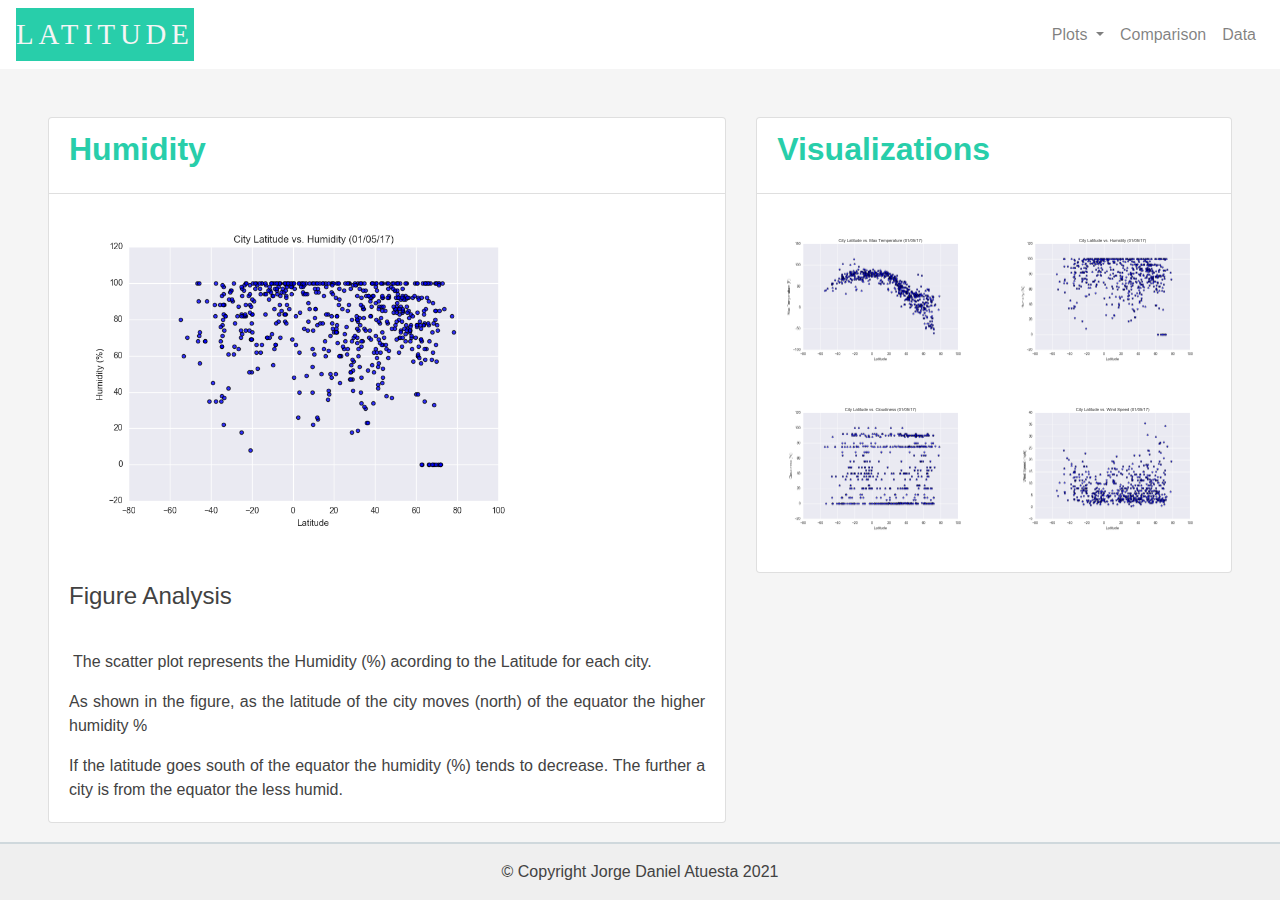
<file: WebVisualizations/humidity.html>
<!DOCTYPE html>
<html lang="en">
<head>
    <meta charset="UTF-8">
    <title>Latitude</title>
    <link rel="stylesheet" href="https://stackpath.bootstrapcdn.com/bootstrap/4.3.1/css/bootstrap.min.css" integrity="sha384-ggOyR0iXCbMQv3Xipma34MD+dH/1fQ784/j6cY/iJTQUOhcWr7x9JvoRxT2MZw1T" crossorigin="anonymous">
    <link rel="stylesheet" href="assets/css/style.css">
    <script src="https://code.jquery.com/jquery-3.3.1.slim.min.js" integrity="sha384-q8i/X+965DzO0rT7abK41JStQIAqVgRVzpbzo5smXKp4YfRvH+8abtTE1Pi6jizo" crossorigin="anonymous"></script>
    <script src="https://cdnjs.cloudflare.com/ajax/libs/popper.js/1.14.7/umd/popper.min.js" integrity="sha384-UO2eT0CpHqdSJQ6hJty5KVphtPhzWj9WO1clHTMGa3JDZwrnQq4sF86dIHNDz0W1" crossorigin="anonymous"></script>
    <script src="https://stackpath.bootstrapcdn.com/bootstrap/4.3.1/js/bootstrap.min.js" integrity="sha384-JjSmVgyd0p3pXB1rRibZUAYoIIy6OrQ6VrjIEaFf/nJGzIxFDsf4x0xIM+B07jRM" crossorigin="anonymous"></script>
  
</head>
<body>

      <nav class="navbar navbar-expand-lg navbar-light bg-white">
          <a class="navbar-brand text-uppercase" href="index.html">Latitude</a>
          <button class="navbar-toggler" type="button" data-toggle="collapse" data-target="#navbarNavDropdown" aria-controls="navbarNavDropdown" aria-expanded="false" aria-label="Toggle navigation">
            <span class="navbar-toggler-icon"></span>
          </button>
          <div class="collapse navbar-collapse" id="navbarNavDropdown">
              <ul class="navbar-nav ml-auto">
                  <li class="nav-item dropdown">
                      <a class="nav-link dropdown-toggle" href="#" id="navbarDropdownMenuLink" role="button" data-toggle="dropdown" aria-haspopup="true" aria-expanded="false">
                        Plots
                      </a>
                      <div class="dropdown-menu" aria-labelledby="navbarDropdownMenuLink">
                        <a class="dropdown-item" href="max-temp.html">Max Temperature</a>
                        <a class="dropdown-item" href="humidity.html">Humidity</a>
                        <a class="dropdown-item" href="cloudiness.html">Cloudiness</a>
                        <a class="dropdown-item" href="wind-speed.html">Wind Speed</a>
                      </div>
                    </li>
                <li class="nav-item">
                  <a class="nav-link" href="comparisons.html">Comparison</a>
                </li>
                <li class="nav-item">
                  <a class="nav-link" href="data.html">Data</a>
                </li>
              </ul>
            </div>
        </nav>
<section class="container-fluid px-5 py-5">
<div class="row">
  <div class="col-sm-12 col-lg-7">
    <div class="card mb-3">
        <div class="card-header bg-transparent">

            <h5 class="card-title">Humidity</h5>
        </div>
        <div class="card-body text-justify align-items-center">
            <img class="card-img pb-4 w-75 " src="visualizations/Fig2.png" alt="Lat vs. Humidity">
            <br>
            <p><h4>Figure Analysis</h4></p><br>
            <p class="card-text px-1">
                 The scatter plot represents the Humidity (%) acording to the Latitude for each city.
            </p>
            <p class="card-text px 4">
                 As shown in the figure, as the latitude of the city moves (north) of the equator the higher humidity %
            </p>
            <p class="card-text px 4">
                 If the latitude goes south of the equator the humidity (%) tends to decrease. The further a city is from the equator the less humid.
            </p>

        </div>

    </div>

  </div>

  <div class="col-sm-12 col-lg-5">
      <div class="card mb-3">
          <div class="card-header bg-transparent">

              <h5 class="card-title">Visualizations</h5>
          </div>

          <div class="card-body container">
                <div class="row">
                    <a class="col-md-6 p-3" href="max-temp.html"><img class="card-img" src="visualizations/Fig1.png" alt="Lat vs. Max Temp"></a>
                    <a class="col-md-6 p-3" href="humidity.html"><img class="card-img " src="visualizations/Fig2.png" alt="Lat vs. Humidity"></a>
                    <a class="col-md-6 p-3" href="cloudiness.html"><img class="card-img" src="visualizations/Fig3.png" alt="Lat vs. Cloudiness"></a>
                    <a class="col-md-6 p-3" href="wind-speed.html"> <img class="card-img " src="visualizations/Fig4.png" alt="Lat vs. Wind Speed"></a>
                </div>

          </div>
      </div>

  </div>
</div>


</section>
<footer class="footer">
    &copy; Copyright Jorge Daniel Atuesta 2021
</footer>
    
</body>
</html>
</file>
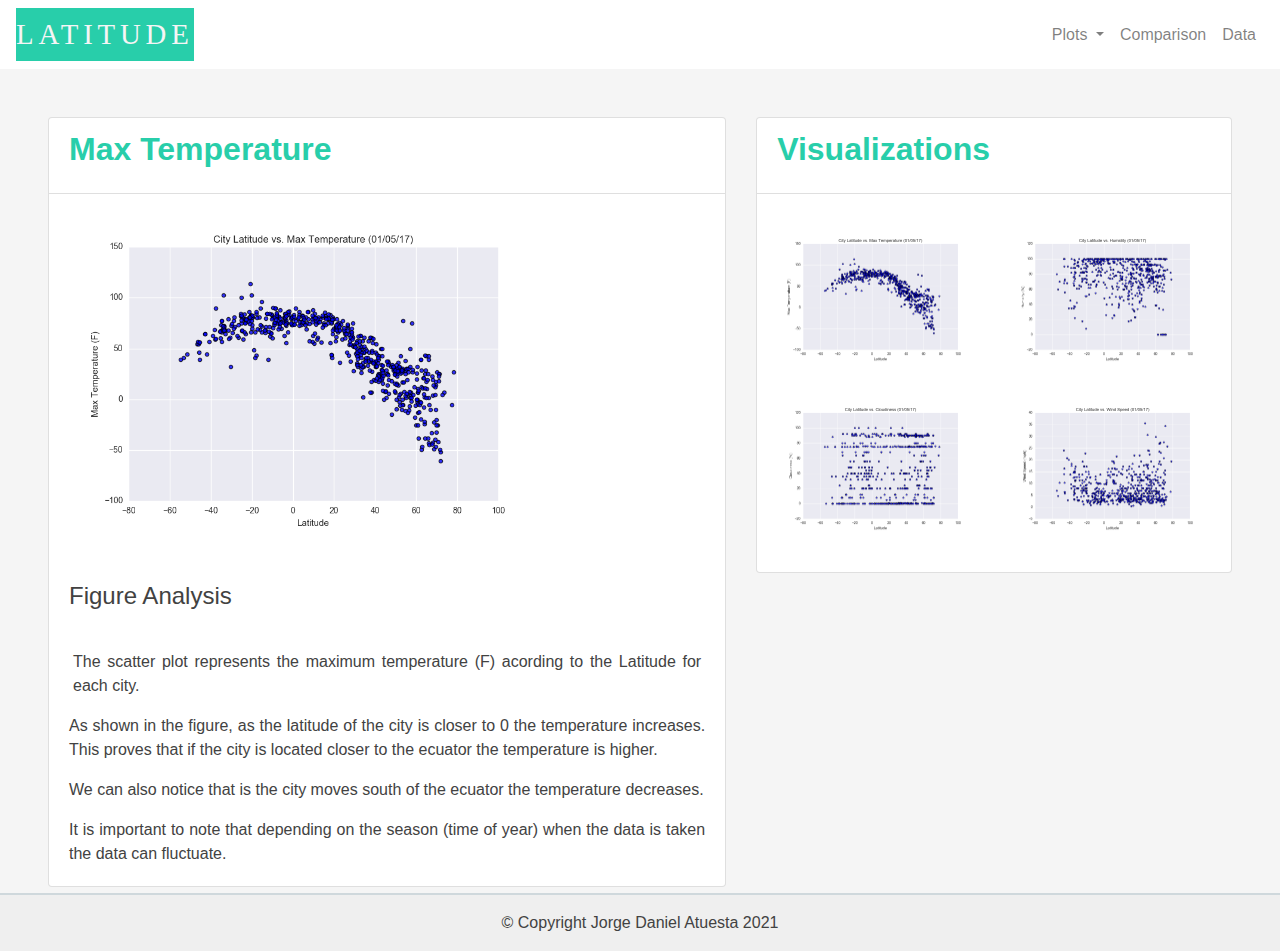
<file: WebVisualizations/max-temp.html>
<!DOCTYPE html>
<html lang="en">
<head>
    <meta charset="UTF-8">
    <title>Latitude</title>
    <link rel="stylesheet" href="https://stackpath.bootstrapcdn.com/bootstrap/4.3.1/css/bootstrap.min.css" integrity="sha384-ggOyR0iXCbMQv3Xipma34MD+dH/1fQ784/j6cY/iJTQUOhcWr7x9JvoRxT2MZw1T" crossorigin="anonymous">
    <link rel="stylesheet" href="assets/css/style.css">
    <script src="https://code.jquery.com/jquery-3.3.1.slim.min.js" integrity="sha384-q8i/X+965DzO0rT7abK41JStQIAqVgRVzpbzo5smXKp4YfRvH+8abtTE1Pi6jizo" crossorigin="anonymous"></script>
    <script src="https://cdnjs.cloudflare.com/ajax/libs/popper.js/1.14.7/umd/popper.min.js" integrity="sha384-UO2eT0CpHqdSJQ6hJty5KVphtPhzWj9WO1clHTMGa3JDZwrnQq4sF86dIHNDz0W1" crossorigin="anonymous"></script>
    <script src="https://stackpath.bootstrapcdn.com/bootstrap/4.3.1/js/bootstrap.min.js" integrity="sha384-JjSmVgyd0p3pXB1rRibZUAYoIIy6OrQ6VrjIEaFf/nJGzIxFDsf4x0xIM+B07jRM" crossorigin="anonymous"></script>
  
</head>
<body>

      <nav class="navbar navbar-expand-lg navbar-light bg-white">
          <a class="navbar-brand text-uppercase" href="index.html">Latitude</a>
          <button class="navbar-toggler" type="button" data-toggle="collapse" data-target="#navbarNavDropdown" aria-controls="navbarNavDropdown" aria-expanded="false" aria-label="Toggle navigation">
            <span class="navbar-toggler-icon"></span>
          </button>
          <div class="collapse navbar-collapse" id="navbarNavDropdown">
              <ul class="navbar-nav ml-auto">
                  <li class="nav-item dropdown">
                      <a class="nav-link dropdown-toggle" href="#" id="navbarDropdownMenuLink" role="button" data-toggle="dropdown" aria-haspopup="true" aria-expanded="false">
                        Plots
                      </a>
                      <div class="dropdown-menu" aria-labelledby="navbarDropdownMenuLink">
                        <a class="dropdown-item" href="max-temp.html">Max Temperature</a>
                        <a class="dropdown-item" href="humidity.html">Humidity</a>
                        <a class="dropdown-item" href="cloudiness.html">Cloudiness</a>
                        <a class="dropdown-item" href="wind-speed.html">Wind Speed</a>
                      </div>
                    </li>
                <li class="nav-item">
                  <a class="nav-link" href="comparisons.html">Comparison</a>
                </li>
                <li class="nav-item">
                  <a class="nav-link" href="data.html">Data</a>
                </li>
              </ul>
            </div>
        </nav>
<section class="container-fluid px-5 py-5">
<div class="row">
  <div class="col-sm-12 col-lg-7">
    <div class="card mb-3">
        <div class="card-header bg-transparent">

            <h5 class="card-title">Max Temperature</h5>
        </div>
        <div class="card-body text-justify align-items-center">
            <img class="card-img pb-4 w-75 " src="visualizations/Fig1.png" alt="Lat vs. Temperature">
            <br>
            <p><h4>Figure Analysis</h4></p><br>
            <p class="card-text px-1">
                 The scatter plot represents the maximum temperature (F) acording to the Latitude for each city.
            </p>
            <p class="card-text px 4">
                 As shown in the figure, as the latitude of the city is closer to 0 the temperature increases. This proves that if the city is located closer to the ecuator the temperature is higher.
            </p>
            <p class="card-text px 4">
                 We can also notice that is the city moves south of the ecuator the temperature decreases.
            </p>
            <p class="card-text px 4">
                 It is important to note that depending on the season (time of year) when the data is taken the data can fluctuate.
            </p>

        </div>

    </div>

  </div>

  <div class="col-sm-12 col-lg-5">
      <div class="card mb-3">
          <div class="card-header bg-transparent">

              <h5 class="card-title">Visualizations</h5>
          </div>

          <div class="card-body container">
                <div class="row">
                    <a class="col-md-6 p-3" href="max-temp.html"><img class="card-img" src="visualizations/Fig1.png" alt="Lat vs. Max Temp"></a>
                    <a class="col-md-6 p-3" href="humidity.html"><img class="card-img " src="visualizations/Fig2.png" alt="Lat vs. Humidity"></a>
                    <a class="col-md-6 p-3" href="cloudiness.html"><img class="card-img" src="visualizations/Fig3.png" alt="Lat vs. Cloudiness"></a>
                    <a class="col-md-6 p-3" href="wind-speed.html"> <img class="card-img " src="visualizations/Fig4.png" alt="Lat vs. Wind Speed"></a>
                </div>

          </div>
      </div>

  </div>
</div>


</section>
<footer class="footer">
    &copy; Copyright Jorge Daniel Atuesta 2021
</footer>
    
</body>
</html>
</file>
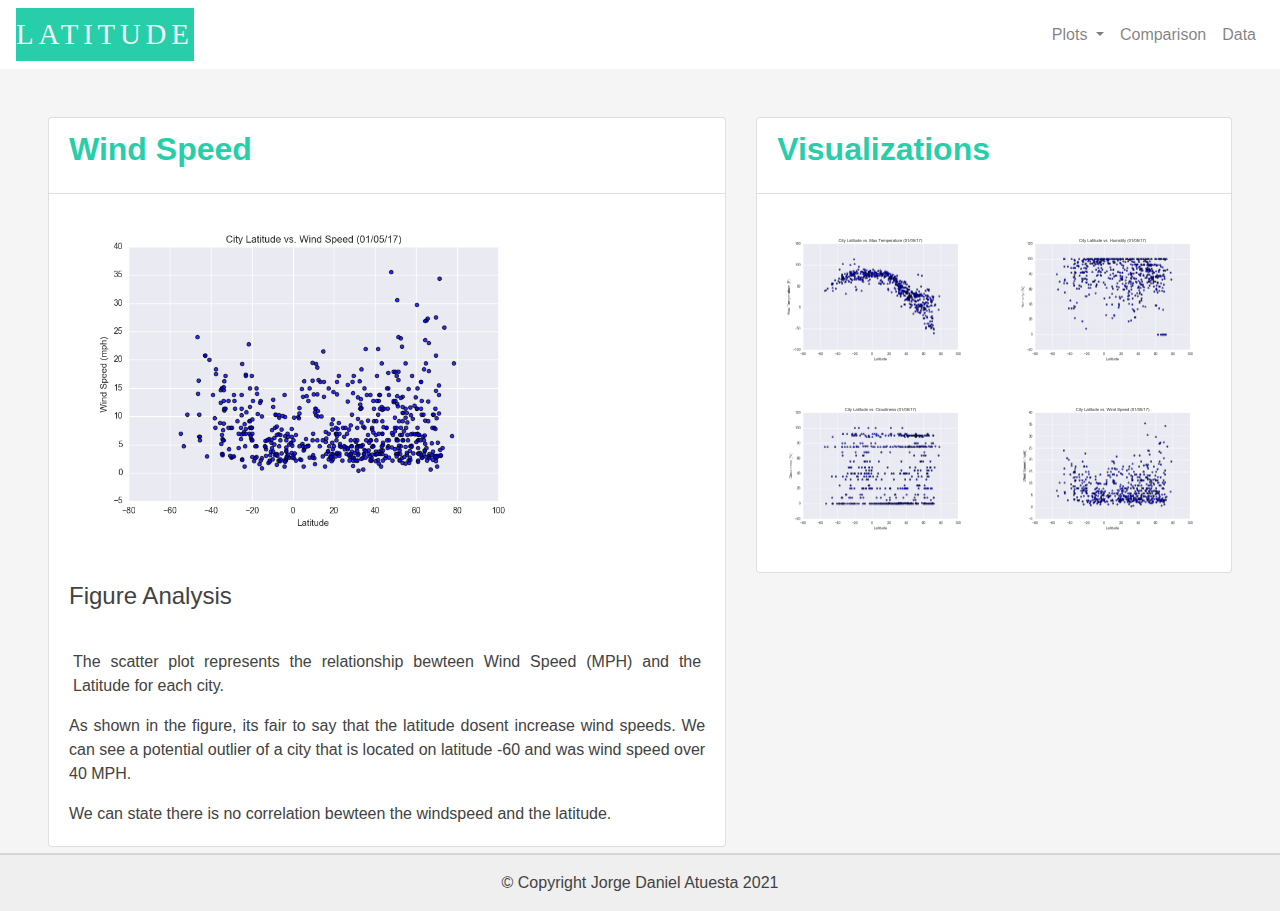
<file: WebVisualizations/wind-speed.html>
<!DOCTYPE html>
<html lang="en">
<head>
    <meta charset="UTF-8">
    <title>Latitude</title>
    <link rel="stylesheet" href="https://stackpath.bootstrapcdn.com/bootstrap/4.3.1/css/bootstrap.min.css" integrity="sha384-ggOyR0iXCbMQv3Xipma34MD+dH/1fQ784/j6cY/iJTQUOhcWr7x9JvoRxT2MZw1T" crossorigin="anonymous">
    <link rel="stylesheet" href="assets/css/style.css">
    <script src="https://code.jquery.com/jquery-3.3.1.slim.min.js" integrity="sha384-q8i/X+965DzO0rT7abK41JStQIAqVgRVzpbzo5smXKp4YfRvH+8abtTE1Pi6jizo" crossorigin="anonymous"></script>
    <script src="https://cdnjs.cloudflare.com/ajax/libs/popper.js/1.14.7/umd/popper.min.js" integrity="sha384-UO2eT0CpHqdSJQ6hJty5KVphtPhzWj9WO1clHTMGa3JDZwrnQq4sF86dIHNDz0W1" crossorigin="anonymous"></script>
    <script src="https://stackpath.bootstrapcdn.com/bootstrap/4.3.1/js/bootstrap.min.js" integrity="sha384-JjSmVgyd0p3pXB1rRibZUAYoIIy6OrQ6VrjIEaFf/nJGzIxFDsf4x0xIM+B07jRM" crossorigin="anonymous"></script>
  
</head>
<body>

      <nav class="navbar navbar-expand-lg navbar-light bg-white">
          <a class="navbar-brand text-uppercase" href="index.html">Latitude</a>
          <button class="navbar-toggler" type="button" data-toggle="collapse" data-target="#navbarNavDropdown" aria-controls="navbarNavDropdown" aria-expanded="false" aria-label="Toggle navigation">
            <span class="navbar-toggler-icon"></span>
          </button>
          <div class="collapse navbar-collapse" id="navbarNavDropdown">
              <ul class="navbar-nav ml-auto">
                  <li class="nav-item dropdown">
                      <a class="nav-link dropdown-toggle" href="#" id="navbarDropdownMenuLink" role="button" data-toggle="dropdown" aria-haspopup="true" aria-expanded="false">
                        Plots
                      </a>
                      <div class="dropdown-menu" aria-labelledby="navbarDropdownMenuLink">
                        <a class="dropdown-item" href="max-temp.html">Max Temperature</a>
                        <a class="dropdown-item" href="humidity.html">Humidity</a>
                        <a class="dropdown-item" href="cloudiness.html">Cloudiness</a>
                        <a class="dropdown-item" href="wind-speed.html">Wind Speed</a>
                      </div>
                    </li>
                <li class="nav-item">
                  <a class="nav-link" href="comparisons.html">Comparison</a>
                </li>
                <li class="nav-item">
                  <a class="nav-link" href="data.html">Data</a>
                </li>
              </ul>
            </div>
        </nav>
<section class="container-fluid px-5 py-5">
<div class="row">
  <div class="col-sm-12 col-lg-7">
    <div class="card mb-3">
        <div class="card-header bg-transparent">

            <h5 class="card-title">Wind Speed</h5>
        </div>
        <div class="card-body text-justify align-items-center">
            <img class="card-img pb-4 w-75 " src="visualizations/Fig4.png" alt="Lat vs. Wind Speed">
            <br>
            <p><h4>Figure Analysis</h4></p><br>
            <p class="card-text px-1">
                 The scatter plot represents the relationship bewteen Wind Speed (MPH) and the Latitude for each city.
            </p>
            <p class="card-text px 4">
                 As shown in the figure, its fair to say that the latitude dosent increase wind speeds. We can see a potential outlier of a city that is located on latitude -60 and was wind speed over 40 MPH.
            </p>
            <p class="card-text px 4">
                 We can state there is no correlation bewteen the windspeed and the latitude.
            </p>
           
        </div>

    </div>

  </div>

  <div class="col-sm-12 col-lg-5">
      <div class="card mb-3">
          <div class="card-header bg-transparent">

              <h5 class="card-title">Visualizations</h5>
          </div>

          <div class="card-body container">
                <div class="row">
                    <a class="col-md-6 p-3" href="max-temp.html"><img class="card-img" src="visualizations/Fig1.png" alt="Lat vs. Max Temp"></a>
                    <a class="col-md-6 p-3" href="humidity.html"><img class="card-img " src="visualizations/Fig2.png" alt="Lat vs. Humidity"></a>
                    <a class="col-md-6 p-3" href="cloudiness.html"><img class="card-img" src="visualizations/Fig3.png" alt="Lat vs. Cloudiness"></a>
                    <a class="col-md-6 p-3" href="wind-speed.html"> <img class="card-img " src="visualizations/Fig4.png" alt="Lat vs. Wind Speed"></a>
                </div>

          </div>
      </div>

  </div>
</div>


</section>
<footer class="footer">
    &copy; Copyright Jorge Daniel Atuesta 2021
</footer>
    
</body>
</html>
</file>
<file: WebVisualizations/assets/css/style.css>
.navbar a:not(.dropdown-item):not(.navbar-brand) {
    
    font-weight: 500;
}

.navbar .nav-item.active a:not(.dropdown-item) {
    
    
}

.navbar-brand {
    font-size: 1.8rem;
    color: whitesmoke !important;
    font-family: 'Montserrat';
    letter-spacing: .3rem;
    background: rgb(40, 206, 170);
}

.footer {
    position: absolute;
    right: 0;
    bottom: 0;
    left: 0;
    padding: 1rem;
    background-color: #efefef;
    text-align: center;
    border-top: 2px solid #CFD8DC;
}

html {
    height: 100%;
    box-sizing: border-box;
}

body {
    position: relative;
    margin: 0;
    min-height: 100%;
    background: whitesmoke;
    font-family: 'Montserrat', sans-serif;
    color: #424242;
}

.border {
    border-width: 3px !important;
    border-color: #AA00FF !important;
}

h5 {
    font-size: 2rem !important;
    font-weight: 600;
}

h4 {
    color: #424242;
}

.card-title{
    color: rgb(40, 206, 170);;
}
</file>
